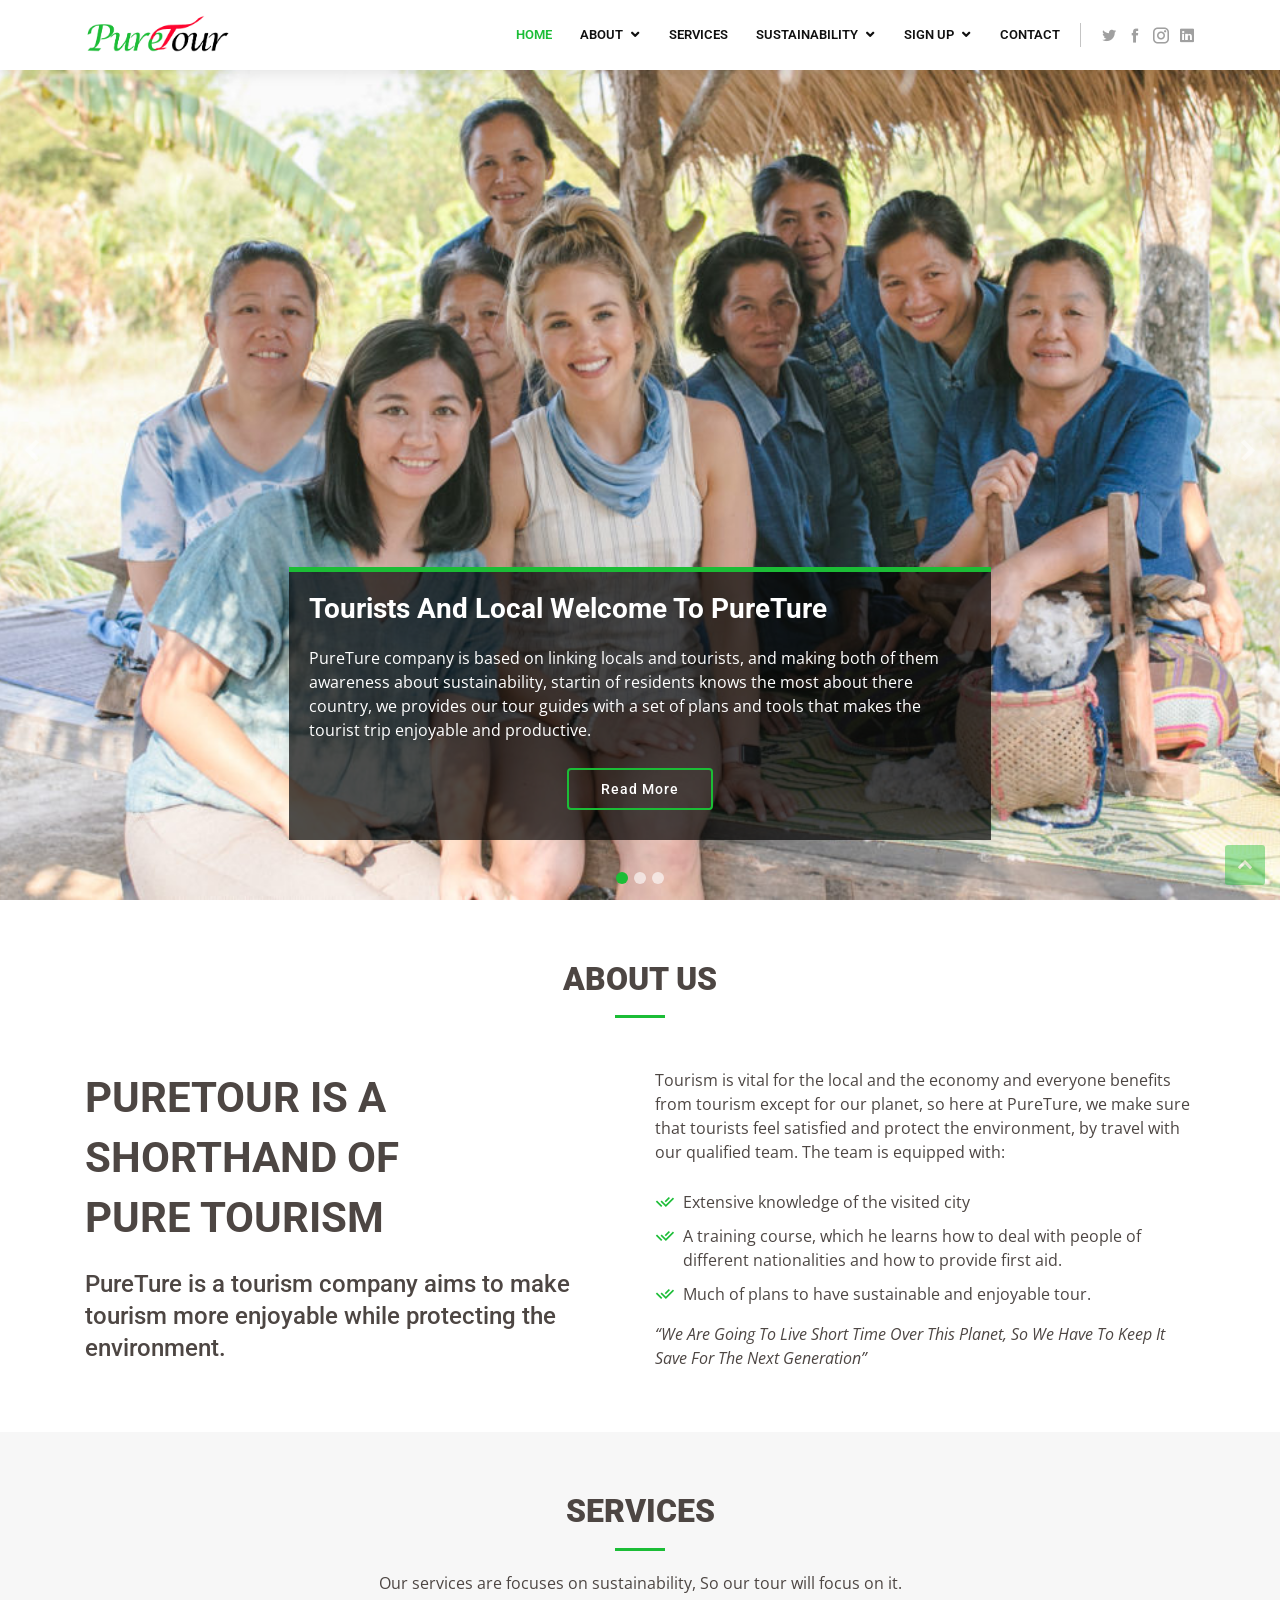
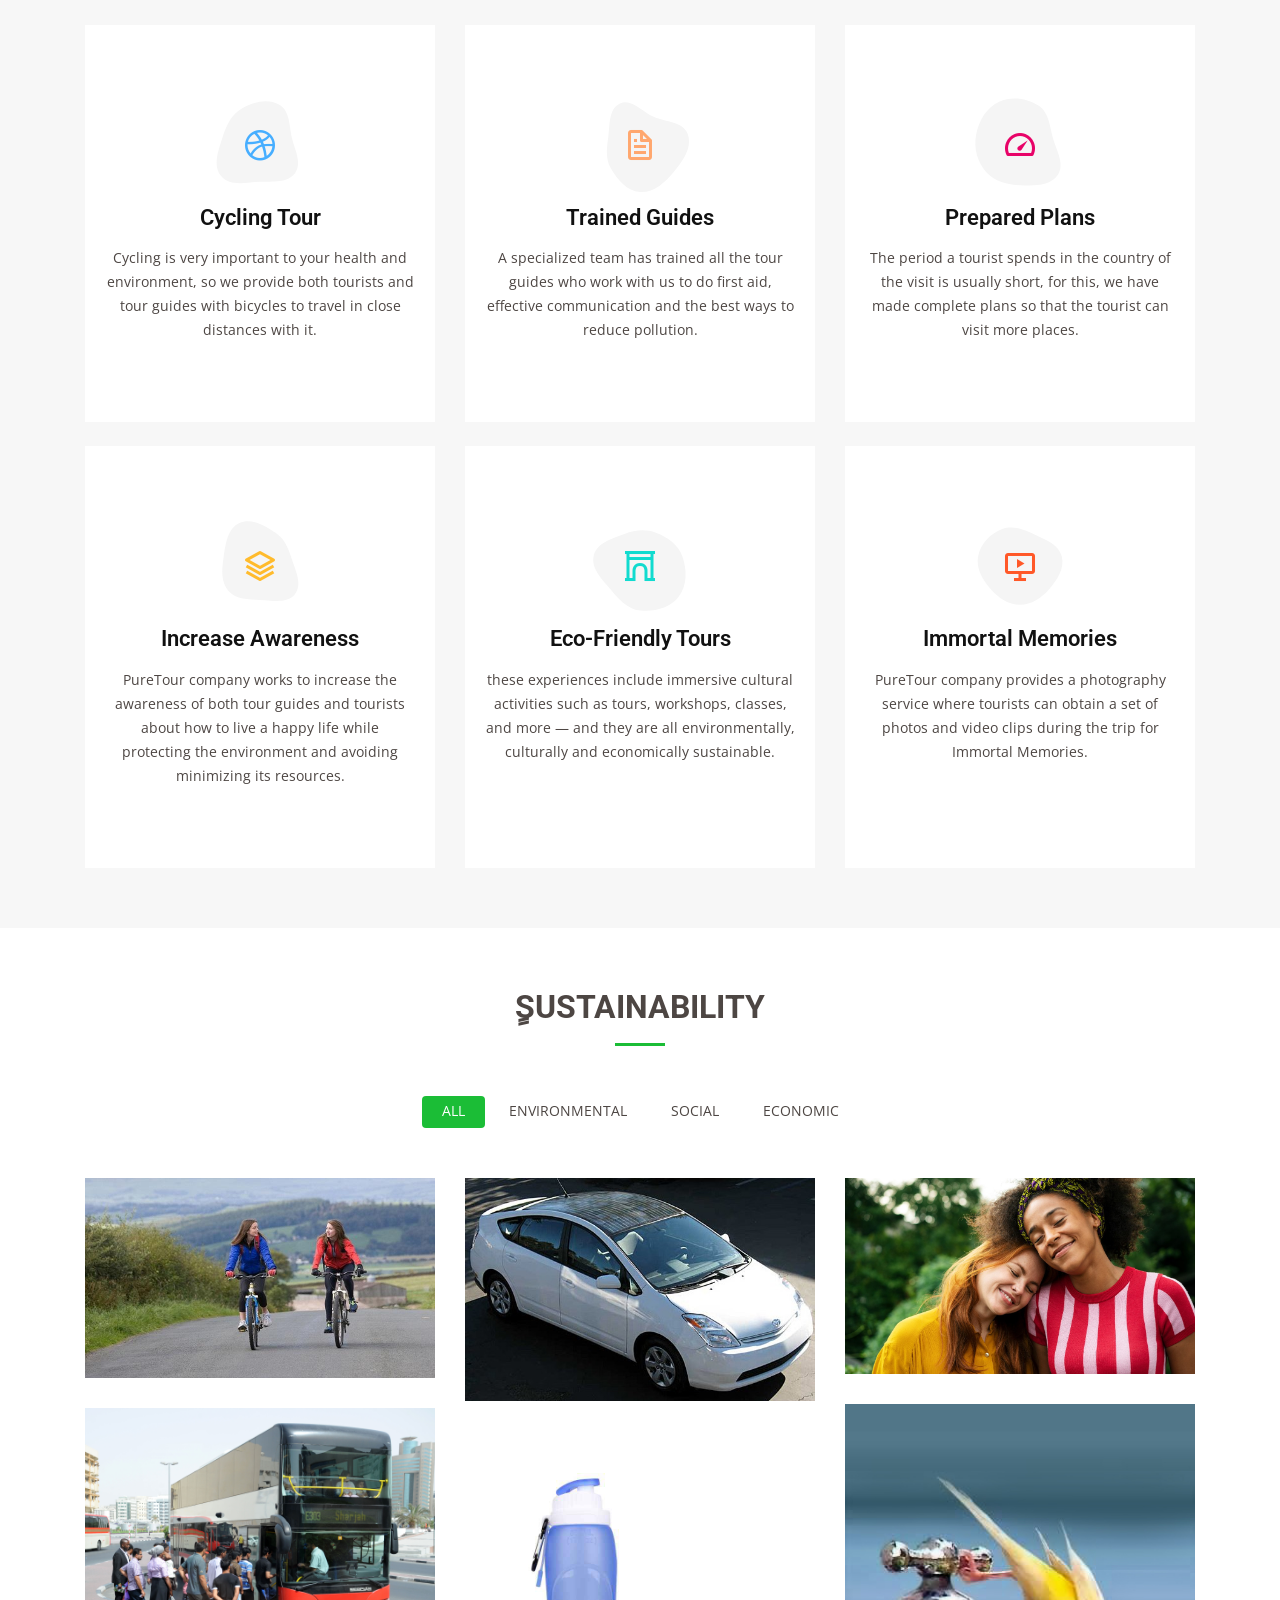
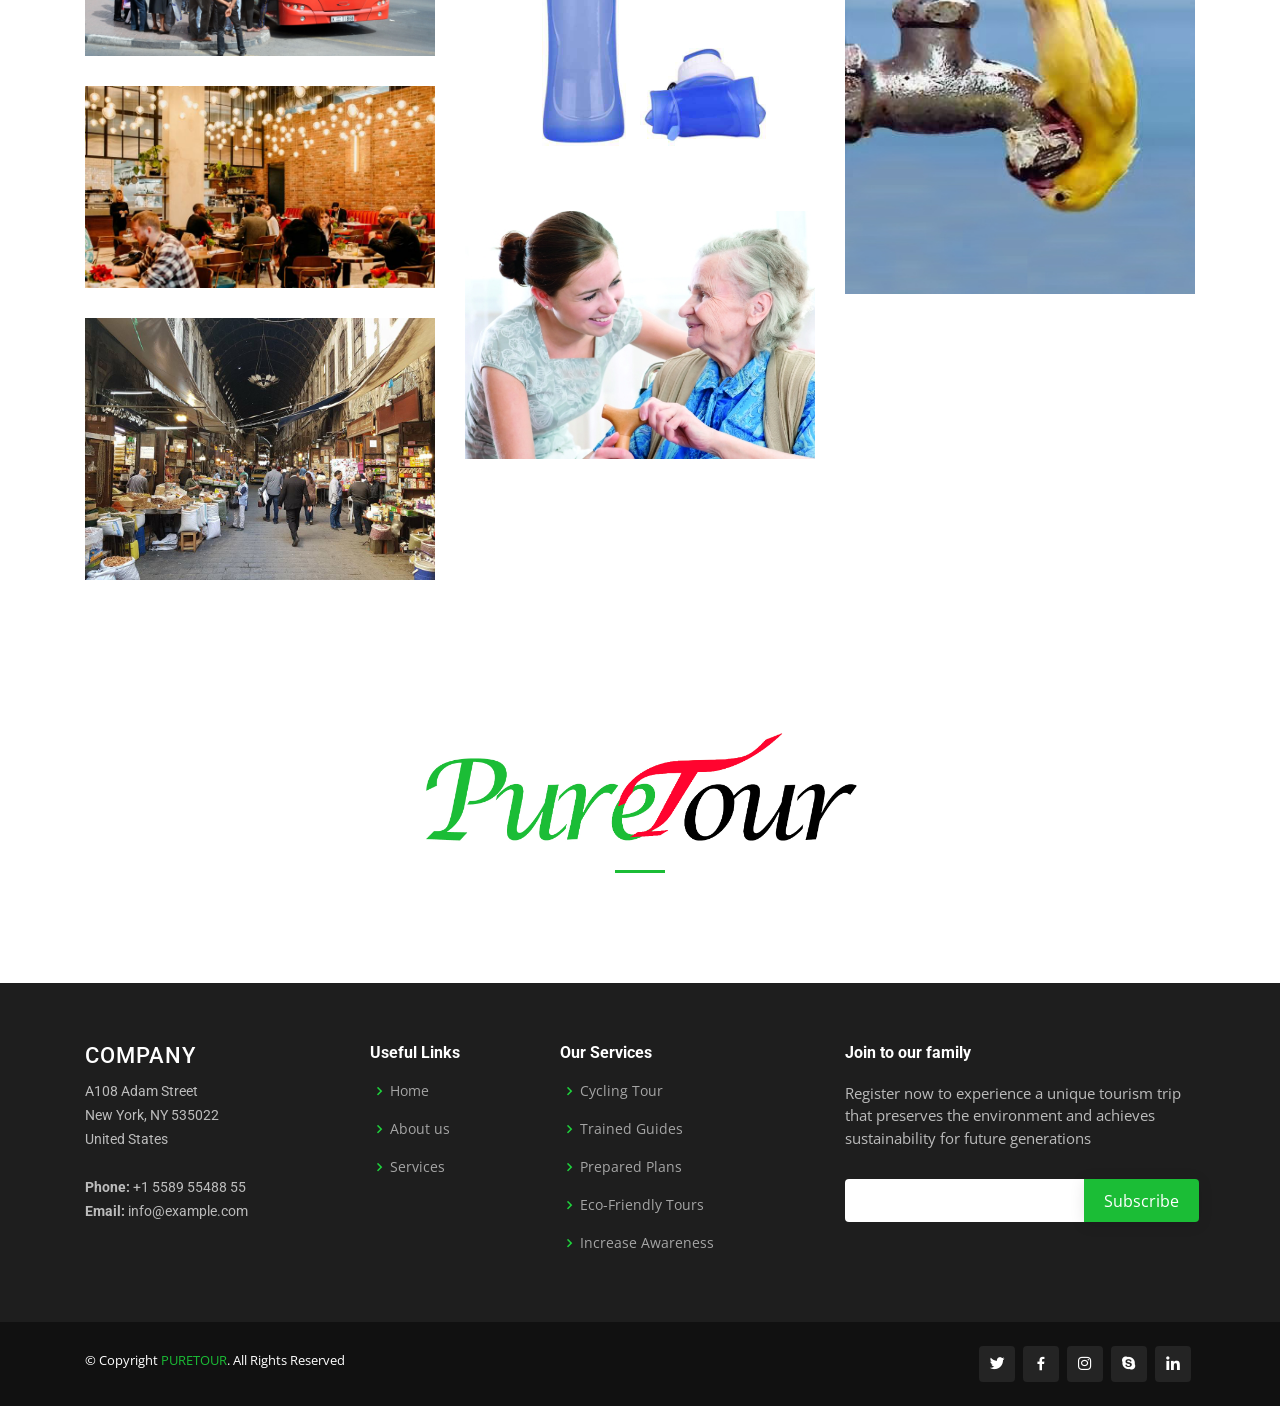
<file: index.html>
<!DOCTYPE html>
<html lang="en">

<head>
  <meta charset="utf-8">
  <meta content="width=device-width, initial-scale=1.0" name="viewport">

  <title>PURETURE Tourism company</title>
  <meta content="Based on the idea of 'locals are known about their country', our company was established" name="descriptison">
  <meta content="Tourism, sustainability, work, social sustainability, economic sustainability, environmental sustainability" name="keywords">

  <!-- Favicons -->
  <link href="assets/img/PURETOURlogo2.png" rel="icon">
  <link href="assets/img/PURETOURlogo2.png" rel="apple-touch-icon">

  <!-- Google Fonts -->
  <link href="https://fonts.googleapis.com/css?family=Open+Sans:300,300i,400,400i,600,600i,700,700i|Roboto:300,300i,400,400i,500,500i,600,600i,700,700i|Poppins:300,300i,400,400i,500,500i,600,600i,700,700i" rel="stylesheet">

  <!-- Vendor CSS Files -->
  <link href="assets/vendor/bootstrap/css/bootstrap.min.css" rel="stylesheet">
  <link href="assets/vendor/icofont/icofont.min.css" rel="stylesheet">
  <link href="assets/vendor/boxicons/css/boxicons.min.css" rel="stylesheet">
  <link href="assets/vendor/animate.css/animate.min.css" rel="stylesheet">
  <link href="assets/vendor/venobox/venobox.css" rel="stylesheet">
  <link href="assets/vendor/owl.carousel/assets/owl.carousel.min.css" rel="stylesheet">
  <link href="assets/vendor/aos/aos.css" rel="stylesheet">
  <link href="assets/vendor/remixicon/remixicon.css" rel="stylesheet">

  <!--  Main CSS File -->
  <link href="assets/css/style.css" rel="stylesheet">

</head>

<body>

  <!-- ======= Header ======= -->
  <header id="header" class="fixed-top">
    <div class="container d-flex align-items-center">

      <h1 class="logo mr-auto"><a href="index.html"><img src="assets/img/PURETOUR.jpg" alt="pureture"/></a></h1>
     
      <nav class="nav-menu d-none d-lg-block">
        <ul>
          <li class="active"><a href="index.html">Home</a></li>

          <li class="drop-down"><a href="about.html">About</a>
            <ul>
              <li><a href="about.html">About Us</a></li>
              <li><a href="about.html#team">Team</a></li>
            </ul>
          </li>

          <li><a href="index.html#section-title">Services</a></li>
          <li class="drop-down"><a href="index.html">sustainability</a>
            <ul>
              <li><a href="environmental.html">environmental</a></li>
              <li><a href="social.html">social</a></li>
              <li><a href="economic.html">economic</a></li>
              </ul>
            </li>
          <li class="drop-down"><a href="index.html" >Sign Up</a>
            <ul>
              <li><a href="touristSignup.html">I'm tourist</a></li>
              <li><a href="IndigenousSignup.html">I'm local citizen </a></li>
              </ul>
            </li>
          <li><a href="contact.html">Contact</a></li>

        </ul>
      </nav><!-- .nav-menu -->

      <div class="header-social-links">
        <a href="#" class="twitter"><i class="icofont-twitter"></i></a>
        <a href="#" class="facebook"><i class="icofont-facebook"></i></a>
        <a href="#" class="instagram"><i class="icofont-instagram"></i></a>
        <a href="#" class="linkedin"><i class="icofont-linkedin"></i></a>
      </div>

      </div>
  </header><!-- End Header -->

  <!-- ======= Hero Section ======= -->
  <section id="hero">
    <div id="heroCarousel" class="carousel slide carousel-fade" data-ride="carousel">

      <div class="carousel-inner" role="listbox">

        <!-- Slide 1 -->
        <div class="carousel-item active" style="background-image: url(assets/img/slide/slide1.2.jpg);">
          <div class="carousel-container">
            <div class="carousel-content animate__animated animate__fadeInUp">
              <h2>Tourists And Local Welcome To PureTure</h2>
                <p>PureTure company is based on linking locals and tourists, and making both of them awareness about sustainability, startin of residents knows the most about there country, we provides our tour guides with a set of plans and tools that makes the tourist trip enjoyable and productive.</p>
              <div class="text-center"><a href="about.html" class="btn-get-started">Read More</a></div>
            </div>
          </div>
        </div>
        <!-- Slide 2 -->
        <div class="carousel-item" style="background-image: url(assets/img/slide/slide-2.0.jpg);">
          <div class="carousel-container">
            <div class="carousel-content animate__animated animate__fadeInUp">
              <h2>Hello Tourist!</h2>
              <p>The reasons that makes you feel pationit for travel are varied, and when you travel you will be challenging yourself, having an adventure and relaxing, with PureTure you are going to have an amazing tour with our guides.
Our Guides are goup of local people were trained and provided with much of tools and plans that will make your tour effective, sustainable, and unforgettable.</p>
              <div class="text-center"><a href="" class="btn-get-started">Read More</a></div>
            </div>
          </div>
        </div>

        <!-- Slide 3 -->
        <div class="carousel-item" style="background-image: url(assets/img/slide/slide3.0.0psd.jpg);">
          <div class="carousel-container">
            <div class="carousel-content animate__animated animate__fadeInUp">
              <h2>Hello Local Resident!</h2>
              <p>We are looking for local residents to give them the most interesting, useful, and full of adventure work, its be tourist guide. If you know everything about your city, please contact with us,we are looking for you to be in our team.</p>
              <div class="text-center"><a href="" class="btn-get-started">Read More</a></div>
            </div>
          </div>
        </div>


      </div>

      <a class="carousel-control-prev" href="#heroCarousel" role="button" data-slide="prev">
        <span class="carousel-control-prev-icon icofont-simple-left" aria-hidden="true"></span>
        <span class="sr-only">Previous</span>
      </a>

      <a class="carousel-control-next" href="#heroCarousel" role="button" data-slide="next">
        <span class="carousel-control-next-icon icofont-simple-right" aria-hidden="true"></span>
        <span class="sr-only">Next</span>
      </a>

      <ol class="carousel-indicators" id="hero-carousel-indicators"></ol>

    </div>
  </section><!-- End Hero -->

  <main id="main">

    <!-- ======= About Us Section ======= -->
    <section id="about-us" class="about-us">
      <div class="container" data-aos="fade-up">

        <div class="section-title">
          <h2><strong>About Us</strong></h2>
        </div>

        <div class="row content">
          <div class="col-lg-6" data-aos="fade-right">
            <h2 >PureTour is a shorthand of <br/>Pure Tourism</h2>
            <h3>PureTure is a tourism company aims to make tourism more enjoyable while protecting the environment.</h3>
          </div>
          <div class="col-lg-6 pt-4 pt-lg-0" data-aos="fade-left">
            <p>
                Tourism is vital for the local and the economy and everyone benefits from tourism except for our planet, so here at PureTure, we make sure that tourists feel satisfied and protect the environment, by travel with our qualified team. The team is equipped with:
            </p>
            <ul>
              <li><i class="ri-check-double-line"></i>Extensive knowledge of the visited city </li>
              <li><i class="ri-check-double-line"></i> A training course,  which he learns how to deal with people of different nationalities and how to provide first aid.</li>
              <li><i class="ri-check-double-line"></i>Much of plans to have sustainable and enjoyable tour.</li>
            </ul>
            <p class="font-italic">
              <q>We Are Going To Live Short Time Over This Planet, So We Have To Keep It Save For The Next Generation</q>
            </p>
          </div>
        </div>

      </div>
    </section><!-- End About Us Section -->

    <!-- ======= Services Section ======= -->
    <section id="services" class="services section-bg">
      <div class="container" data-aos="fade-up">

        <div class="section-title" id="section-title">
          <h2><strong>Services</strong></h2>
          <p>Our services are focuses on sustainability, So our tour will focus on it.  </p>
        </div>

        <div class="row" >
          <div class="col-lg-4 col-md-6 d-flex align-items-stretch" data-aos="zoom-in" data-aos-delay="100">
            <div class="icon-box iconbox-blue">
              <div class="icon">
                <svg width="100" height="100" viewBox="0 0 600 600" xmlns="http://www.w3.org/2000/svg">
                  <path stroke="none" stroke-width="0" fill="#f5f5f5" d="M300,521.0016835830174C376.1290562159157,517.8887921683347,466.0731472004068,529.7835943286574,510.70327084640275,468.03025145048787C554.3714126377745,407.6079735673963,508.03601936045806,328.9844924480964,491.2728898941984,256.3432110539036C474.5976632858925,184.082847569629,479.9380746630129,96.60480741107993,416.23090153303,58.64404602377083C348.86323505073057,18.502131276798302,261.93793281208167,40.57373210992963,193.5410806939664,78.93577620505333C130.42746243093433,114.334589627462,98.30271207620316,179.96522072025542,76.75703585869454,249.04625023123273C51.97151888228291,328.5150500222984,13.704378332031375,421.85034740162234,66.52175969318436,486.19268352777647C119.04800174914682,550.1803526380478,217.28368757567262,524.383925680826,300,521.0016835830174"></path>
                </svg>
                <i class="bx bxl-dribbble"></i>
              </div>
              <h4><a href="">Cycling Tour</a></h4>
              <p>Cycling is very important to your health and environment, so we provide both tourists and tour guides with bicycles to travel in close distances with it.</p>
            </div>
          </div>

          <div class="col-lg-4 col-md-6 d-flex align-items-stretch mt-4 mt-md-0" data-aos="zoom-in" data-aos-delay="200">
            <div class="icon-box iconbox-orange ">
              <div class="icon">
                <svg width="100" height="100" viewBox="0 0 600 600" xmlns="http://www.w3.org/2000/svg">
                  <path stroke="none" stroke-width="0" fill="#f5f5f5" d="M300,582.0697525312426C382.5290701553225,586.8405444964366,449.9789794690241,525.3245884688669,502.5850820975895,461.55621195738473C556.606425686781,396.0723002908107,615.8543463187945,314.28637112970534,586.6730223649479,234.56875336149918C558.9533121215079,158.8439757836574,454.9685369536778,164.00468322053177,381.49747125262974,130.76875717737553C312.15926192815925,99.40240125094834,248.97055460311594,18.661163978235184,179.8680185752513,50.54337015887873C110.5421016452524,82.52863877960104,119.82277516462835,180.83849132639028,109.12597500060166,256.43424936330496C100.08760227029461,320.3096726198365,92.17705696193138,384.0621239912766,124.79988738764834,439.7174275375508C164.83382741302287,508.01625554203684,220.96474134820875,577.5009287672846,300,582.0697525312426"></path>
                </svg>
                <i class="bx bx-file"></i>
              </div>
              <h4><a href="">Trained  Guides</a></h4>
              <p>A specialized team has trained all the tour guides who work with us to do first aid, effective communication and the best ways to reduce pollution.</p>
            </div>
          </div>

          <div class="col-lg-4 col-md-6 d-flex align-items-stretch mt-4 mt-lg-0" data-aos="zoom-in" data-aos-delay="300">
            <div class="icon-box iconbox-pink">
              <div class="icon">
                <svg width="100" height="100" viewBox="0 0 600 600" xmlns="http://www.w3.org/2000/svg">
                  <path stroke="none" stroke-width="0" fill="#f5f5f5" d="M300,541.5067337569781C382.14930387511276,545.0595476570109,479.8736841581634,548.3450877840088,526.4010558755058,480.5488172755941C571.5218469581645,414.80211281144784,517.5187510058486,332.0715597781072,496.52539010469104,255.14436215662573C477.37192572678356,184.95920475031193,473.57363656557914,105.61284051026155,413.0603344069578,65.22779650032875C343.27470386102294,18.654635553484475,251.2091493199835,5.337323636656869,175.0934190732945,40.62881213300186C97.87086631185822,76.43348514350839,51.98124368387456,156.15599469081315,36.44837278890362,239.84606092416172C21.716077023791087,319.22268207091537,43.775223500013084,401.1760424656574,96.891909868211,461.97329694683043C147.22146801428983,519.5804099606455,223.5754009179313,538.201503339737,300,541.5067337569781"></path>
                </svg>
                <i class="bx bx-tachometer"></i>
              </div>
              <h4><a href="">Prepared Plans</a></h4>
              <p>The period a tourist spends in the country of the visit is usually short, for this, we have made complete plans so that the tourist can visit more places.</p>
            </div>
          </div>

          <div class="col-lg-4 col-md-6 d-flex align-items-stretch mt-4" data-aos="zoom-in" data-aos-delay="100">
            <div class="icon-box iconbox-yellow">
              <div class="icon">
                <svg width="100" height="100" viewBox="0 0 600 600" xmlns="http://www.w3.org/2000/svg">
                  <path stroke="none" stroke-width="0" fill="#f5f5f5" d="M300,503.46388370962813C374.79870501325706,506.71871716319447,464.8034551963731,527.1746412648533,510.4981551193396,467.86667711651364C555.9287308511215,408.9015244558933,512.6030010748507,327.5744911775523,490.211057578863,256.5855673507754C471.097692560561,195.9906835881958,447.69079081568157,138.11976852964426,395.19560036434837,102.3242989838813C329.3053358748298,57.3949838291264,248.02791733380457,8.279543830951368,175.87071277845988,42.242879143198664C103.41431057327972,76.34704239035025,93.79494320519305,170.9812938413882,81.28167332365135,250.07896920659033C70.17666984294237,320.27484674793965,64.84698225790005,396.69656628748305,111.28512138212992,450.4950937839243C156.20124167950087,502.5303643271138,231.32542653798444,500.4755392045468,300,503.46388370962813"></path>
                </svg>
                <i class="bx bx-layer"></i>
              </div>
              <h4><a href="">Increase Awareness</a></h4>
              <p>PureTour company works to increase the awareness of both tour guides and tourists about how to live a happy life while protecting the environment and avoiding minimizing its resources.</p>
            </div>
          </div>

            <div class="col-lg-4 col-md-6 d-flex align-items-stretch mt-4" data-aos="zoom-in" data-aos-delay="300">
            <div class="icon-box iconbox-teal">
              <div class="icon">
                <svg width="100" height="100" viewBox="0 0 600 600" xmlns="http://www.w3.org/2000/svg">
                  <path stroke="none" stroke-width="0" fill="#f5f5f5" d="M300,566.797414625762C385.7384707136149,576.1784315230908,478.7894351017131,552.8928747891023,531.9192734346935,484.94944893311C584.6109503024035,417.5663521118492,582.489472248146,322.67544863468447,553.9536738515405,242.03673114598146C529.1557734026468,171.96086150256528,465.24506316201064,127.66468636344209,395.9583748389544,100.7403814666027C334.2173773831606,76.7482773500951,269.4350130405921,84.62216499799875,207.1952322260088,107.2889140133804C132.92018162631612,134.33871894543012,41.79353780512637,160.00259165414826,22.644507872594943,236.69541883565114C3.319112789854554,314.0945973066697,72.72355303640163,379.243833228382,124.04198916343866,440.3218312028393C172.9286146004772,498.5055451809895,224.45579914871206,558.5317968840102,300,566.797414625762"></path>
                </svg>
                <i class="bx bx-arch"></i>
              </div>
              <h4><a href="">Eco-Friendly Tours</a></h4>
              <p> these experiences include immersive cultural activities such as tours, workshops, classes, and more — and they are all environmentally, culturally and economically sustainable.</p>
            </div>
          </div>

          <div class="col-lg-4 col-md-6 d-flex align-items-stretch mt-4" data-aos="zoom-in" data-aos-delay="200">
            <div class="icon-box iconbox-red">
              <div class="icon">
                <svg width="100" height="100" viewBox="0 0 600 600" xmlns="http://www.w3.org/2000/svg">
                  <path stroke="none" stroke-width="0" fill="#f5f5f5" d="M300,532.3542879108572C369.38199826031484,532.3153073249985,429.10787420159085,491.63046689027357,474.5244479745417,439.17860296908856C522.8885846962883,383.3225815378663,569.1668002868075,314.3205725914397,550.7432151929288,242.7694973846089C532.6665558377875,172.5657663291529,456.2379748765914,142.6223662098291,390.3689995646985,112.34683881706744C326.66090330228417,83.06452184765237,258.84405631176094,53.51806209861945,193.32584062364296,78.48882559362697C121.61183558270385,105.82097193414197,62.805066853699245,167.19869350419734,48.57481801355237,242.6138429142374C34.843463184063346,315.3850353017275,76.69343916112496,383.4422959591041,125.22947124332185,439.3748458443577C170.7312796277747,491.8107796887764,230.57421082200815,532.3932930995766,300,532.3542879108572"></path>
                </svg>
                <i class="bx bx-slideshow"></i>
              </div>
              <h4><a href="">Immortal Memories</a></h4>
              <p>PureTour company provides a photography service where tourists can obtain a set of photos and video clips during the trip for Immortal Memories.</p>
            </div>
          </div>

          
        </div>
      
      </div>
    </section><!-- End Services Section -->

    <!-- ======= Portfolio Section ======= -->
    <section id="portfolio" class="portfolio">
      <div class="container">

        <div class="section-title" data-aos="fade-up">
          <h2>ٍSustainability</h2>
        </div>

        <div class="row" data-aos="fade-up">
          <div class="col-lg-12 d-flex justify-content-center">
            <ul id="portfolio-flters">
              <li data-filter="*" class="filter-active">All</li>
              <li data-filter=".filter-app">environmental</li>
              <li data-filter=".filter-card">social</li>
              <li data-filter=".filter-web">economic</li>
            </ul>
          </div>
        </div>

        <div class="row portfolio-container" data-aos="fade-up">

          <div class="col-lg-4 col-md-6 portfolio-item filter-app">
            <img src="assets/img/portfolio/environmental1.jpeg" class="img-fluid" alt="">
            <div class="portfolio-info">
              <h4>Cycling is good</h4>
              <p>for your health and environment</p>
              <a href="assets/img/portfolio/environmental1.jpeg" data-gall="portfolioGallery" class="venobox preview-link" title="App 1"><i class="bx bx-plus"></i></a>
              <a href="portfolio-details.html" class="details-link" title="More Details"><i class="bx bx-link"></i></a>
            </div>
          </div>

          <div class="col-lg-4 col-md-6 portfolio-item filter-web">
            <img src="assets/img/portfolio/economic.jpg" class="img-fluid" alt="">
            <div class="portfolio-info">
              <h4>Solar powered car</h4>
              <p>We provided our team with solar powered cars, so that the tourists could have a unique experience.</p>
              <a href="assets/img/portfolio/economic.jpg" data-gall="portfolioGallery" class="venobox preview-link" title="Web 3"><i class="bx bx-plus"></i></a>
              <a href="portfolio-details.html" class="details-link" title="More Details"><i class="bx bx-link"></i></a>
            </div>
          </div>


          <div class="col-lg-4 col-md-6 portfolio-item filter-card">
            <img src="assets/img/portfolio/social1.jpg" class="img-fluid" alt="">
            <div class="portfolio-info">    
              <h4>All Together</h4>
              <p>Helping each other is the key of the success</p>
              <a href="assets/img/portfolio/social1.jpg" data-gall="portfolioGallery" class="venobox preview-link" title="Card 2"><i class="bx bx-plus"></i></a>
              <a href="portfolio-details.html" class="details-link" title="More Details"><i class="bx bx-link"></i></a>
            </div>
          </div>
          <div class="col-lg-4 col-md-6 portfolio-item filter-app">
            <img src="assets/img/portfolio/economic2.jpg" class="img-fluid" alt="">
            <div class="portfolio-info">
              <h4>Wasting water, Wasting lives</h4>
              <p>Tourists or visitors, we must all conserve water and avoid waste it.</p>
              <a href="assets/img/portfolio/economic2.jpg" data-gall="portfolioGallery" class="venobox preview-link" title="App 2"><i class="bx bx-plus"></i></a>
              <a href="portfolio-details.html" class="details-link" title="More Details"><i class="bx bx-link"></i></a>
            </div>
          </div>

          <div class="col-lg-4 col-md-6 portfolio-item filter-web">
            <img src="assets/img/portfolio/environmental2.jpeg" class="img-fluid" alt="">
            <div class="portfolio-info">
              <h4>Public transportation</h4>
              <p>Using public transportation is cheaper and less harmful to the environment</p>
              <a href="assets/img/portfolio/environmental2.jpeg" data-gall="portfolioGallery" class="venobox preview-link" title="Web 2"><i class="bx bx-plus"></i></a>
              <a href="portfolio-details.html" class="details-link" title="More Details"><i class="bx bx-link"></i></a>
            </div>
          </div>

          <div class="col-lg-4 col-md-6 portfolio-item filter-app">
            <img src="assets/img/portfolio/environmental3.jpeg" class="img-fluid" alt="">
            <div class="portfolio-info">
              <h4>Reusable bottle</h4>
              <p>Using a reusable bottle is better than using dozens of bottles</p>
              <a href="assets/img/portfolio/environmental3.jpeg" data-gall="portfolioGallery" class="venobox preview-link" title="App 3"><i class="bx bx-plus"></i></a>
              <a href="portfolio-details.html" class="details-link" title="More Details"><i class="bx bx-link"></i></a>
            </div>
          </div>

          <div class="col-lg-4 col-md-6 portfolio-item filter-card">
            <img src="assets/img/portfolio/social3.jpg" class="img-fluid" alt="">
            <div class="portfolio-info">
              <h4>Teeny society</h4>
              <p>In the restaurant you are going to have a chance to recharge yourself and take close scene about that society.</p>
              <a href="assets/img/portfolio/social3.jpg" data-gall="portfolioGallery" class="venobox preview-link" title="Card 1"><i class="bx bx-plus"></i></a>
              <a href="portfolio-details.html" class="details-link" title="More Details"><i class="bx bx-link"></i></a>
            </div>
          </div>

          <div class="col-lg-4 col-md-6 portfolio-item filter-card">
            <img src="assets/img/portfolio/social2.jpg" class="img-fluid" alt="">
            <div class="portfolio-info">
              <h4>Traditions of the country</h4>
              <p>Aging locals are most knowledgeable about the traditions of there country.</p>
              <a href="assets/img/portfolio/social2.jpg" data-gall="portfolioGallery" class="venobox preview-link" title="Card 3"><i class="bx bx-plus"></i></a>
              <a href="portfolio-details.html" class="details-link" title="More Details"><i class="bx bx-link"></i></a>
            </div>
          </div>    

          <div class="col-lg-4 col-md-6 portfolio-item filter-web">
            <img src="assets/img/portfolio/economic3.jpg" class="img-fluid" alt="">
            <div class="portfolio-info">
              <h4>Be aware!</h4>
              <p>Buy  only what you need, not what you like</p>
              <a href="assets/img/portfolio/economic3.jpg" data-gall="portfolioGallery" class="venobox preview-link" title="Web 3"><i class="bx bx-plus"></i></a>
              <a href="portfolio-details.html" class="details-link" title="More Details"><i class="bx bx-link"></i></a>
            </div>
          </div>

        </div>

      </div>
    </section><!-- End Portfolio Section -->

    <!-- ======= Our Clients Section ======= -->
    <section id="clients" class="clients">
      <div class="container" data-aos="fade-up">

        <div class="section-title">
          <h2><img src="assets/img/PURETOUR.jpg"/ width="40%"></h2>
        </div>
    </section><!-- End Our Clients Section -->
      </section>
  </main><!-- End #main -->

  <!-- ======= Footer ======= -->
  <footer id="footer">

    <div class="footer-top">
      <div class="container">
        <div class="row">

          <div class="col-lg-3 col-md-6 footer-contact">
            <h3>Company</h3>
            <p>
              A108 Adam Street <br>
              New York, NY 535022<br>
              United States <br><br>
              <strong>Phone:</strong> +1 5589 55488 55<br>
              <strong>Email:</strong> info@example.com<br>
            </p>
          </div>

          <div class="col-lg-2 col-md-6 footer-links">
            <h4>Useful Links</h4>
            <ul>
              <li><i class="bx bx-chevron-right"></i> <a href="#">Home</a></li>
              <li><i class="bx bx-chevron-right"></i> <a href="about.html">About us</a></li>
              <li><i class="bx bx-chevron-right"></i> <a href="index.html#services">Services</a></li>
            </ul>
          </div>

          <div class="col-lg-3 col-md-6 footer-links">
            <h4>Our Services</h4>
            <ul>
              <li><i class="bx bx-chevron-right"></i> <a href="index.html#services">Cycling Tour</a></li>
              <li><i class="bx bx-chevron-right"></i> <a href="index.html#services">Trained Guides</a></li>
              <li><i class="bx bx-chevron-right"></i> <a href="index.html#services">Prepared Plans</a></li>
              <li><i class="bx bx-chevron-right"></i> <a href="index.html#services">Eco-Friendly Tours</a></li>
              <li><i class="bx bx-chevron-right"></i> <a href="index.html#services">Increase Awareness</a></li>
            </ul>
          </div>

          <div class="col-lg-4 col-md-6 footer-newsletter">
            <h4>Join to our family</h4>
            <p>Register now to experience a unique tourism trip that preserves the environment and achieves sustainability for future generations</p>
            <form action="touristSignup.html" method="post">
              <input type="email" name="email"><input type="submit" value="Subscribe">
            </form>
          </div>
        </div>
      </div>
    </div>

    <div class="container d-md-flex py-4">

      <div class="mr-md-auto text-center text-md-left">
        <div class="copyright credits">
          &copy; Copyright <a href="index.html">PURETOUR</a>. All Rights Reserved
        </div>
      </div>
      <div class="social-links text-center text-md-right pt-3 pt-md-0">
        <a href="#" class="twitter"><i class="bx bxl-twitter"></i></a>
        <a href="#" class="facebook"><i class="bx bxl-facebook"></i></a>
        <a href="#" class="instagram"><i class="bx bxl-instagram"></i></a>
        <a href="#" class="google-plus"><i class="bx bxl-skype"></i></a>
        <a href="#" class="linkedin"><i class="bx bxl-linkedin"></i></a>
      </div>
    </div>
  </footer><!-- End Footer -->

  <a href="#" class="back-to-top"><i class="icofont-simple-up"></i></a>

  <!-- Vendor JS Files -->
  <script src="assets/vendor/jquery/jquery.min.js"></script>
  <script src="assets/vendor/bootstrap/js/bootstrap.bundle.min.js"></script>
  <script src="assets/vendor/jquery.easing/jquery.easing.min.js"></script>
  <script src="assets/vendor/php-email-form/validate.js"></script>
  <script src="assets/vendor/jquery-sticky/jquery.sticky.js"></script>
  <script src="assets/vendor/isotope-layout/isotope.pkgd.min.js"></script>
  <script src="assets/vendor/venobox/venobox.min.js"></script>
  <script src="assets/vendor/waypoints/jquery.waypoints.min.js"></script>
  <script src="assets/vendor/owl.carousel/owl.carousel.min.js"></script>
  <script src="assets/vendor/aos/aos.js"></script>

  <!-- Template Main JS File -->
  <script src="assets/js/main.js"></script>

</body>

</html>
</file>
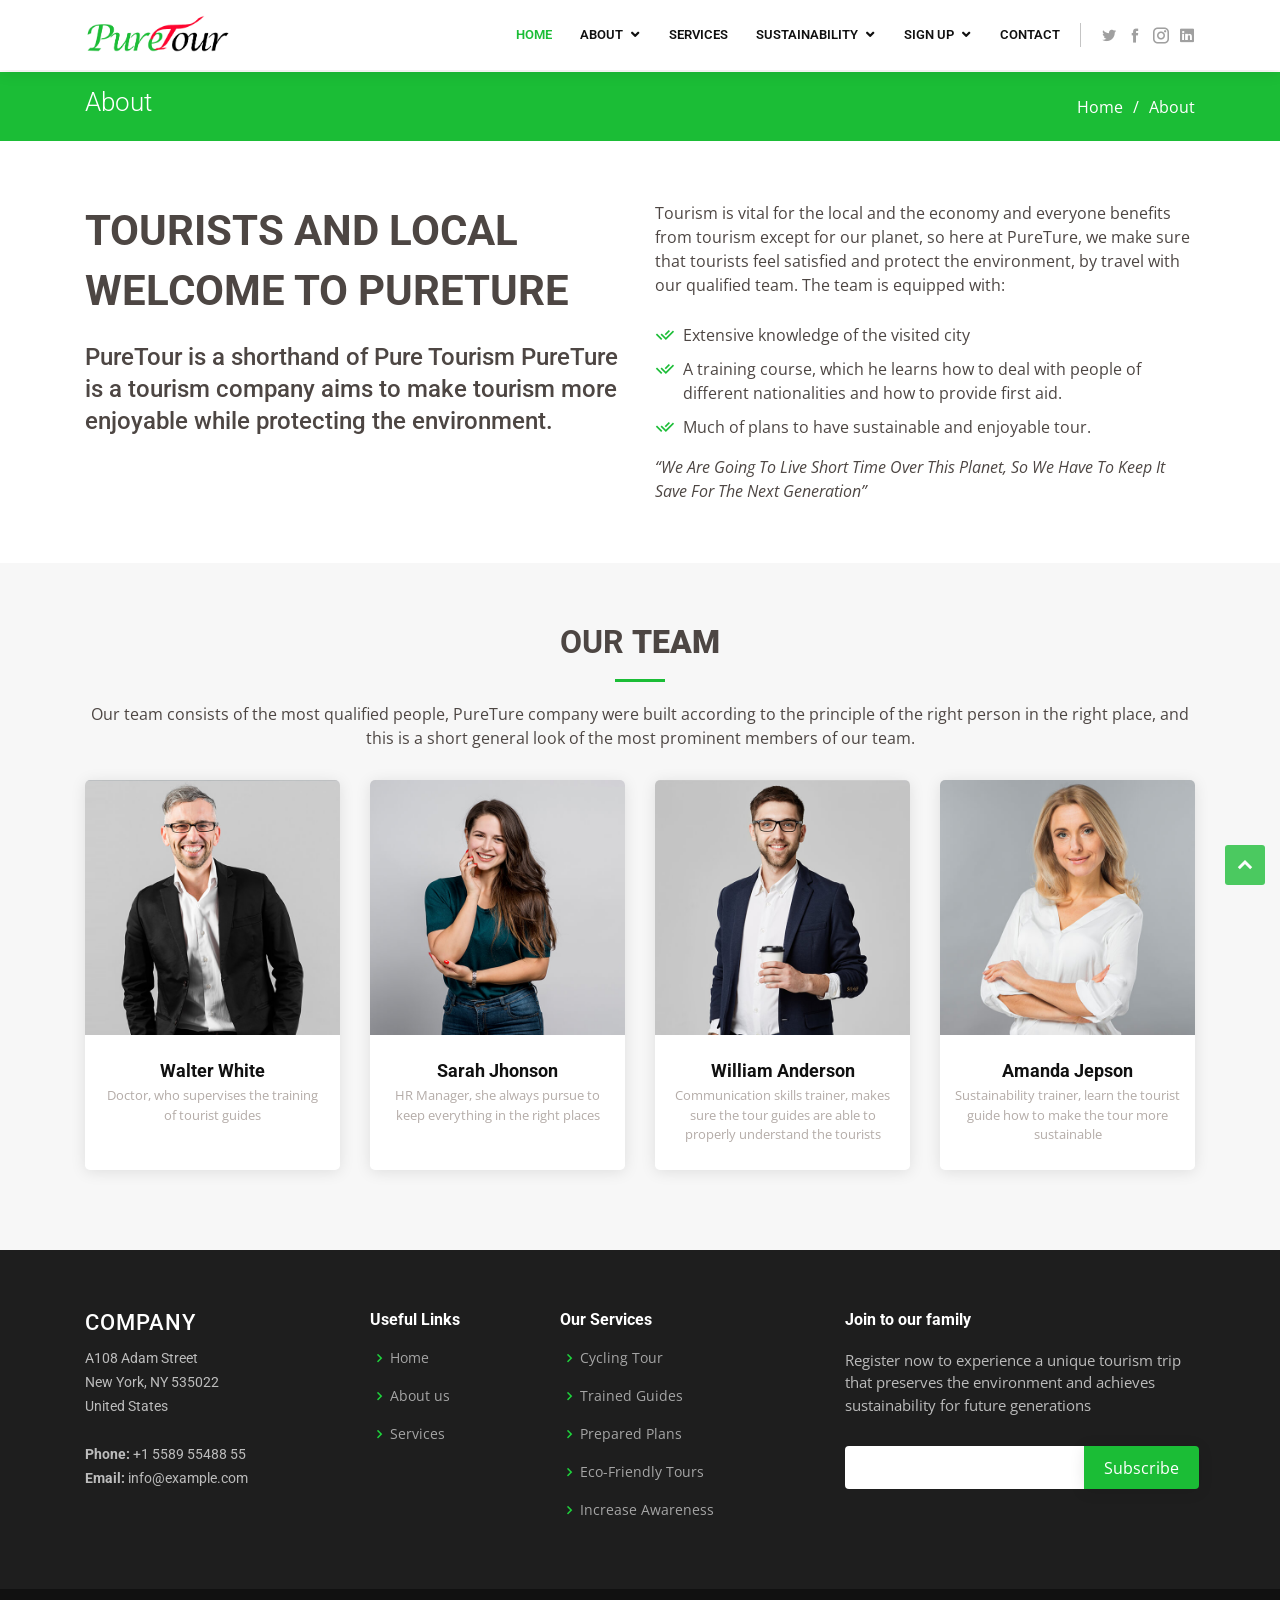
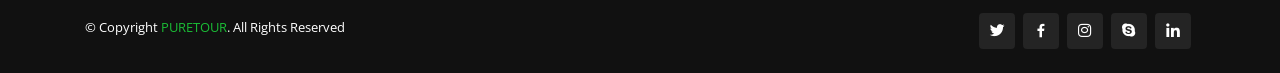
<file: about.html>
<!DOCTYPE html>
<html lang="en">

<head>
  <meta charset="utf-8">
  <meta content="width=device-width, initial-scale=1.0" name="viewport">

  <title>About - PourTure </title>
  <meta content="Based on the idea of 'locals are known about their country', our company was established" name="descriptison">
  <meta content="Tourism, sustainability, work, social sustainability, economic sustainability, environmental sustainability" name="keywords">

  <!-- Favicons -->
  <link href="assets/img/PURETOURlogo2.png" rel="icon">
  <link href="assets/img/PURETOURlogo2.png" rel="apple-touch-icon">

  <!-- Google Fonts -->
  <link href="https://fonts.googleapis.com/css?family=Open+Sans:300,300i,400,400i,600,600i,700,700i|Roboto:300,300i,400,400i,500,500i,600,600i,700,700i|Poppins:300,300i,400,400i,500,500i,600,600i,700,700i" rel="stylesheet">

  <!-- Vendor CSS Files -->
  <link href="assets/vendor/bootstrap/css/bootstrap.min.css" rel="stylesheet">
  <link href="assets/vendor/icofont/icofont.min.css" rel="stylesheet">
  <link href="assets/vendor/boxicons/css/boxicons.min.css" rel="stylesheet">
  <link href="assets/vendor/animate.css/animate.min.css" rel="stylesheet">
  <link href="assets/vendor/venobox/venobox.css" rel="stylesheet">
  <link href="assets/vendor/owl.carousel/assets/owl.carousel.min.css" rel="stylesheet">
  <link href="assets/vendor/aos/aos.css" rel="stylesheet">
  <link href="assets/vendor/remixicon/remixicon.css" rel="stylesheet">

  <!-- Main CSS File -->
  <link href="assets/css/style.css" rel="stylesheet">
</head>

<body>

  <!-- ======= Header ======= -->
  <header id="header" class="fixed-top">
    <div class="container d-flex align-items-center">

      <h1 class="logo mr-auto"><a href="index.html"><img src="assets/img/PURETOUR.jpg" alt="pureture"/></a></h1>
      <!-- Uncomment below if you prefer to use an image logo -->
      <!-- <a href="index.html" class="logo mr-auto"><img src="assets/img/logo.png" alt="" class="img-fluid"></a>-->

      <nav class="nav-menu d-none d-lg-block">
        <ul>
          <li class="active"><a href="index.html">Home</a></li>

          <li class="drop-down"><a href="">About</a>
            <ul>
              <li><a href="about.html">About Us</a></li>
              <li><a href="about.html#team">Team</a></li>
            </ul>
          </li>

          <li><a href="index.html#section-title">Services</a></li>
          <li class="drop-down"><a href="index.html">sustainability</a>
            <ul>
              <li><a href="environmental.html">environmental</a></li>
              <li><a href="social.html">social</a></li>
              <li><a href="economic.html">economic</a></li>
              </ul>
            </li>
          <li class="drop-down"><a href="index.html" >Sign Up</a>
            <ul>
              <li><a href="touristSignup.html">I'm tourist</a></li>
              <li><a href="IndigenousSignup.html">I'm local citizen </a></li>
              </ul>
            </li>
          <li><a href="contact.html">Contact</a></li>

        </ul>
      </nav><!-- .nav-menu -->

      <div class="header-social-links">
        <a href="#" class="twitter"><i class="icofont-twitter"></i></a>
        <a href="#" class="facebook"><i class="icofont-facebook"></i></a>
        <a href="#" class="instagram"><i class="icofont-instagram"></i></a>
        <a href="#" class="linkedin"><i class="icofont-linkedin"></i></a>
      </div>

    </div>
  </header><!-- End Header -->

  <main id="main">

    <!-- ======= Breadcrumbs ======= -->
    <section id="breadcrumbs" class="breadcrumbs">
      <div class="container">

        <div class="d-flex justify-content-between align-items-center">
          <h2>About</h2>
          <ol>
            <li><a href="index.html">Home</a></li>
            <li>About</li>
          </ol>
        </div>

      </div>
    </section><!-- End Breadcrumbs -->

    <!-- ======= About Us Section ======= -->
    <section id="about-us" class="about-us">
      <div class="container" data-aos="fade-up">

        <div class="row content">
          <div class="col-lg-6" data-aos="fade-right">
            <h2>Tourists And Local Welcome To PureTure</h2>
            <h3>PureTour is a shorthand of Pure Tourism PureTure is a tourism company aims to make tourism more enjoyable while protecting the environment.</h3>
          </div>
          <div class="col-lg-6 pt-4 pt-lg-0" data-aos="fade-left">
            <p>
             Tourism is vital for the local and the economy and everyone benefits from tourism except for our planet, so here at PureTure, we make sure that tourists feel satisfied and protect the environment, by travel with our qualified team. The team is equipped with:
            </p>
            <ul>
              <li><i class="ri-check-double-line"></i>Extensive knowledge of the visited city </li>
              <li><i class="ri-check-double-line"></i> A training course,  which he learns how to deal with people of different nationalities and how to provide first aid.</li>
              <li><i class="ri-check-double-line"></i>Much of plans to have sustainable and enjoyable tour.</li>
            </ul>
            <p class="font-italic">
              <q>We Are Going To Live Short Time Over This Planet, So We Have To Keep It Save For The Next Generation</q>
            </p>
          </div>
        </div>

      </div>
    </section><!-- End About Us Section -->


    <!-- ======= Our Team Section ======= -->
    <section id="team" class="team section-bg">
      <div class="container">

        <div class="section-title" data-aos="fade-up">
          <h2>Our <strong>Team</strong></h2>
          <p>Our team consists of the most qualified people, PureTure company were built according to the principle of the right person in the right place, and this is a short general look of the most prominent members of our team.</p>
        </div>

        <div class="row">

          <div class="col-lg-3 col-md-6 d-flex align-items-stretch">
            <div class="member" data-aos="fade-up">
              <div class="member-img">
                <img src="assets/img/team/team-1.jpg" class="img-fluid" alt="">
                <div class="social">
                  <a href=""><i class="icofont-twitter"></i></a>
                  <a href=""><i class="icofont-facebook"></i></a>
                  <a href=""><i class="icofont-instagram"></i></a>
                  <a href=""><i class="icofont-linkedin"></i></a>
                </div>
              </div>
              <div class="member-info">
                <h4>Walter White</h4>
                <span>Doctor, who supervises the training of tourist guides</span>
              </div>
            </div>
          </div>

          <div class="col-lg-3 col-md-6 d-flex align-items-stretch">
            <div class="member" data-aos="fade-up" data-aos-delay="100">
              <div class="member-img">
                <img src="assets/img/team/team-2.jpg" class="img-fluid" alt="">
                <div class="social">
                  <a href=""><i class="icofont-twitter"></i></a>
                  <a href=""><i class="icofont-facebook"></i></a>
                  <a href=""><i class="icofont-instagram"></i></a>
                  <a href=""><i class="icofont-linkedin"></i></a>
                </div>
              </div>
              <div class="member-info">
                <h4>Sarah Jhonson</h4>
                <span>HR Manager, she always pursue to keep everything in the right places</span>
              </div>
            </div>
          </div>

          <div class="col-lg-3 col-md-6 d-flex align-items-stretch">
            <div class="member" data-aos="fade-up" data-aos-delay="200">
              <div class="member-img">
                <img src="assets/img/team/team-3.jpg" class="img-fluid" alt="">
                <div class="social">
                  <a href=""><i class="icofont-twitter"></i></a>
                  <a href=""><i class="icofont-facebook"></i></a>
                  <a href=""><i class="icofont-instagram"></i></a>
                  <a href=""><i class="icofont-linkedin"></i></a>
                </div>
              </div>
              <div class="member-info">
                <h4>William Anderson</h4>
                <span>Communication skills trainer, makes sure the tour guides are able to properly understand the tourists</span>
              </div>
            </div>
          </div>

          <div class="col-lg-3 col-md-6 d-flex align-items-stretch">
            <div class="member" data-aos="fade-up" data-aos-delay="300">
              <div class="member-img">
                <img src="assets/img/team/team-4.jpg" class="img-fluid" alt="">
                <div class="social">
                  <a href=""><i class="icofont-twitter"></i></a>
                  <a href=""><i class="icofont-facebook"></i></a>
                  <a href=""><i class="icofont-instagram"></i></a>
                  <a href=""><i class="icofont-linkedin"></i></a>
                </div>
              </div>
              <div class="member-info">
                <h4>Amanda Jepson</h4>
                <span>Sustainability trainer, learn the tourist guide how to make the tour more sustainable</span>
              </div>
            </div>
          </div>

        </div>

      </div>
    </section><!-- End Our Team Section -->
    <!-- ======= Our Skills Section ======= -->
  </main><!-- End #main -->

  <!-- ======= Footer ======= -->
  <footer id="footer">

    <div class="footer-top">
      <div class="container">
        <div class="row">

          <div class="col-lg-3 col-md-6 footer-contact">
            <h3>Company</h3>
            <p>
              A108 Adam Street <br>
              New York, NY 535022<br>
              United States <br><br>
              <strong>Phone:</strong> +1 5589 55488 55<br>
              <strong>Email:</strong> info@example.com<br>
            </p>
          </div>

          <div class="col-lg-2 col-md-6 footer-links">
            <h4>Useful Links</h4>
            <ul>
              <li><i class="bx bx-chevron-right"></i> <a href="#">Home</a></li>
              <li><i class="bx bx-chevron-right"></i> <a href="about.html">About us</a></li>
              <li><i class="bx bx-chevron-right"></i> <a href="index.html#services">Services</a></li>
            </ul>
          </div>

          <div class="col-lg-3 col-md-6 footer-links">
            <h4>Our Services</h4>
            <ul>
              <li><i class="bx bx-chevron-right"></i> <a href="index.html#services">Cycling Tour</a></li>
              <li><i class="bx bx-chevron-right"></i> <a href="index.html#services">Trained Guides</a></li>
              <li><i class="bx bx-chevron-right"></i> <a href="index.html#services">Prepared Plans</a></li>
              <li><i class="bx bx-chevron-right"></i> <a href="index.html#services">Eco-Friendly Tours</a></li>
              <li><i class="bx bx-chevron-right"></i> <a href="index.html#services">Increase Awareness</a></li>
            </ul>
          </div>

          <div class="col-lg-4 col-md-6 footer-newsletter">
            <h4>Join to our family</h4>
            <p>Register now to experience a unique tourism trip that preserves the environment and achieves sustainability for future generations</p>
            <form action="touristSignup.html" method="post">
              <input type="email" name="email"><input type="submit" value="Subscribe">
            </form>
          </div>
        </div>
      </div>
    </div>

    <div class="container d-md-flex py-4">

      <div class="mr-md-auto text-center text-md-left">
        <div class="copyright credits">
          &copy; Copyright <a href="index.html">PURETOUR</a>. All Rights Reserved
        </div>
      </div>
      <div class="social-links text-center text-md-right pt-3 pt-md-0">
        <a href="#" class="twitter"><i class="bx bxl-twitter"></i></a>
        <a href="#" class="facebook"><i class="bx bxl-facebook"></i></a>
        <a href="#" class="instagram"><i class="bx bxl-instagram"></i></a>
        <a href="#" class="google-plus"><i class="bx bxl-skype"></i></a>
        <a href="#" class="linkedin"><i class="bx bxl-linkedin"></i></a>
      </div>
    </div>
  </footer><!-- End Footer -->

  <a href="#" class="back-to-top"><i class="icofont-simple-up"></i></a>

  <!-- Vendor JS Files -->
  <script src="assets/vendor/jquery/jquery.min.js"></script>
  <script src="assets/vendor/bootstrap/js/bootstrap.bundle.min.js"></script>
  <script src="assets/vendor/jquery.easing/jquery.easing.min.js"></script>
  <script src="assets/vendor/php-email-form/validate.js"></script>
  <script src="assets/vendor/jquery-sticky/jquery.sticky.js"></script>
  <script src="assets/vendor/isotope-layout/isotope.pkgd.min.js"></script>
  <script src="assets/vendor/venobox/venobox.min.js"></script>
  <script src="assets/vendor/waypoints/jquery.waypoints.min.js"></script>
  <script src="assets/vendor/owl.carousel/owl.carousel.min.js"></script>
  <script src="assets/vendor/aos/aos.js"></script>

  <!-- Main JS File -->
  <script src="assets/js/main.js"></script>

</body>

</html>
</file>
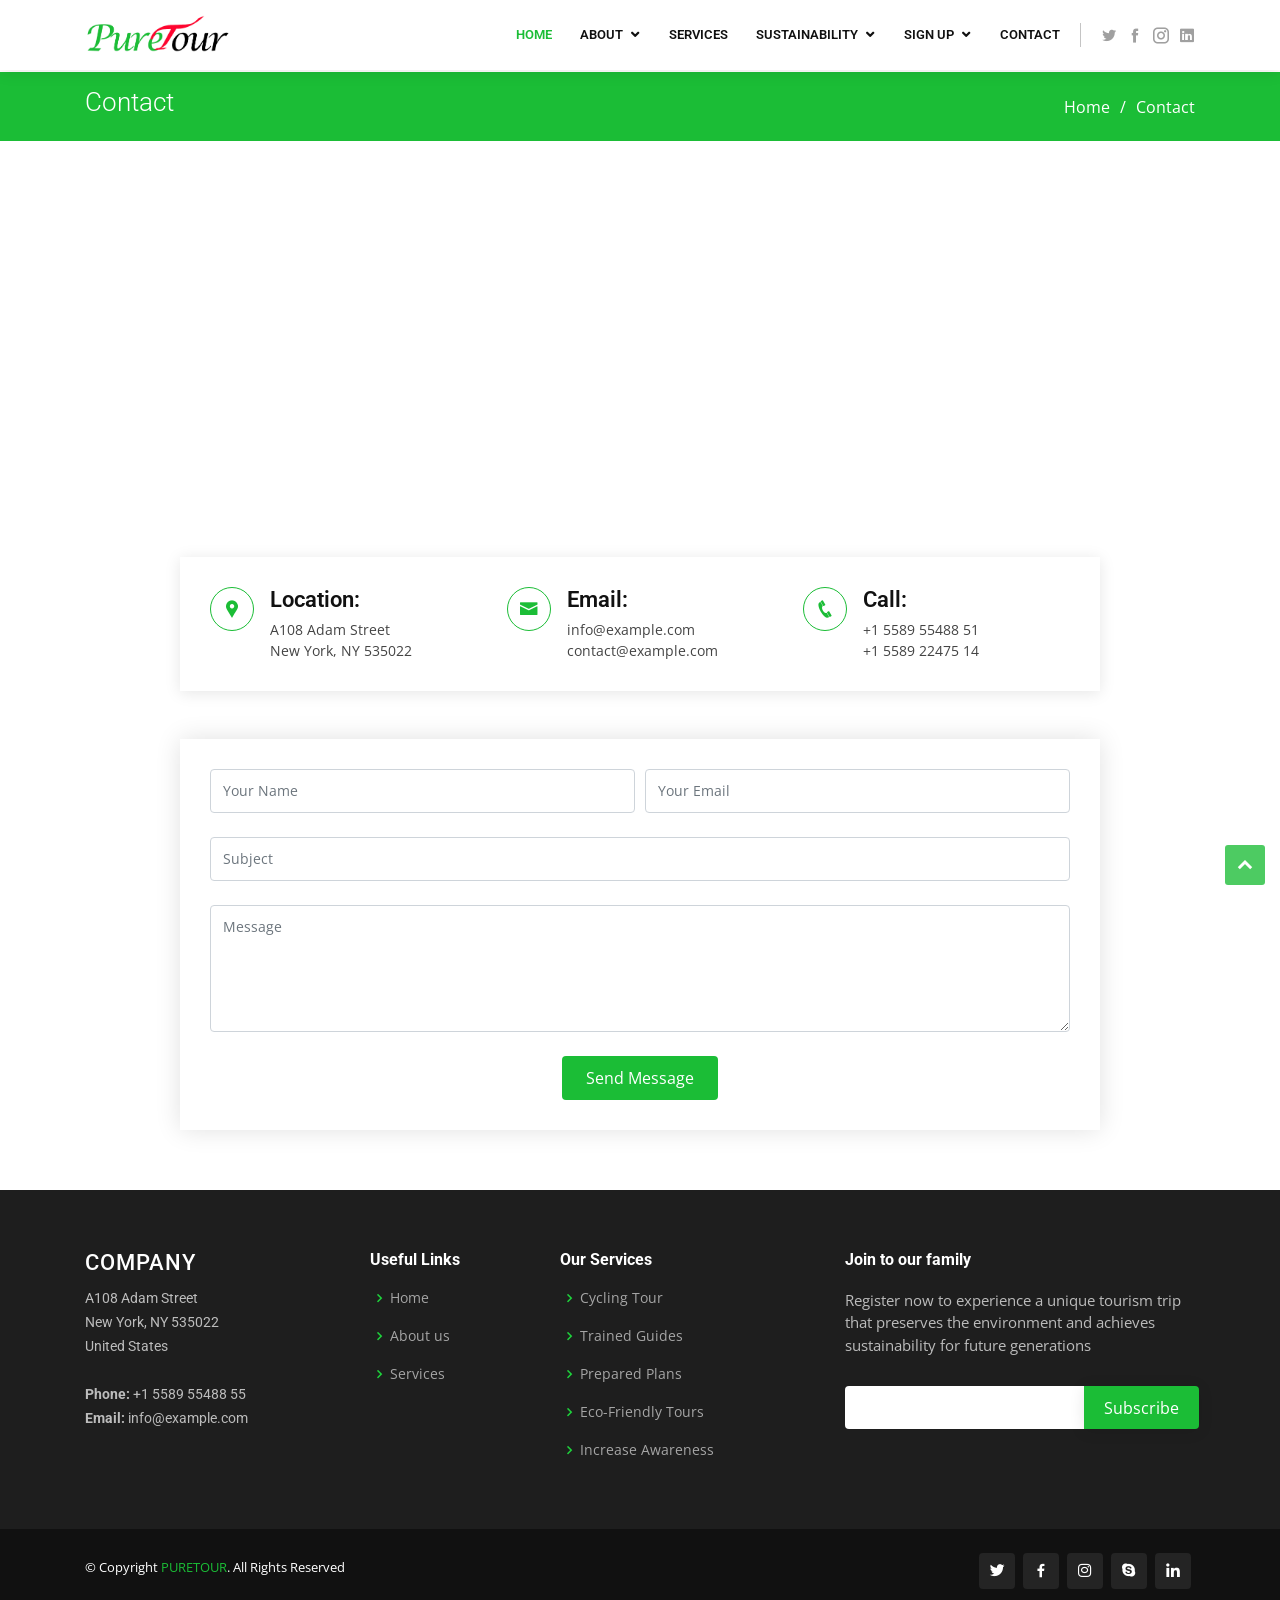
<file: contact.html>
<!DOCTYPE html>
<html lang="en">

<head>
  <meta charset="utf-8">
  <meta content="width=device-width, initial-scale=1.0" name="viewport">

  <title>Contact - Company Bootstrap Template</title>
   <meta content="Based on the idea of 'locals are known about their country', our company was established" name="descriptison">
  <meta content="Tourism, sustainability, work, social sustainability, economic sustainability, environmental sustainability" name="keywords">

  <!-- Favicons -->
  <link href="assets/img/PURETOURlogo2.png" rel="icon">
  <link href="assets/img/PURETOURlogo2.png" rel="apple-touch-icon">

  <!-- Google Fonts -->
  <link href="https://fonts.googleapis.com/css?family=Open+Sans:300,300i,400,400i,600,600i,700,700i|Roboto:300,300i,400,400i,500,500i,600,600i,700,700i|Poppins:300,300i,400,400i,500,500i,600,600i,700,700i" rel="stylesheet">

  <!-- Vendor CSS Files -->
  <link href="assets/vendor/bootstrap/css/bootstrap.min.css" rel="stylesheet">
  <link href="assets/vendor/icofont/icofont.min.css" rel="stylesheet">
  <link href="assets/vendor/boxicons/css/boxicons.min.css" rel="stylesheet">
  <link href="assets/vendor/animate.css/animate.min.css" rel="stylesheet">
  <link href="assets/vendor/venobox/venobox.css" rel="stylesheet">
  <link href="assets/vendor/owl.carousel/assets/owl.carousel.min.css" rel="stylesheet">
  <link href="assets/vendor/aos/aos.css" rel="stylesheet">
  <link href="assets/vendor/remixicon/remixicon.css" rel="stylesheet">

  <!--  Main CSS File -->
  <link href="assets/css/style.css" rel="stylesheet">
</head>

<body>

  <!-- ======= Header ======= -->
  <header id="header" class="fixed-top">
    <div class="container d-flex align-items-center">

      <h1 class="logo mr-auto"><a href="index.html"><img src="assets/img/PURETOUR.jpg" alt="pureture"/></a></h1>
      <nav class="nav-menu d-none d-lg-block">
        <ul>
          <li class="active"><a href="index.html">Home</a></li>

          <li class="drop-down"><a href="">About</a>
            <ul>
              <li><a href="about.html">About Us</a></li>
              <li><a href="about.html#team">Team</a></li>
            </ul>
          </li>

          <li><a href="index.html#section-title">Services</a></li>
          <li class="drop-down"><a href="index.html">sustainability</a>
            <ul>
              <li><a href="environmental.html">environmental</a></li>
              <li><a href="social.html">social</a></li>
              <li><a href="economic.html">economic</a></li>
              </ul>
            </li>
          <li class="drop-down"><a href="index.html" >Sign Up</a>
            <ul>
              <li><a href="touristSignup.html">I'm tourist</a></li>
              <li><a href="IndigenousSignup.html">I'm indigenous </a></li>
              </ul>
            </li>
          <li><a href="contact.html">Contact</a></li>

        </ul>
      </nav><!-- .nav-menu -->

      <div class="header-social-links">
        <a href="#" class="twitter"><i class="icofont-twitter"></i></a>
        <a href="#" class="facebook"><i class="icofont-facebook"></i></a>
        <a href="#" class="instagram"><i class="icofont-instagram"></i></a>
        <a href="#" class="linkedin"><i class="icofont-linkedin"></i></a>
      </div>

    </div>
  </header><!-- End Header -->

  <main id="main">

    <!-- ======= Breadcrumbs ======= -->
    <section id="breadcrumbs" class="breadcrumbs">
      <div class="container">

        <div class="d-flex justify-content-between align-items-center">
          <h2>Contact</h2>
          <ol>
            <li><a href="index.html">Home</a></li>
            <li>Contact</li>
          </ol>
        </div>

      </div>
    </section><!-- End Breadcrumbs -->

    <!-- ======= Contact Section ======= -->
    <div class="map-section">
      <iframe style="border:0; width: 100%; height: 350px;" src="https://www.google.com/maps/embed?pb=!1m14!1m8!1m3!1d12097.433213460943!2d-74.0062269!3d40.7101282!3m2!1i1024!2i768!4f13.1!3m3!1m2!1s0x0%3A0xb89d1fe6bc499443!2sDowntown+Conference+Center!5e0!3m2!1smk!2sbg!4v1539943755621" frameborder="0" allowfullscreen></iframe>
    </div>

    <section id="contact" class="contact">
      <div class="container">

        <div class="row justify-content-center" data-aos="fade-up">

          <div class="col-lg-10">

            <div class="info-wrap">
              <div class="row">
                <div class="col-lg-4 info">
                  <i class="icofont-google-map"></i>
                  <h4>Location:</h4>
                  <p>A108 Adam Street<br>New York, NY 535022</p>
                </div>

                <div class="col-lg-4 info mt-4 mt-lg-0">
                  <i class="icofont-envelope"></i>
                  <h4>Email:</h4>
                  <p>info@example.com<br>contact@example.com</p>
                </div>

                <div class="col-lg-4 info mt-4 mt-lg-0">
                  <i class="icofont-phone"></i>
                  <h4>Call:</h4>
                  <p>+1 5589 55488 51<br>+1 5589 22475 14</p>
                </div>
              </div>
            </div>

          </div>

        </div>

        <div class="row mt-5 justify-content-center" data-aos="fade-up">
          <div class="col-lg-10">
            <form action="forms/contact.php" method="post" role="form" class="php-email-form">
              <div class="form-row">
                <div class="col-md-6 form-group">
                  <input type="text" name="name" class="form-control" id="name" placeholder="Your Name" data-rule="minlen:4" data-msg="Please enter at least 4 chars" />
                  <div class="validate"></div>
                </div>
                <div class="col-md-6 form-group">
                  <input type="email" class="form-control" name="email" id="email" placeholder="Your Email" data-rule="email" data-msg="Please enter a valid email" />
                  <div class="validate"></div>
                </div>
              </div>
              <div class="form-group">
                <input type="text" class="form-control" name="subject" id="subject" placeholder="Subject" data-rule="minlen:4" data-msg="Please enter at least 8 chars of subject" />
                <div class="validate"></div>
              </div>
              <div class="form-group">
                <textarea class="form-control" name="message" rows="5" data-rule="required" data-msg="Please write something for us" placeholder="Message"></textarea>
                <div class="validate"></div>
              </div>
              <div class="mb-3">
                <div class="loading">Loading</div>
                <div class="error-message"></div>
                <div class="sent-message">Your message has been sent. Thank you!</div>
              </div>
              <div class="text-center"><button type="submit">Send Message</button></div>
            </form>
          </div>

        </div>

      </div>
    </section><!-- End Contact Section -->

  </main><!-- End #main -->

  <!-- ======= Footer ======= -->
   <footer id="footer">

    <div class="footer-top">
      <div class="container">
        <div class="row">

          <div class="col-lg-3 col-md-6 footer-contact">
            <h3>Company</h3>
            <p>
              A108 Adam Street <br>
              New York, NY 535022<br>
              United States <br><br>
              <strong>Phone:</strong> +1 5589 55488 55<br>
              <strong>Email:</strong> info@example.com<br>
            </p>
          </div>

          <div class="col-lg-2 col-md-6 footer-links">
            <h4>Useful Links</h4>
            <ul>
              <li><i class="bx bx-chevron-right"></i> <a href="#">Home</a></li>
              <li><i class="bx bx-chevron-right"></i> <a href="about.html">About us</a></li>
              <li><i class="bx bx-chevron-right"></i> <a href="index.html#services">Services</a></li>
            </ul>
          </div>

          <div class="col-lg-3 col-md-6 footer-links">
            <h4>Our Services</h4>
            <ul>
              <li><i class="bx bx-chevron-right"></i> <a href="index.html#services">Cycling Tour</a></li>
              <li><i class="bx bx-chevron-right"></i> <a href="index.html#services">Trained Guides</a></li>
              <li><i class="bx bx-chevron-right"></i> <a href="index.html#services">Prepared Plans</a></li>
              <li><i class="bx bx-chevron-right"></i> <a href="index.html#services">Eco-Friendly Tours</a></li>
              <li><i class="bx bx-chevron-right"></i> <a href="index.html#services">Increase Awareness</a></li>
            </ul>
          </div>

          <div class="col-lg-4 col-md-6 footer-newsletter">
            <h4>Join to our family</h4>
            <p>Register now to experience a unique tourism trip that preserves the environment and achieves sustainability for future generations</p>
            <form action="touristSignup.html" method="post">
              <input type="email" name="email"><input type="submit" value="Subscribe">
            </form>
          </div>
        </div>
      </div>
    </div>

    <div class="container d-md-flex py-4">

      <div class="mr-md-auto text-center text-md-left">
        <div class="copyright credits">
          &copy; Copyright <a href="index.html">PURETOUR</a>. All Rights Reserved
        </div>
      </div>
      <div class="social-links text-center text-md-right pt-3 pt-md-0">
        <a href="#" class="twitter"><i class="bx bxl-twitter"></i></a>
        <a href="#" class="facebook"><i class="bx bxl-facebook"></i></a>
        <a href="#" class="instagram"><i class="bx bxl-instagram"></i></a>
        <a href="#" class="google-plus"><i class="bx bxl-skype"></i></a>
        <a href="#" class="linkedin"><i class="bx bxl-linkedin"></i></a>
      </div>
    </div>
  </footer><!-- End Footer -->

  <a href="#" class="back-to-top"><i class="icofont-simple-up"></i></a>

  <!-- Vendor JS Files -->
  <script src="assets/vendor/jquery/jquery.min.js"></script>
  <script src="assets/vendor/bootstrap/js/bootstrap.bundle.min.js"></script>
  <script src="assets/vendor/jquery.easing/jquery.easing.min.js"></script>
  <script src="assets/vendor/php-email-form/validate.js"></script>
  <script src="assets/vendor/jquery-sticky/jquery.sticky.js"></script>
  <script src="assets/vendor/isotope-layout/isotope.pkgd.min.js"></script>
  <script src="assets/vendor/venobox/venobox.min.js"></script>
  <script src="assets/vendor/waypoints/jquery.waypoints.min.js"></script>
  <script src="assets/vendor/owl.carousel/owl.carousel.min.js"></script>
  <script src="assets/vendor/aos/aos.js"></script>

  <!-- Main JS File -->
  <script src="assets/js/main.js"></script>

</body>

</html>
</file>
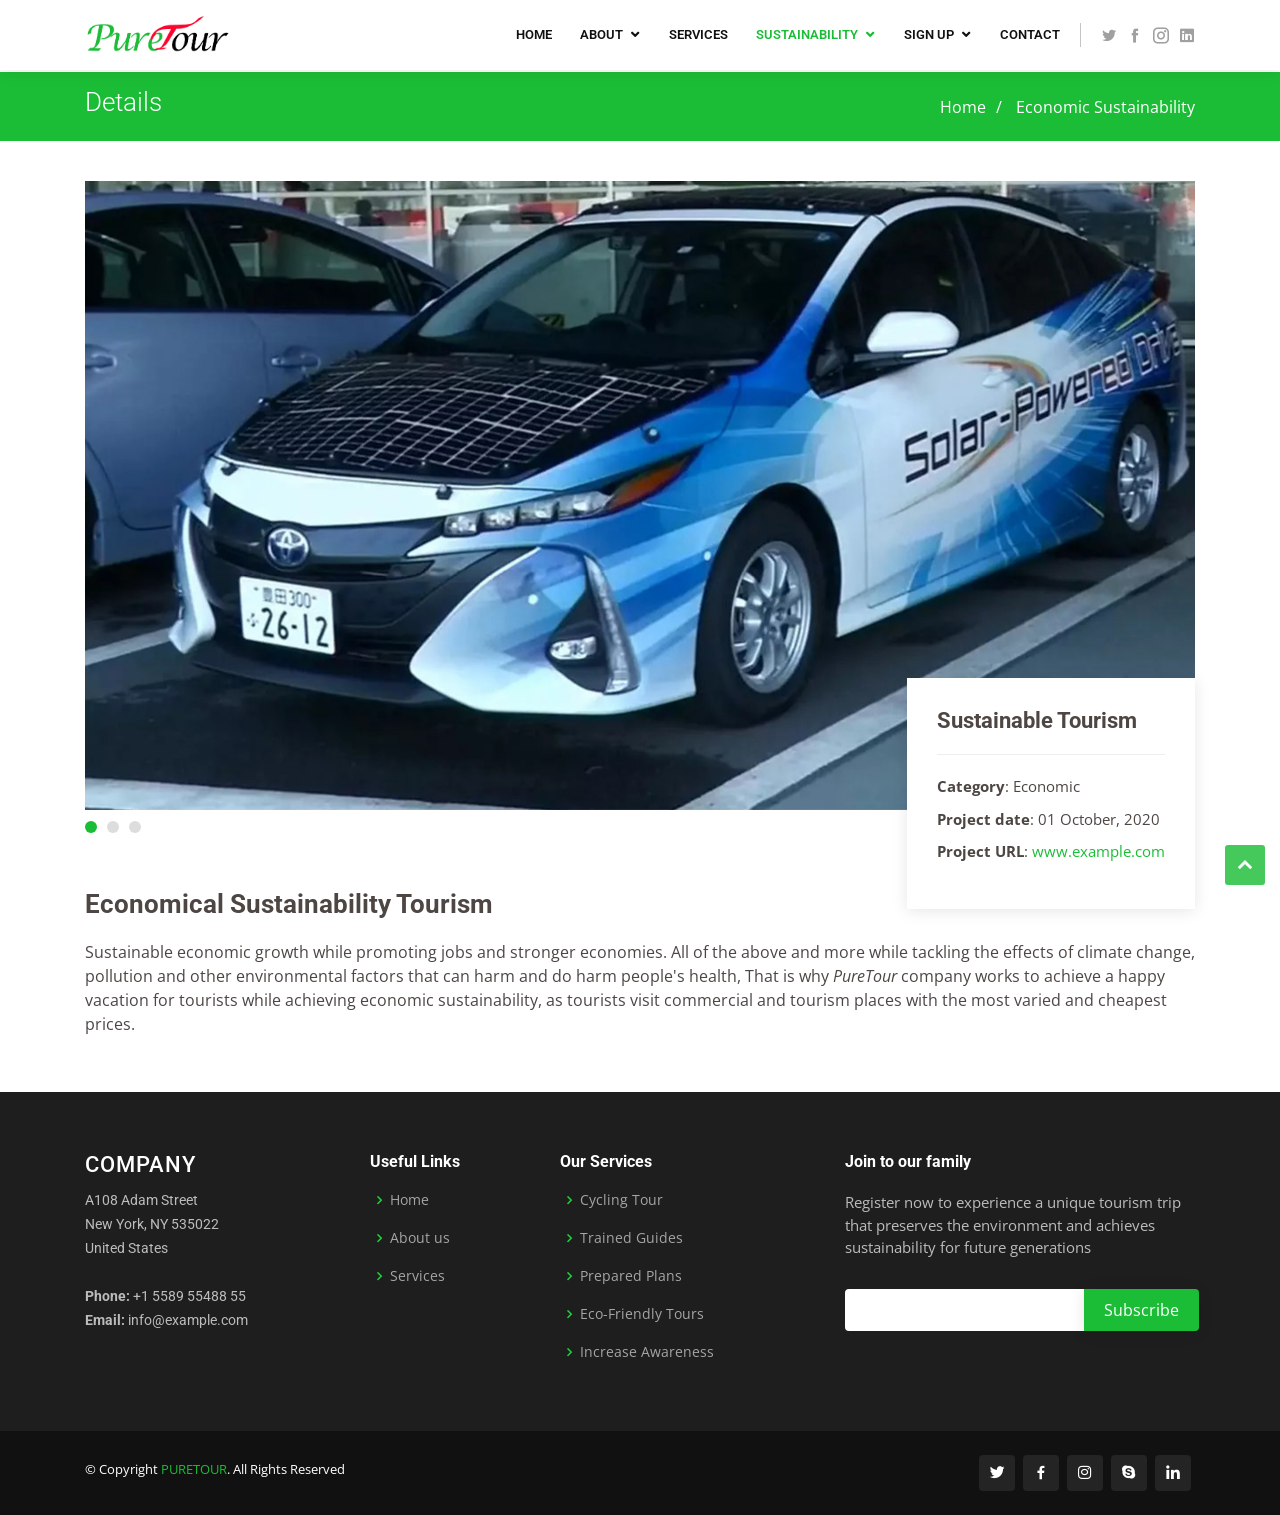
<file: economic.html>
<!DOCTYPE html>
<html lang="en">

<head>
  <meta charset="utf-8">
  <meta content="width=device-width, initial-scale=1.0" name="viewport">

  <title>Environmental Sustainability</title>
  <meta content="Based on the idea of 'locals are known about their country', our company was established" name="descriptison">
  <meta content="Tourism, sustainability, work, social sustainability, economic sustainability, environmental sustainability" name="keywords">

  <!-- Favicons -->
  <link href="assets/img/PURETOURlogo2.png" rel="icon">
  <link href="assets/img/PURETOURlogo2.png" rel="apple-touch-icon">

  <!-- Google Fonts -->
  <link href="https://fonts.googleapis.com/css?family=Open+Sans:300,300i,400,400i,600,600i,700,700i|Roboto:300,300i,400,400i,500,500i,600,600i,700,700i|Poppins:300,300i,400,400i,500,500i,600,600i,700,700i" rel="stylesheet">

  <!-- Vendor CSS Files -->
  <link href="assets/vendor/bootstrap/css/bootstrap.min.css" rel="stylesheet">
  <link href="assets/vendor/icofont/icofont.min.css" rel="stylesheet">
  <link href="assets/vendor/boxicons/css/boxicons.min.css" rel="stylesheet">
  <link href="assets/vendor/animate.css/animate.min.css" rel="stylesheet">
  <link href="assets/vendor/venobox/venobox.css" rel="stylesheet">
  <link href="assets/vendor/owl.carousel/assets/owl.carousel.min.css" rel="stylesheet">
  <link href="assets/vendor/aos/aos.css" rel="stylesheet">
  <link href="assets/vendor/remixicon/remixicon.css" rel="stylesheet">

  <!-- Main CSS File -->
  <link href="assets/css/style.css" rel="stylesheet">
</head>

<body>

  <!-- ======= Header ======= -->
  <header id="header" class="fixed-top">
    <div class="container d-flex align-items-center">

      <h1 class="logo mr-auto"><a href="index.html"><img src="assets/img/PURETOUR.jpg" alt="pureture"/></a></h1>
      <nav class="nav-menu d-none d-lg-block">
        <ul>
          <li><a href="index.html">Home</a></li>

          <li class="drop-down"><a href="">About</a>
            <ul>
              <li><a href="about.html">About Us</a></li>
              <li><a href="about.html#team">Team</a></li>
            </ul>
          </li>

          <li><a href="index.html#section-title">Services</a></li>
          <li class="drop-down active"><a href="economic.html">sustainability</a>
            <ul>
              <li><a href="environmental.html">environmental</a></li>
              <li><a href="social.html">social</a></li>
              <li><a href="economic.html">economic</a></li>
              </ul>
            </li>
          <li class="drop-down"><a href="index.html" >Sign Up</a>
            <ul>
              <li><a href="touristSignup.html">I'm tourist</a></li>
              <li><a href="IndigenousSignup.html">I'm local citizen </a></li>
              </ul>
            </li>
          <li><a href="contact.html">Contact</a></li>

        </ul>
      </nav><!-- .nav-menu -->

      <div class="header-social-links">
        <a href="#" class="twitter"><i class="icofont-twitter"></i></a>
        <a href="#" class="facebook"><i class="icofont-facebook"></i></a>
        <a href="#" class="instagram"><i class="icofont-instagram"></i></a>
        <a href="#" class="linkedin"><i class="icofont-linkedin"></i></a>
      </div>

    </div>
  </header><!-- End Header -->

  <main id="main">

    <!-- ======= Breadcrumbs ======= -->
    <section id="breadcrumbs" class="breadcrumbs">
      <div class="container">

        <div class="d-flex justify-content-between align-items-center">
          <h2>Details</h2>
          <ol>
            <li><a href="index.html">Home</a></li>
            <li> Economic Sustainability</li>
          </ol>
        </div>

      </div>
    </section><!-- End Breadcrumbs -->

    <!-- ======= Portfolio Details Section ======= -->
    <section id="portfolio-details" class="portfolio-details">
      <div class="container" data-aos="fade-up">
        <div class="portfolio-details-container">

          <div class="owl-carousel portfolio-details-carousel">
            <img src="assets/img/portfolio/economicSlide1.jpg" class="img-fluid" alt="">
            <img src="assets/img/portfolio/economicSlide2.jpg" class="img-fluid" alt="">
            <img src="assets/img/portfolio/economicSlide3.jpg" class="img-fluid" alt="">
          </div>

          <div class="portfolio-info">
            <h3>Sustainable Tourism</h3>
            <ul>
              <li><strong>Category</strong>: Economic</li>
              <li><strong>Project date</strong>: 01 October, 2020</li>
              <li><strong>Project URL</strong>: <a href="#">www.example.com</a></li>
            </ul>
          </div>

        </div>

        <div class="portfolio-description">
          <h2>Economical Sustainability Tourism</h2>
          <p>
          Sustainable economic growth while promoting jobs and stronger economies. All of the above and more while tackling the effects of climate change, pollution and other environmental factors that can harm and do harm people's health, That is why<i> PureTour</i> company works to achieve a happy vacation for tourists while achieving economic sustainability, as tourists visit commercial and tourism places with the most varied and cheapest prices.</p>
        </div>

      </div>
    </section><!-- End Portfolio Details Section -->

  </main><!-- End #main -->

  <!-- ======= Footer ======= -->
    <footer id="footer">

    <div class="footer-top">
      <div class="container">
        <div class="row">

          <div class="col-lg-3 col-md-6 footer-contact">
            <h3>Company</h3>
            <p>
              A108 Adam Street <br>
              New York, NY 535022<br>
              United States <br><br>
              <strong>Phone:</strong> +1 5589 55488 55<br>
              <strong>Email:</strong> info@example.com<br>
            </p>
          </div>

          <div class="col-lg-2 col-md-6 footer-links">
            <h4>Useful Links</h4>
            <ul>
              <li><i class="bx bx-chevron-right"></i> <a href="#">Home</a></li>
              <li><i class="bx bx-chevron-right"></i> <a href="about.html">About us</a></li>
              <li><i class="bx bx-chevron-right"></i> <a href="index.html#services">Services</a></li>
            </ul>
          </div>

          <div class="col-lg-3 col-md-6 footer-links">
            <h4>Our Services</h4>
            <ul>
              <li><i class="bx bx-chevron-right"></i> <a href="index.html#services">Cycling Tour</a></li>
              <li><i class="bx bx-chevron-right"></i> <a href="index.html#services">Trained Guides</a></li>
              <li><i class="bx bx-chevron-right"></i> <a href="index.html#services">Prepared Plans</a></li>
              <li><i class="bx bx-chevron-right"></i> <a href="index.html#services">Eco-Friendly Tours</a></li>
              <li><i class="bx bx-chevron-right"></i> <a href="index.html#services">Increase Awareness</a></li>
            </ul>
          </div>

          <div class="col-lg-4 col-md-6 footer-newsletter">
            <h4>Join to our family</h4>
            <p>Register now to experience a unique tourism trip that preserves the environment and achieves sustainability for future generations</p>
            <form action="touristSignup.html" method="post">
              <input type="email" name="email"><input type="submit" value="Subscribe">
            </form>
          </div>
        </div>
      </div>
    </div>

    <div class="container d-md-flex py-4">

      <div class="mr-md-auto text-center text-md-left">
        <div class="copyright credits">
          &copy; Copyright <a href="index.html">PURETOUR</a>. All Rights Reserved
        </div>
      </div>
      <div class="social-links text-center text-md-right pt-3 pt-md-0">
        <a href="#" class="twitter"><i class="bx bxl-twitter"></i></a>
        <a href="#" class="facebook"><i class="bx bxl-facebook"></i></a>
        <a href="#" class="instagram"><i class="bx bxl-instagram"></i></a>
        <a href="#" class="google-plus"><i class="bx bxl-skype"></i></a>
        <a href="#" class="linkedin"><i class="bx bxl-linkedin"></i></a>
      </div>
    </div>
  </footer><!-- End Footer -->

  <a href="#" class="back-to-top"><i class="icofont-simple-up"></i></a>

  <!-- Vendor JS Files -->
  <script src="assets/vendor/jquery/jquery.min.js"></script>
  <script src="assets/vendor/bootstrap/js/bootstrap.bundle.min.js"></script>
  <script src="assets/vendor/jquery.easing/jquery.easing.min.js"></script>
  <script src="assets/vendor/php-email-form/validate.js"></script>
  <script src="assets/vendor/jquery-sticky/jquery.sticky.js"></script>
  <script src="assets/vendor/isotope-layout/isotope.pkgd.min.js"></script>
  <script src="assets/vendor/venobox/venobox.min.js"></script>
  <script src="assets/vendor/waypoints/jquery.waypoints.min.js"></script>
  <script src="assets/vendor/owl.carousel/owl.carousel.min.js"></script>
  <script src="assets/vendor/aos/aos.js"></script>

  <!-- Main JS File -->
  <script src="assets/js/main.js"></script>

</body>

</html>
</file>
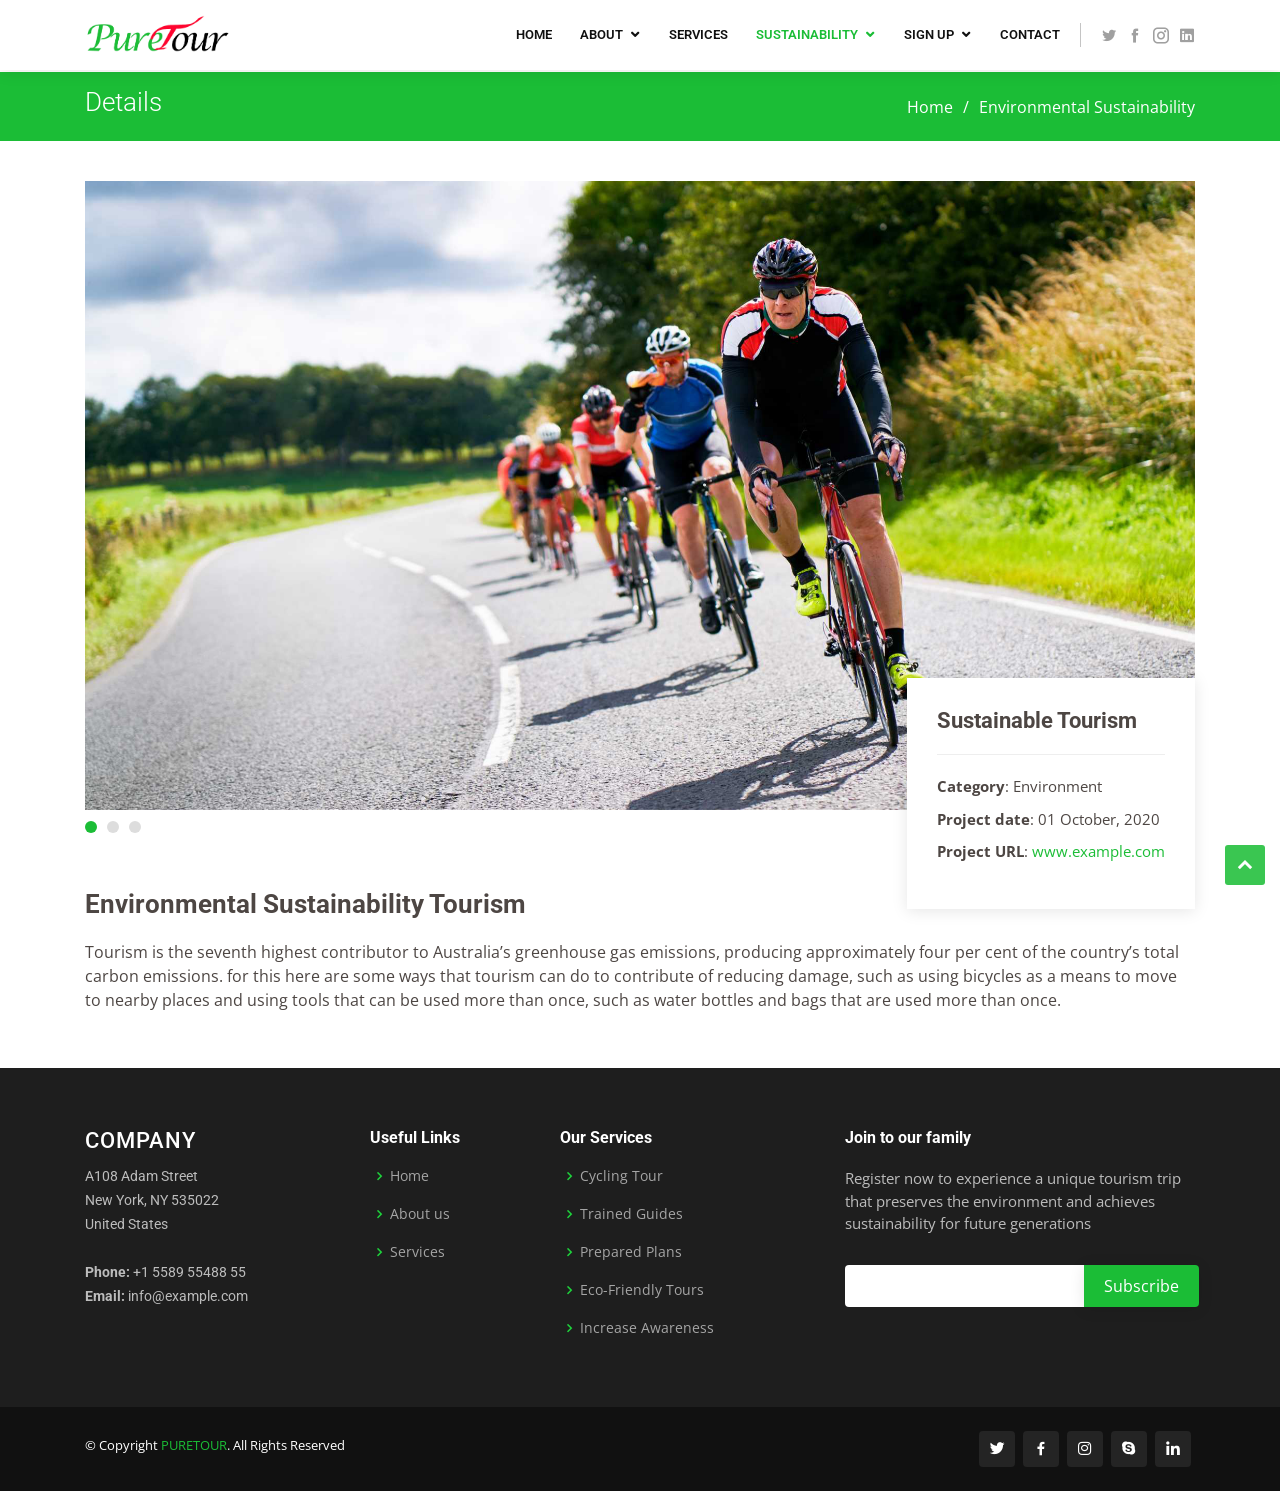
<file: environmental.html>
<!DOCTYPE html>
<html lang="en">

<head>
  <meta charset="utf-8">
  <meta content="width=device-width, initial-scale=1.0" name="viewport">

  <title>Environmental Sustainability</title>
   <meta content="Based on the idea of 'locals are known about their country', our company was established" name="descriptison">
  <meta content="Tourism, sustainability, work, social sustainability, economic sustainability, environmental sustainability" name="keywords">

  <!-- Favicons -->
  <link href="assets/img/PURETOURlogo2.png" rel="icon">
  <link href="assets/img/PURETOURlogo2.png" rel="apple-touch-icon">

  <!-- Google Fonts -->
  <link href="https://fonts.googleapis.com/css?family=Open+Sans:300,300i,400,400i,600,600i,700,700i|Roboto:300,300i,400,400i,500,500i,600,600i,700,700i|Poppins:300,300i,400,400i,500,500i,600,600i,700,700i" rel="stylesheet">

  <!-- Vendor CSS Files -->
  <link href="assets/vendor/bootstrap/css/bootstrap.min.css" rel="stylesheet">
  <link href="assets/vendor/icofont/icofont.min.css" rel="stylesheet">
  <link href="assets/vendor/boxicons/css/boxicons.min.css" rel="stylesheet">
  <link href="assets/vendor/animate.css/animate.min.css" rel="style sheet">
  <link href="assets/vendor/venobox/venobox.css" rel="stylesheet">
  <link href="assets/vendor/owl.carousel/assets/owl.carousel.min.css" rel="stylesheet">
  <link href="assets/vendor/aos/aos.css" rel="stylesheet">
  <link href="assets/vendor/remixicon/remixicon.css" rel="stylesheet">

  <!-- Main CSS File -->
  <link href="assets/css/style.css" rel="stylesheet">
</head>

<body>

  <!-- ======= Header ======= -->
  <header id="header" class="fixed-top">
    <div class="container d-flex align-items-center">

      <h1 class="logo mr-auto"><a href="index.html"><img src="assets/img/PURETOUR.jpg" alt="pureture"/></a></h1>
      <nav class="nav-menu d-none d-lg-block">
        <ul>
          <li><a href="index.html">Home</a></li>

          <li class="drop-down"><a href="">About</a>
            <ul>
              <li><a href="about.html">About Us</a></li>
              <li><a href="about.html#team">Team</a></li>
            </ul>
          </li>

          <li><a href="index.html#section-title">Services</a></li>
          <li class="drop-down active"><a href="environmental.html">sustainability</a>
            <ul>
              <li><a href="environmental.html">environmental</a></li>
              <li><a href="social.html">social</a></li>
              <li><a href="economic.html">economic</a></li>
              </ul>
            </li>
          <li class="drop-down"><a href="index.html" >Sign Up</a>
            <ul>
              <li><a href="touristSignup.html">I'm tourist</a></li>
              <li><a href="IndigenousSignup.html">I'm local citizen </a></li>
              </ul>
            </li>
          <li><a href="contact.html">Contact</a></li>

        </ul>
      </nav><!-- .nav-menu -->

      <div class="header-social-links">
        <a href="#" class="twitter"><i class="icofont-twitter"></i></a>
        <a href="#" class="facebook"><i class="icofont-facebook"></i></a>
        <a href="#" class="instagram"><i class="icofont-instagram"></i></a>
        <a href="#" class="linkedin"><i class="icofont-linkedin"></i></a>
      </div>
    </div>
  </header><!-- End Header -->

  <main id="main">

    <!-- ======= Breadcrumbs ======= -->
    <section id="breadcrumbs" class="breadcrumbs">
      <div class="container">

        <div class="d-flex justify-content-between align-items-center">
          <h2>Details</h2>
          <ol>
            <li><a href="index.html">Home</a></li>
            <li>Environmental Sustainability</li>
          </ol>
        </div>

      </div>
    </section><!-- End Breadcrumbs -->

    <!-- ======= Portfolio Details Section ======= -->
    <section id="portfolio-details" class="portfolio-details">
      <div class="container" data-aos="fade-up">
        <div class="portfolio-details-container">

          <div class="owl-carousel portfolio-details-carousel">
            <img src="assets/img/portfolio/environmentalSlide1.jpeg" class="img-fluid" alt="">
            <img src="assets/img/portfolio/environmentalSlide2.jpg" class="img-fluid" alt="">
            <img src="assets/img/portfolio/environmentalSlide3.jpg" class="img-fluid" alt="">
          </div>

          <div class="portfolio-info">
            <h3>Sustainable Tourism</h3>
            <ul>
              <li><strong>Category</strong>: Environment</li>
              <li><strong>Project date</strong>: 01 October, 2020</li>
              <li><strong>Project URL</strong>: <a href="#">www.example.com</a></li>
            </ul>
          </div>

        </div>

        <div class="portfolio-description">
          <h2>Environmental Sustainability Tourism</h2>
          <p>
          Tourism is the seventh highest contributor to Australia’s greenhouse gas emissions, producing approximately four per cent of the country’s total carbon emissions.  for  this here are some  ways that tourism can do to contribute of reducing damage, such as using bicycles as a means to move to nearby places and using tools that can be used more than once, such as water bottles and bags that are used more than once. </p>
        </div>

      </div>
    </section><!-- End Portfolio Details Section -->

  </main><!-- End #main -->

  <!-- ======= Footer ======= -->
  <footer id="footer">

    <div class="footer-top">
      <div class="container">
        <div class="row">

          <div class="col-lg-3 col-md-6 footer-contact">
            <h3>Company</h3>
            <p>
              A108 Adam Street <br>
              New York, NY 535022<br>
              United States <br><br>
              <strong>Phone:</strong> +1 5589 55488 55<br>
              <strong>Email:</strong> info@example.com<br>
            </p>
          </div>

          <div class="col-lg-2 col-md-6 footer-links">
            <h4>Useful Links</h4>
            <ul>
              <li><i class="bx bx-chevron-right"></i> <a href="#">Home</a></li>
              <li><i class="bx bx-chevron-right"></i> <a href="about.html">About us</a></li>
              <li><i class="bx bx-chevron-right"></i> <a href="index.html#services">Services</a></li>
            </ul>
          </div>

          <div class="col-lg-3 col-md-6 footer-links">
            <h4>Our Services</h4>
            <ul>
              <li><i class="bx bx-chevron-right"></i> <a href="index.html#services">Cycling Tour</a></li>
              <li><i class="bx bx-chevron-right"></i> <a href="index.html#services">Trained Guides</a></li>
              <li><i class="bx bx-chevron-right"></i> <a href="index.html#services">Prepared Plans</a></li>
              <li><i class="bx bx-chevron-right"></i> <a href="index.html#services">Eco-Friendly Tours</a></li>
              <li><i class="bx bx-chevron-right"></i> <a href="index.html#services">Increase Awareness</a></li>
            </ul>
          </div>

          <div class="col-lg-4 col-md-6 footer-newsletter">
            <h4>Join to our family</h4>
            <p>Register now to experience a unique tourism trip that preserves the environment and achieves sustainability for future generations</p>
            <form action="touristSignup.html" method="post">
              <input type="email" name="email"><input type="submit" value="Subscribe">
            </form>
          </div>
        </div>
      </div>
    </div>

    <div class="container d-md-flex py-4">

      <div class="mr-md-auto text-center text-md-left">
        <div class="copyright credits">
          &copy; Copyright <a href="index.html">PURETOUR</a>. All Rights Reserved
        </div>
      </div>
      <div class="social-links text-center text-md-right pt-3 pt-md-0">
        <a href="#" class="twitter"><i class="bx bxl-twitter"></i></a>
        <a href="#" class="facebook"><i class="bx bxl-facebook"></i></a>
        <a href="#" class="instagram"><i class="bx bxl-instagram"></i></a>
        <a href="#" class="google-plus"><i class="bx bxl-skype"></i></a>
        <a href="#" class="linkedin"><i class="bx bxl-linkedin"></i></a>
      </div>
    </div>
  </footer><!-- End Footer -->

  <a href="#" class="back-to-top"><i class="icofont-simple-up"></i></a>

  <!-- Vendor JS Files -->
  <script src="assets/vendor/jquery/jquery.min.js"></script>
  <script src="assets/vendor/bootstrap/js/bootstrap.bundle.min.js"></script>
  <script src="assets/vendor/jquery.easing/jquery.easing.min.js"></script>
  <script src="assets/vendor/php-email-form/validate.js"></script>
  <script src="assets/vendor/jquery-sticky/jquery.sticky.js"></script>
  <script src="assets/vendor/isotope-layout/isotope.pkgd.min.js"></script>
  <script src="assets/vendor/venobox/venobox.min.js"></script>
  <script src="assets/vendor/waypoints/jquery.waypoints.min.js"></script>
  <script src="assets/vendor/owl.carousel/owl.carousel.min.js"></script>
  <script src="assets/vendor/aos/aos.js"></script>

  <!-- Main JS File -->
  <script src="assets/js/main.js"></script>

</body>

</html>
</file>
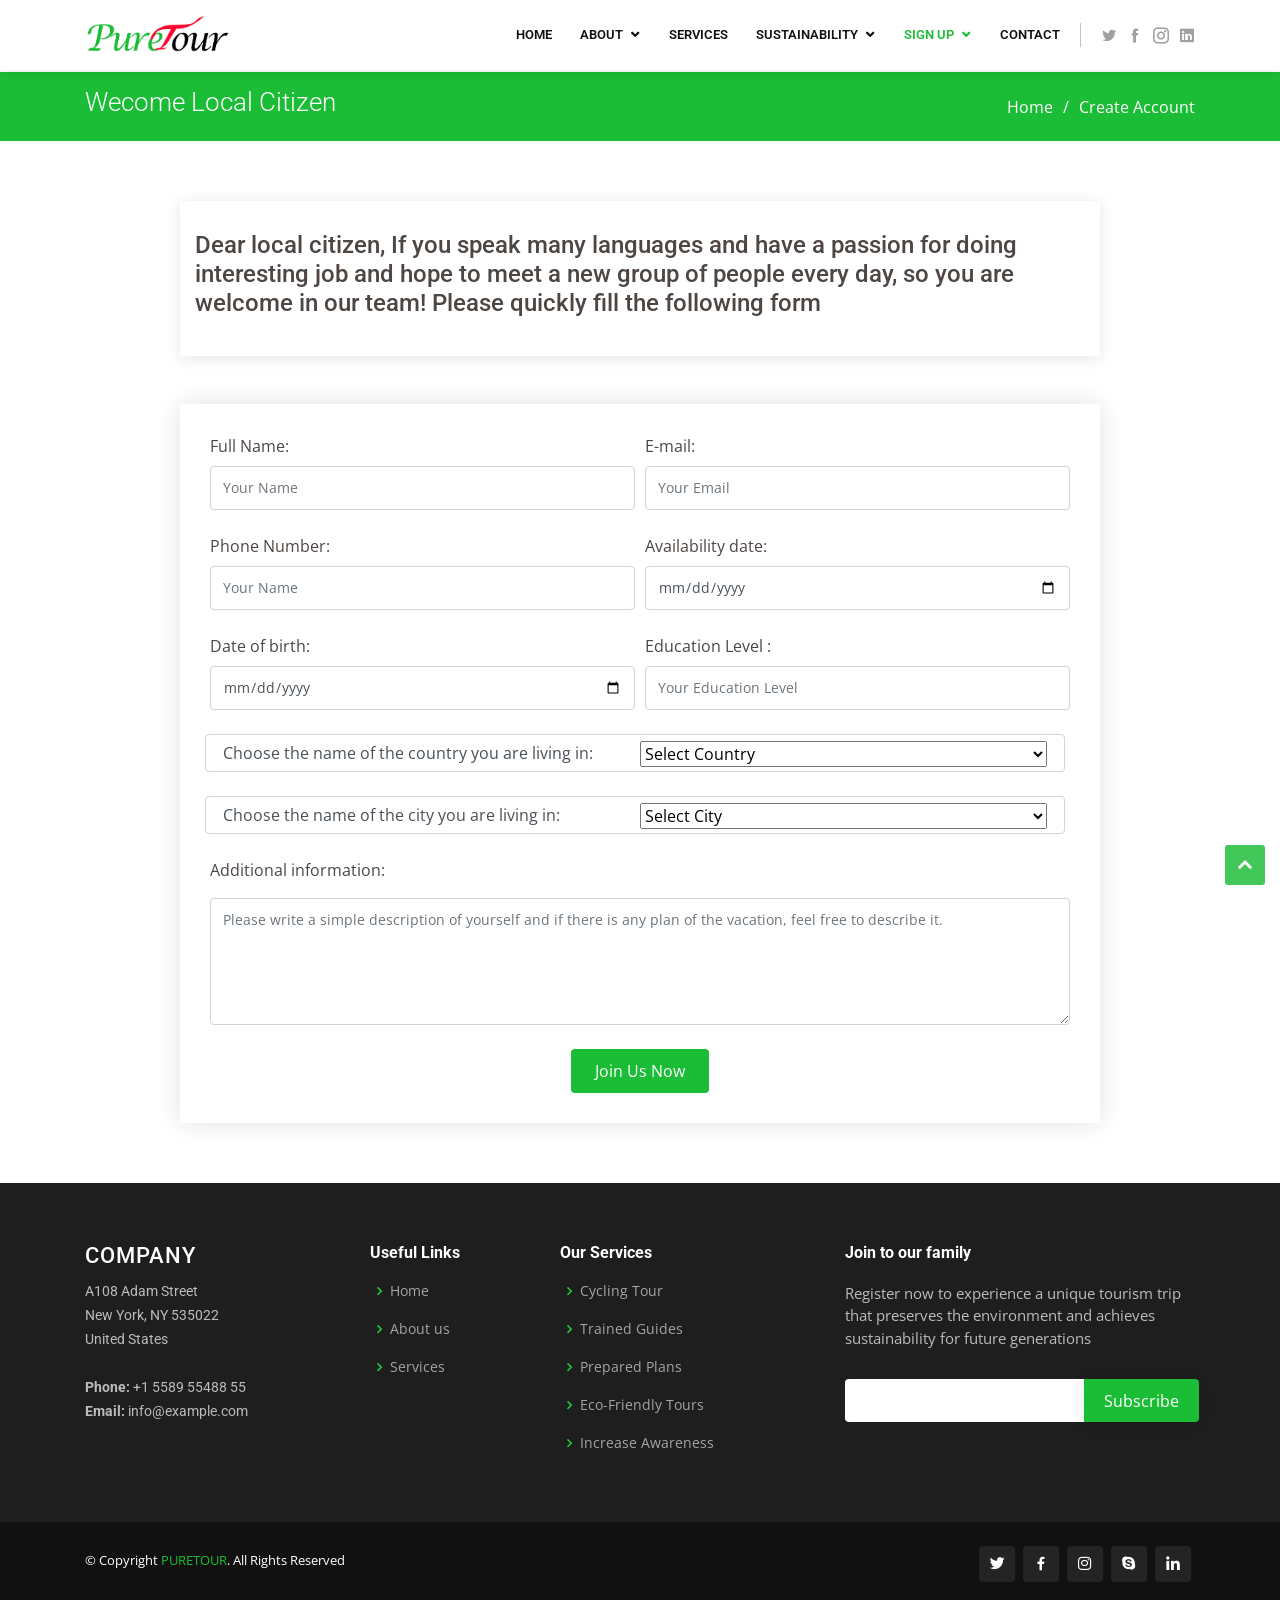
<file: IndigenousSignup.html>
<!DOCTYPE html>
<html lang="en">

<head>
  <meta charset="utf-8">
  <meta content="width=device-width, initial-scale=1.0" name="viewport">

  <title>Create an account for tourist</title>
   <meta content="Based on the idea of 'locals are known about their country', our company was established" name="descriptison">
  <meta content="Tourism, sustainability, work, social sustainability, economic sustainability, environmental sustainability" name="keywords">

  <!-- Favicons -->
  <link href="assets/img/PURETOURlogo2.png" rel="icon">
  <link href="assets/img/PURETOURlogo2.png" rel="apple-touch-icon">

  <!-- Google Fonts -->
  <link href="https://fonts.googleapis.com/css?family=Open+Sans:300,300i,400,400i,600,600i,700,700i|Roboto:300,300i,400,400i,500,500i,600,600i,700,700i|Poppins:300,300i,400,400i,500,500i,600,600i,700,700i" rel="stylesheet">

  <!-- Vendor CSS Files -->
  <link href="assets/vendor/bootstrap/css/bootstrap.min.css" rel="stylesheet">
  <link href="assets/vendor/icofont/icofont.min.css" rel="stylesheet">
  <link href="assets/vendor/boxicons/css/boxicons.min.css" rel="stylesheet">
  <link href="assets/vendor/animate.css/animate.min.css" rel="stylesheet">
  <link href="assets/vendor/venobox/venobox.css" rel="stylesheet">
  <link href="assets/vendor/owl.carousel/assets/owl.carousel.min.css" rel="stylesheet">
  <link href="assets/vendor/aos/aos.css" rel="stylesheet">
  <link href="assets/vendor/remixicon/remixicon.css" rel="stylesheet">

  <!--  Main CSS File -->
  <link href="assets/css/style.css" rel="stylesheet">
</head>

<body>

  <!-- ======= Header ======= -->
  <header id="header" class="fixed-top">
    <div class="container d-flex align-items-center">

      <h1 class="logo mr-auto"><a href="index.html"><img src="assets/img/PURETOUR.jpg" alt="pureture"/></a></h1>
      <!-- Uncomment below if you prefer to use an image logo -->
      <!-- <a href="index.html" class="logo mr-auto"><img src="assets/img/logo.png" alt="" class="img-fluid"></a>-->

      <nav class="nav-menu d-none d-lg-block">
        <ul>
          <li><a href="index.html">Home</a></li>

          <li class="drop-down"><a href="">About</a>
            <ul>
              <li><a href="about.html">About Us</a></li>
              <li><a href="about.html#team">Team</a></li>
            </ul>
          </li>

          <li><a href="index.html#section-title">Services</a></li>
          <li class="drop-down"><a href="index.html">sustainability</a>
            <ul>
              <li><a href="environmental.html">environmental</a></li>
              <li><a href="social.html">social</a></li>
              <li><a href="economic.html">economic</a></li>
              </ul>
            </li>
          <li class="drop-down active"><a href="index.html" >Sign Up</a>
            <ul>
              <li><a href="touristSignup.html">I'm tourist</a></li>
              <li><a href="IndigenousSignup.html">I'm local citizen </a></li>
              </ul>
            </li>
          <li><a href="contact.html">Contact</a></li>

        </ul>
      </nav><!-- .nav-menu -->

      <div class="header-social-links">
        <a href="#" class="twitter"><i class="icofont-twitter"></i></a>
        <a href="#" class="facebook"><i class="icofont-facebook"></i></a>
        <a href="#" class="instagram"><i class="icofont-instagram"></i></a>
        <a href="#" class="linkedin"><i class="icofont-linkedin"></i></a>
      </div>

    </div>
  </header><!-- End Header -->

  <main id="main">

    <!-- ======= Breadcrumbs ======= -->
    <section id="breadcrumbs" class="breadcrumbs">
      <div class="container">

        <div class="d-flex justify-content-between align-items-center">
          <h2>Wecome Local Citizen</h2>
          <ol>
            <li><a href="index.html">Home</a></li>
            <li>Create Account</li>
          </ol>
        </div>

      </div>
    </section><!-- End Breadcrumbs -->

    <!-- ======= Contact Section ======= -->
    <div class="map-section">

    <section id="contact" class="contact">
      <div class="container">

        <div class="row justify-content-center" data-aos="fade-up">

          <div class="col-lg-10">

            <div class="info-wrap">
              <div class="row">
                <h4>Dear local citizen, If you speak many languages and have a passion for doing interesting job and hope to meet a new group of people every day, so you are welcome in our team! Please quickly fill  the following form</h4>
              </div>
            </div>

          </div>

        </div>

        <div class="row mt-5 justify-content-center" data-aos="fade-up">
          <div class="col-lg-10">
            <form action="forms/contactCitizen.php" method="post" role="form" class="php-email-form">
              <div class="form-row">
                <div class="col-md-6 form-group">
                  <label for="name"> Full Name:</label><input type="text" name="name" class="form-control" id="name" placeholder="Your Name" data-rule="minlen:4" data-msg="Please enter at least 4 chars" required/>
                  <div class="validate"></div>
                </div>
                <div class="col-md-6 form-group">
                  <label for="email">E-mail:</label>
                  <input type="email" class="form-control" name="email" id="email" placeholder="Your Email" data-rule="email" data-msg="Please enter a valid email" required />
                  <div class="validate"></div>
                </div>
              </div>
                <div class="form-row">
                <div class="col-md-6 form-group">
                  <label for="number">Phone Number:</label><input type="number" name="number" class="form-control" id="number" placeholder="Your Name" data-rule="minlen:4" data-msg="Please enter your number" />
                  <div class="validate"></div>
                </div>
                <div class="col-md-6 form-group">
                  <label for="date">Availability date:</label>
                  <input type="date" class="form-control" name="date" id="date" placeholder="Your Email" data-rule="email" data-msg="Please enter a your arriving date " />
                  <div class="validate"></div>
                </div>
              </div>
            <div class="form-row">
                <div class="col-md-6 form-group">
                  <label for="birth">Date of birth:</label>
                  <input type="date" class="form-control" name="birth" id="birth" placeholder="Your birth date" data-rule="email" data-msg="Please enter a your date of birth " />
                  <div class="validate"></div>
                </div>
                <div class="col-md-6 form-group">
                  <label for="edu">Education Level :</label><input type="text" name="edu" class="form-control" id="edu" placeholder="Your Education Level" data-rule="minlen:4" data-msg="Please enter your Education level" />
                  <div class="validate"></div>
                </div>
              </div>
                <div class="form-row form-control">
                  <div class="col-md-6 form-group">
                      <p>Choose the name of the country you are living in:</p>
                  <div class="validate"></div>
                </div>
                  <div class="col-md-6 form-group">
                    <select  id= "1" style="width:100%" name="country">
                       <option selected = "selected" >Select Country</option>
                       <option value="1">Syria</option>
                       <option value="2">Lebanon</option>
                       <option value="3">America</option>
                   </select>
                  <div class="validate"></div>
                </div>
              </div><br/>
               <div class="form-row form-control" >
                  <div class="col-md-6 form-group" >
                      <p >Choose the name of the city you are living in:</p>
                  <div class="validate"></div>
                </div>
                  <div class="col-md-6 form-group">
                    <select  id="2" style="width:100%" name="city">
                        <option selected = "selected" > Select City</option>
                     </select>
                  <div class="validate"></div>
                </div>
              </div>
            <br/>
              <div class="form-group ">
                <p>Additional information:</p>
                  <textarea class="form-control" name="message" rows="5" data-rule="required" data-msg="Please write something for us" placeholder="Please write a simple description of yourself and if there is any plan of the vacation, feel free to describe it."></textarea>
                <div class="validate"></div>
              </div>
              <div class="mb-3">
                <div class="loading">Loading</div>
                <div class="error-message"></div>
                <div class="sent-message">Your message has been sent. Thank you!</div>
              </div>
              <div class="text-center"><button type="submit">Join Us Now</button></div>
            </form>
          </div>

        </div>

      </div>
    </section><!-- End Contact Section -->

  </main><!-- End #main -->
  <script>
      var Syria = ["Damascus","Aleppo"1,"Hama","Latakia"];
      var Lebanon = ["Beirut","Tripoli","Jounieh ","Baalbek"];
      var America = ["New York","	Los Angeles","Chicago","Houston"];


      document.getElementById("1").addEventListener("change", function(e){
        var select2 = document.getElementById("2");
        select2.innerHTML = "";
        var aItems = [];
        if(this.value == "2"){
            aItems = Lebanon;
        } else if (this.value == "3") {
            aItems = America;
        } else if(this.value == "1") {
            aItems = Syria;
        }
        for(var i=0; i<aItems.length;i++) {
            var option = document.createElement("option");
            option.value= aItems[i];
            var textNode = document.createTextNode(aItems[i]);
            option.appendChild(textNode);
            select2.appendChild(option);
        }

}, false);
    </script>

  <!-- ======= Footer ======= -->
  <footer id="footer">

    <div class="footer-top">
      <div class="container">
        <div class="row">

          <div class="col-lg-3 col-md-6 footer-contact">
            <h3>Company</h3>
            <p>
              A108 Adam Street <br>
              New York, NY 535022<br>
              United States <br><br>
              <strong>Phone:</strong> +1 5589 55488 55<br>
              <strong>Email:</strong> info@example.com<br>
            </p>
          </div>

          <div class="col-lg-2 col-md-6 footer-links">
            <h4>Useful Links</h4>
            <ul>
              <li><i class="bx bx-chevron-right"></i> <a href="#">Home</a></li>
              <li><i class="bx bx-chevron-right"></i> <a href="about.html">About us</a></li>
              <li><i class="bx bx-chevron-right"></i> <a href="index.html#services">Services</a></li>
            </ul>
          </div>

          <div class="col-lg-3 col-md-6 footer-links">
            <h4>Our Services</h4>
            <ul>
              <li><i class="bx bx-chevron-right"></i> <a href="index.html#services">Cycling Tour</a></li>
              <li><i class="bx bx-chevron-right"></i> <a href="index.html#services">Trained Guides</a></li>
              <li><i class="bx bx-chevron-right"></i> <a href="index.html#services">Prepared Plans</a></li>
              <li><i class="bx bx-chevron-right"></i> <a href="index.html#services">Eco-Friendly Tours</a></li>
              <li><i class="bx bx-chevron-right"></i> <a href="index.html#services">Increase Awareness</a></li>
            </ul>
          </div>

          <div class="col-lg-4 col-md-6 footer-newsletter">
            <h4>Join to our family</h4>
            <p>Register now to experience a unique tourism trip that preserves the environment and achieves sustainability for future generations</p>
            <form action="touristSignup.html" method="post">
              <input type="email" name="email"><input type="submit" value="Subscribe">
            </form>
          </div>
        </div>
      </div>
    </div>

    <div class="container d-md-flex py-4">

      <div class="mr-md-auto text-center text-md-left">
        <div class="copyright credits">
          &copy; Copyright <a href="index.html">PURETOUR</a>. All Rights Reserved
        </div>
      </div>
      <div class="social-links text-center text-md-right pt-3 pt-md-0">
        <a href="#" class="twitter"><i class="bx bxl-twitter"></i></a>
        <a href="#" class="facebook"><i class="bx bxl-facebook"></i></a>
        <a href="#" class="instagram"><i class="bx bxl-instagram"></i></a>
        <a href="#" class="google-plus"><i class="bx bxl-skype"></i></a>
        <a href="#" class="linkedin"><i class="bx bxl-linkedin"></i></a>
      </div>
    </div>
  </footer><!-- End Footer -->

  <a href="#" class="back-to-top"><i class="icofont-simple-up"></i></a>

  <!-- Vendor JS Files -->
  <script src="assets/vendor/jquery/jquery.min.js"></script>
  <script src="assets/vendor/bootstrap/js/bootstrap.bundle.min.js"></script>
  <script src="assets/vendor/jquery.easing/jquery.easing.min.js"></script>
  <script src="assets/vendor/php-email-form/validate.js"></script>
  <script src="assets/vendor/jquery-sticky/jquery.sticky.js"></script>
  <script src="assets/vendor/isotope-layout/isotope.pkgd.min.js"></script>
  <script src="assets/vendor/venobox/venobox.min.js"></script>
  <script src="assets/vendor/waypoints/jquery.waypoints.min.js"></script>
  <script src="assets/vendor/owl.carousel/owl.carousel.min.js"></script>
  <script src="assets/vendor/aos/aos.js"></script>

  <!-- Main JS File -->
  <script src="assets/js/main.js"></script>

</body>
</html>
</file>
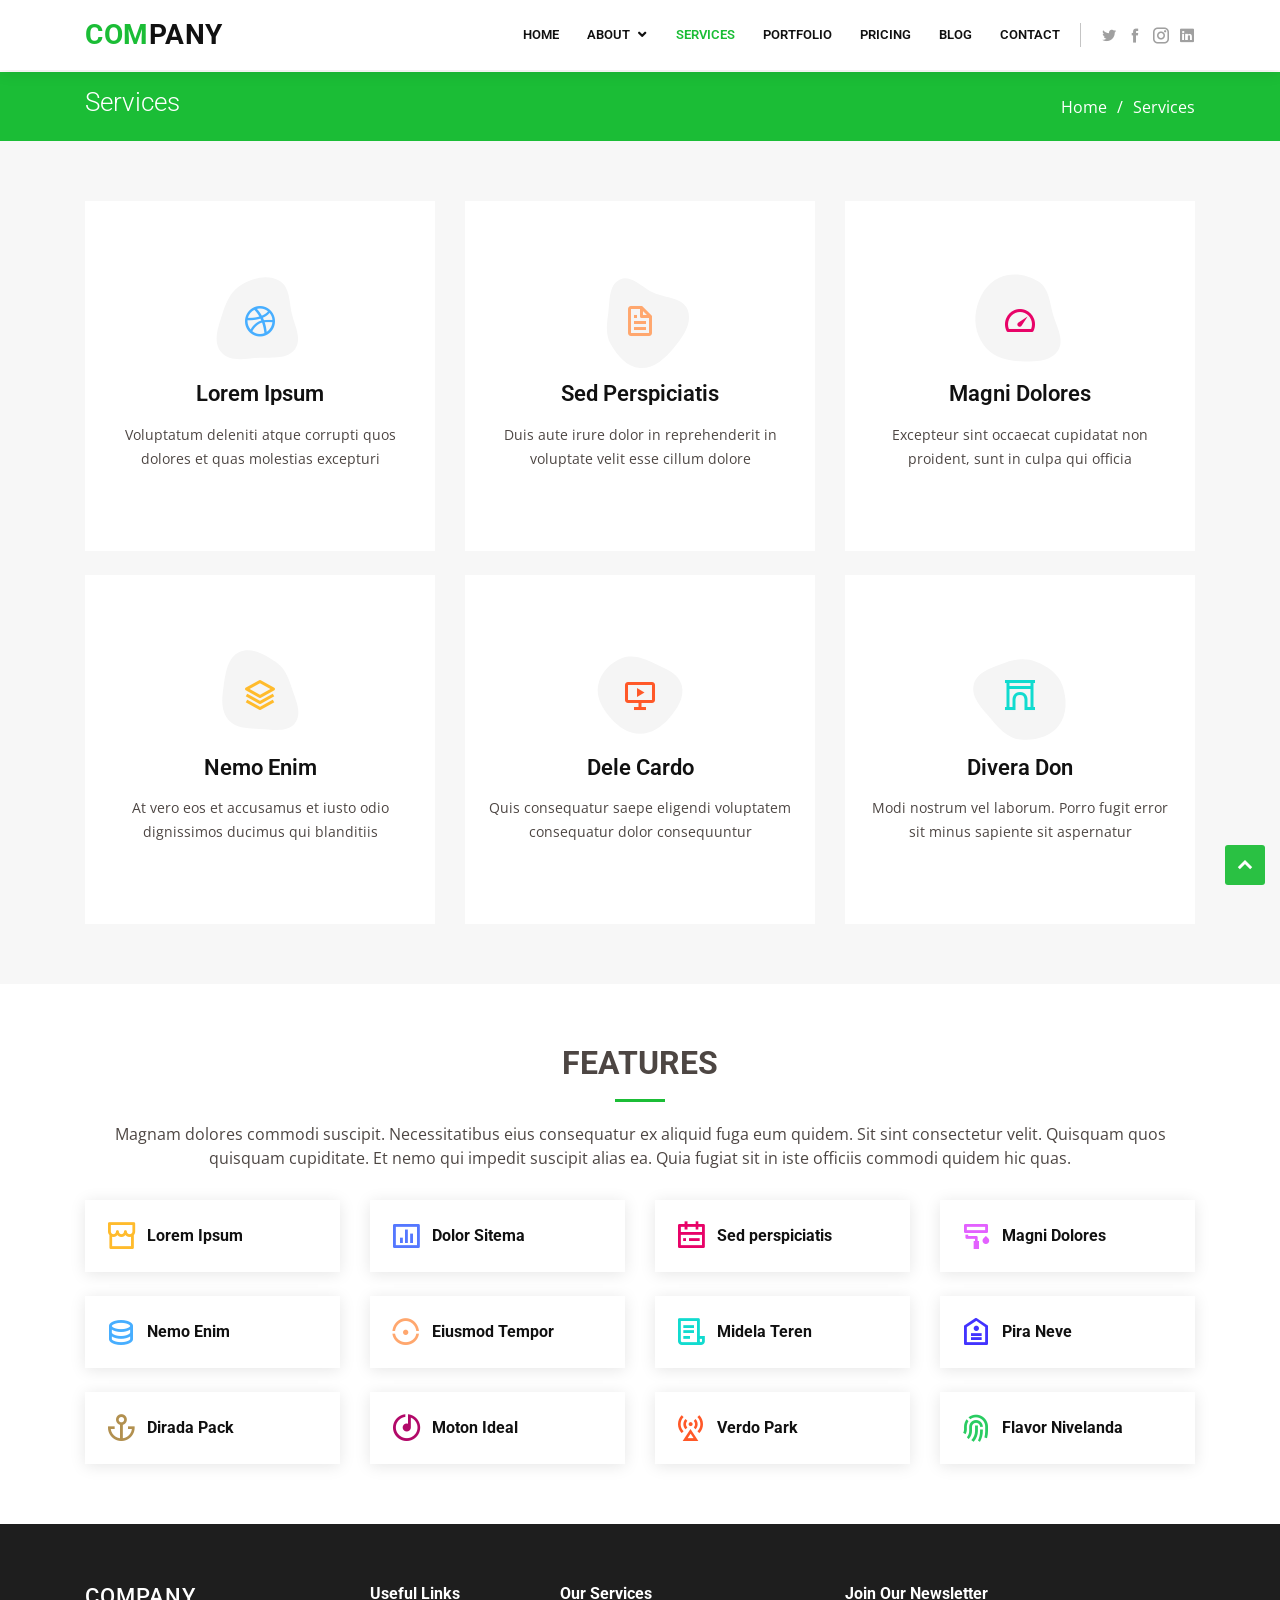
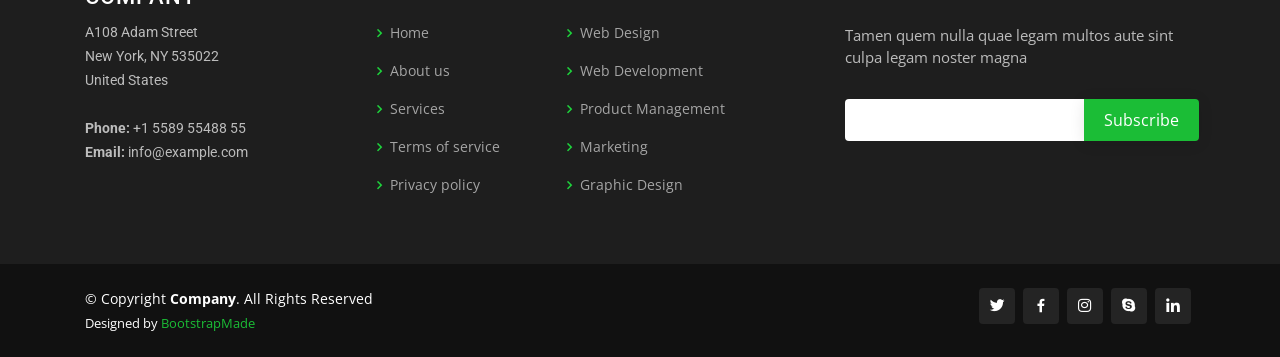
<file: services.html>
<!DOCTYPE html>
<html lang="en">

<head>
  <meta charset="utf-8">
  <meta content="width=device-width, initial-scale=1.0" name="viewport">

  <title>PURETURE Services</title>
  <meta content="" name="descriptison">
  <meta content="" name="keywords">

  <!-- Favicons -->
  <link href="assets/img/PURETOURlogo2.png" rel="icon">
  <link href="assets/img/PURETOURlogo2.png" rel="apple-touch-icon">

  <!-- Google Fonts -->
  <link href="https://fonts.googleapis.com/css?family=Open+Sans:300,300i,400,400i,600,600i,700,700i|Roboto:300,300i,400,400i,500,500i,600,600i,700,700i|Poppins:300,300i,400,400i,500,500i,600,600i,700,700i" rel="stylesheet">

  <!-- Vendor CSS Files -->
  <link href="assets/vendor/bootstrap/css/bootstrap.min.css" rel="stylesheet">
  <link href="assets/vendor/icofont/icofont.min.css" rel="stylesheet">
  <link href="assets/vendor/boxicons/css/boxicons.min.css" rel="stylesheet">
  <link href="assets/vendor/animate.css/animate.min.css" rel="stylesheet">
  <link href="assets/vendor/venobox/venobox.css" rel="stylesheet">
  <link href="assets/vendor/owl.carousel/assets/owl.carousel.min.css" rel="stylesheet">
  <link href="assets/vendor/aos/aos.css" rel="stylesheet">
  <link href="assets/vendor/remixicon/remixicon.css" rel="stylesheet">

  <!-- Template Main CSS File -->
  <link href="assets/css/style.css" rel="stylesheet">

  <!-- =======================================================
  * Template Name: Company - v2.1.0
  * Template URL: https://bootstrapmade.com/company-free-html-bootstrap-template/
  * Author: BootstrapMade.com
  * License: https://bootstrapmade.com/license/
  ======================================================== -->
</head>

<body>

  <!-- ======= Header ======= -->
  <header id="header" class="fixed-top">
    <div class="container d-flex align-items-center">

      <h1 class="logo mr-auto"><a href="index.html"><span>Com</span>pany</a></h1>
      <!-- Uncomment below if you prefer to use an image logo -->
      <!-- <a href="index.html" class="logo mr-auto"><img src="assets/img/logo.png" alt="" class="img-fluid"></a>-->

      <nav class="nav-menu d-none d-lg-block">
        <ul>
          <li><a href="index.html">Home</a></li>

          <li class="drop-down"><a href="">About</a>
            <ul>
              <li><a href="about.html">About Us</a></li>
              <li><a href="team.html">Team</a></li>
              <li><a href="testimonials.html">Testimonials</a></li>
              <li class="drop-down"><a href="#">Deep Drop Down</a>
                <ul>
                  <li><a href="#">Deep Drop Down 1</a></li>
                  <li><a href="#">Deep Drop Down 2</a></li>
                  <li><a href="#">Deep Drop Down 3</a></li>
                  <li><a href="#">Deep Drop Down 4</a></li>
                  <li><a href="#">Deep Drop Down 5</a></li>
                </ul>
              </li>
            </ul>
          </li>

          <li class="active"><a href="services.html">Services</a></li>
          <li><a href="portfolio.html">Portfolio</a></li>
          <li><a href="pricing.html">Pricing</a></li>
          <li><a href="blog.html">Blog</a></li>
          <li><a href="contact.html">Contact</a></li>

        </ul>
      </nav><!-- .nav-menu -->

      <div class="header-social-links">
        <a href="#" class="twitter"><i class="icofont-twitter"></i></a>
        <a href="#" class="facebook"><i class="icofont-facebook"></i></a>
        <a href="#" class="instagram"><i class="icofont-instagram"></i></a>
        <a href="#" class="linkedin"><i class="icofont-linkedin"></i></i></a>
      </div>

    </div>
  </header><!-- End Header -->

  <main id="main">

    <!-- ======= Breadcrumbs ======= -->
    <section id="breadcrumbs" class="breadcrumbs">
      <div class="container">

        <div class="d-flex justify-content-between align-items-center">
          <h2>Services</h2>
          <ol>
            <li><a href="index.html">Home</a></li>
            <li>Services</li>
          </ol>
        </div>

      </div>
    </section><!-- End Breadcrumbs -->

    <!-- ======= Services Section ======= -->
    <section id="services" class="services section-bg">
      <div class="container" data-aos="fade-up">

        <div class="row">
          <div class="col-lg-4 col-md-6 d-flex align-items-stretch" data-aos="zoom-in" data-aos-delay="100">
            <div class="icon-box iconbox-blue">
              <div class="icon">
                <svg width="100" height="100" viewBox="0 0 600 600" xmlns="http://www.w3.org/2000/svg">
                  <path stroke="none" stroke-width="0" fill="#f5f5f5" d="M300,521.0016835830174C376.1290562159157,517.8887921683347,466.0731472004068,529.7835943286574,510.70327084640275,468.03025145048787C554.3714126377745,407.6079735673963,508.03601936045806,328.9844924480964,491.2728898941984,256.3432110539036C474.5976632858925,184.082847569629,479.9380746630129,96.60480741107993,416.23090153303,58.64404602377083C348.86323505073057,18.502131276798302,261.93793281208167,40.57373210992963,193.5410806939664,78.93577620505333C130.42746243093433,114.334589627462,98.30271207620316,179.96522072025542,76.75703585869454,249.04625023123273C51.97151888228291,328.5150500222984,13.704378332031375,421.85034740162234,66.52175969318436,486.19268352777647C119.04800174914682,550.1803526380478,217.28368757567262,524.383925680826,300,521.0016835830174"></path>
                </svg>
                <i class="bx bxl-dribbble"></i>
              </div>
              <h4><a href="">Lorem Ipsum</a></h4>
              <p>Voluptatum deleniti atque corrupti quos dolores et quas molestias excepturi</p>
            </div>
          </div>

          <div class="col-lg-4 col-md-6 d-flex align-items-stretch mt-4 mt-md-0" data-aos="zoom-in" data-aos-delay="200">
            <div class="icon-box iconbox-orange ">
              <div class="icon">
                <svg width="100" height="100" viewBox="0 0 600 600" xmlns="http://www.w3.org/2000/svg">
                  <path stroke="none" stroke-width="0" fill="#f5f5f5" d="M300,582.0697525312426C382.5290701553225,586.8405444964366,449.9789794690241,525.3245884688669,502.5850820975895,461.55621195738473C556.606425686781,396.0723002908107,615.8543463187945,314.28637112970534,586.6730223649479,234.56875336149918C558.9533121215079,158.8439757836574,454.9685369536778,164.00468322053177,381.49747125262974,130.76875717737553C312.15926192815925,99.40240125094834,248.97055460311594,18.661163978235184,179.8680185752513,50.54337015887873C110.5421016452524,82.52863877960104,119.82277516462835,180.83849132639028,109.12597500060166,256.43424936330496C100.08760227029461,320.3096726198365,92.17705696193138,384.0621239912766,124.79988738764834,439.7174275375508C164.83382741302287,508.01625554203684,220.96474134820875,577.5009287672846,300,582.0697525312426"></path>
                </svg>
                <i class="bx bx-file"></i>
              </div>
              <h4><a href="">Sed Perspiciatis</a></h4>
              <p>Duis aute irure dolor in reprehenderit in voluptate velit esse cillum dolore</p>
            </div>
          </div>

          <div class="col-lg-4 col-md-6 d-flex align-items-stretch mt-4 mt-lg-0" data-aos="zoom-in" data-aos-delay="300">
            <div class="icon-box iconbox-pink">
              <div class="icon">
                <svg width="100" height="100" viewBox="0 0 600 600" xmlns="http://www.w3.org/2000/svg">
                  <path stroke="none" stroke-width="0" fill="#f5f5f5" d="M300,541.5067337569781C382.14930387511276,545.0595476570109,479.8736841581634,548.3450877840088,526.4010558755058,480.5488172755941C571.5218469581645,414.80211281144784,517.5187510058486,332.0715597781072,496.52539010469104,255.14436215662573C477.37192572678356,184.95920475031193,473.57363656557914,105.61284051026155,413.0603344069578,65.22779650032875C343.27470386102294,18.654635553484475,251.2091493199835,5.337323636656869,175.0934190732945,40.62881213300186C97.87086631185822,76.43348514350839,51.98124368387456,156.15599469081315,36.44837278890362,239.84606092416172C21.716077023791087,319.22268207091537,43.775223500013084,401.1760424656574,96.891909868211,461.97329694683043C147.22146801428983,519.5804099606455,223.5754009179313,538.201503339737,300,541.5067337569781"></path>
                </svg>
                <i class="bx bx-tachometer"></i>
              </div>
              <h4><a href="">Magni Dolores</a></h4>
              <p>Excepteur sint occaecat cupidatat non proident, sunt in culpa qui officia</p>
            </div>
          </div>

          <div class="col-lg-4 col-md-6 d-flex align-items-stretch mt-4" data-aos="zoom-in" data-aos-delay="100">
            <div class="icon-box iconbox-yellow">
              <div class="icon">
                <svg width="100" height="100" viewBox="0 0 600 600" xmlns="http://www.w3.org/2000/svg">
                  <path stroke="none" stroke-width="0" fill="#f5f5f5" d="M300,503.46388370962813C374.79870501325706,506.71871716319447,464.8034551963731,527.1746412648533,510.4981551193396,467.86667711651364C555.9287308511215,408.9015244558933,512.6030010748507,327.5744911775523,490.211057578863,256.5855673507754C471.097692560561,195.9906835881958,447.69079081568157,138.11976852964426,395.19560036434837,102.3242989838813C329.3053358748298,57.3949838291264,248.02791733380457,8.279543830951368,175.87071277845988,42.242879143198664C103.41431057327972,76.34704239035025,93.79494320519305,170.9812938413882,81.28167332365135,250.07896920659033C70.17666984294237,320.27484674793965,64.84698225790005,396.69656628748305,111.28512138212992,450.4950937839243C156.20124167950087,502.5303643271138,231.32542653798444,500.4755392045468,300,503.46388370962813"></path>
                </svg>
                <i class="bx bx-layer"></i>
              </div>
              <h4><a href="">Nemo Enim</a></h4>
              <p>At vero eos et accusamus et iusto odio dignissimos ducimus qui blanditiis</p>
            </div>
          </div>

          <div class="col-lg-4 col-md-6 d-flex align-items-stretch mt-4" data-aos="zoom-in" data-aos-delay="200">
            <div class="icon-box iconbox-red">
              <div class="icon">
                <svg width="100" height="100" viewBox="0 0 600 600" xmlns="http://www.w3.org/2000/svg">
                  <path stroke="none" stroke-width="0" fill="#f5f5f5" d="M300,532.3542879108572C369.38199826031484,532.3153073249985,429.10787420159085,491.63046689027357,474.5244479745417,439.17860296908856C522.8885846962883,383.3225815378663,569.1668002868075,314.3205725914397,550.7432151929288,242.7694973846089C532.6665558377875,172.5657663291529,456.2379748765914,142.6223662098291,390.3689995646985,112.34683881706744C326.66090330228417,83.06452184765237,258.84405631176094,53.51806209861945,193.32584062364296,78.48882559362697C121.61183558270385,105.82097193414197,62.805066853699245,167.19869350419734,48.57481801355237,242.6138429142374C34.843463184063346,315.3850353017275,76.69343916112496,383.4422959591041,125.22947124332185,439.3748458443577C170.7312796277747,491.8107796887764,230.57421082200815,532.3932930995766,300,532.3542879108572"></path>
                </svg>
                <i class="bx bx-slideshow"></i>
              </div>
              <h4><a href="">Dele Cardo</a></h4>
              <p>Quis consequatur saepe eligendi voluptatem consequatur dolor consequuntur</p>
            </div>
          </div>

          <div class="col-lg-4 col-md-6 d-flex align-items-stretch mt-4" data-aos="zoom-in" data-aos-delay="300">
            <div class="icon-box iconbox-teal">
              <div class="icon">
                <svg width="100" height="100" viewBox="0 0 600 600" xmlns="http://www.w3.org/2000/svg">
                  <path stroke="none" stroke-width="0" fill="#f5f5f5" d="M300,566.797414625762C385.7384707136149,576.1784315230908,478.7894351017131,552.8928747891023,531.9192734346935,484.94944893311C584.6109503024035,417.5663521118492,582.489472248146,322.67544863468447,553.9536738515405,242.03673114598146C529.1557734026468,171.96086150256528,465.24506316201064,127.66468636344209,395.9583748389544,100.7403814666027C334.2173773831606,76.7482773500951,269.4350130405921,84.62216499799875,207.1952322260088,107.2889140133804C132.92018162631612,134.33871894543012,41.79353780512637,160.00259165414826,22.644507872594943,236.69541883565114C3.319112789854554,314.0945973066697,72.72355303640163,379.243833228382,124.04198916343866,440.3218312028393C172.9286146004772,498.5055451809895,224.45579914871206,558.5317968840102,300,566.797414625762"></path>
                </svg>
                <i class="bx bx-arch"></i>
              </div>
              <h4><a href="">Divera Don</a></h4>
              <p>Modi nostrum vel laborum. Porro fugit error sit minus sapiente sit aspernatur</p>
            </div>
          </div>

        </div>

      </div>
    </section><!-- End Services Section -->

    <!-- ======= Features Section ======= -->
    <section id="features" class="features">
      <div class="container" data-aos="fade-up">

        <div class="section-title">
          <h2>Features</h2>
          <p>Magnam dolores commodi suscipit. Necessitatibus eius consequatur ex aliquid fuga eum quidem. Sit sint consectetur velit. Quisquam quos quisquam cupiditate. Et nemo qui impedit suscipit alias ea. Quia fugiat sit in iste officiis commodi quidem hic quas.</p>
        </div>

        <div class="row">
          <div class="col-lg-3 col-md-4">
            <div class="icon-box">
              <i class="ri-store-line" style="color: #ffbb2c;"></i>
              <h3><a href="">Lorem Ipsum</a></h3>
            </div>
          </div>
          <div class="col-lg-3 col-md-4 mt-4 mt-md-0">
            <div class="icon-box">
              <i class="ri-bar-chart-box-line" style="color: #5578ff;"></i>
              <h3><a href="">Dolor Sitema</a></h3>
            </div>
          </div>
          <div class="col-lg-3 col-md-4 mt-4 mt-md-0">
            <div class="icon-box">
              <i class="ri-calendar-todo-line" style="color: #e80368;"></i>
              <h3><a href="">Sed perspiciatis</a></h3>
            </div>
          </div>
          <div class="col-lg-3 col-md-4 mt-4 mt-lg-0">
            <div class="icon-box">
              <i class="ri-paint-brush-line" style="color: #e361ff;"></i>
              <h3><a href="">Magni Dolores</a></h3>
            </div>
          </div>
          <div class="col-lg-3 col-md-4 mt-4">
            <div class="icon-box">
              <i class="ri-database-2-line" style="color: #47aeff;"></i>
              <h3><a href="">Nemo Enim</a></h3>
            </div>
          </div>
          <div class="col-lg-3 col-md-4 mt-4">
            <div class="icon-box">
              <i class="ri-gradienter-line" style="color: #ffa76e;"></i>
              <h3><a href="">Eiusmod Tempor</a></h3>
            </div>
          </div>
          <div class="col-lg-3 col-md-4 mt-4">
            <div class="icon-box">
              <i class="ri-file-list-3-line" style="color: #11dbcf;"></i>
              <h3><a href="">Midela Teren</a></h3>
            </div>
          </div>
          <div class="col-lg-3 col-md-4 mt-4">
            <div class="icon-box">
              <i class="ri-price-tag-2-line" style="color: #4233ff;"></i>
              <h3><a href="">Pira Neve</a></h3>
            </div>
          </div>
          <div class="col-lg-3 col-md-4 mt-4">
            <div class="icon-box">
              <i class="ri-anchor-line" style="color: #b2904f;"></i>
              <h3><a href="">Dirada Pack</a></h3>
            </div>
          </div>
          <div class="col-lg-3 col-md-4 mt-4">
            <div class="icon-box">
              <i class="ri-disc-line" style="color: #b20969;"></i>
              <h3><a href="">Moton Ideal</a></h3>
            </div>
          </div>
          <div class="col-lg-3 col-md-4 mt-4">
            <div class="icon-box">
              <i class="ri-base-station-line" style="color: #ff5828;"></i>
              <h3><a href="">Verdo Park</a></h3>
            </div>
          </div>
          <div class="col-lg-3 col-md-4 mt-4">
            <div class="icon-box">
              <i class="ri-fingerprint-line" style="color: #29cc61;"></i>
              <h3><a href="">Flavor Nivelanda</a></h3>
            </div>
          </div>
        </div>

      </div>
    </section><!-- End Features Section -->

  </main><!-- End #main -->

  <!-- ======= Footer ======= -->
  <footer id="footer">

    <div class="footer-top">
      <div class="container">
        <div class="row">

          <div class="col-lg-3 col-md-6 footer-contact">
            <h3>Company</h3>
            <p>
              A108 Adam Street <br>
              New York, NY 535022<br>
              United States <br><br>
              <strong>Phone:</strong> +1 5589 55488 55<br>
              <strong>Email:</strong> info@example.com<br>
            </p>
          </div>

          <div class="col-lg-2 col-md-6 footer-links">
            <h4>Useful Links</h4>
            <ul>
              <li><i class="bx bx-chevron-right"></i> <a href="#">Home</a></li>
              <li><i class="bx bx-chevron-right"></i> <a href="#">About us</a></li>
              <li><i class="bx bx-chevron-right"></i> <a href="#">Services</a></li>
              <li><i class="bx bx-chevron-right"></i> <a href="#">Terms of service</a></li>
              <li><i class="bx bx-chevron-right"></i> <a href="#">Privacy policy</a></li>
            </ul>
          </div>

          <div class="col-lg-3 col-md-6 footer-links">
            <h4>Our Services</h4>
            <ul>
              <li><i class="bx bx-chevron-right"></i> <a href="#">Web Design</a></li>
              <li><i class="bx bx-chevron-right"></i> <a href="#">Web Development</a></li>
              <li><i class="bx bx-chevron-right"></i> <a href="#">Product Management</a></li>
              <li><i class="bx bx-chevron-right"></i> <a href="#">Marketing</a></li>
              <li><i class="bx bx-chevron-right"></i> <a href="#">Graphic Design</a></li>
            </ul>
          </div>

          <div class="col-lg-4 col-md-6 footer-newsletter">
            <h4>Join Our Newsletter</h4>
            <p>Tamen quem nulla quae legam multos aute sint culpa legam noster magna</p>
            <form action="" method="post">
              <input type="email" name="email"><input type="submit" value="Subscribe">
            </form>
          </div>

        </div>
      </div>
    </div>

    <div class="container d-md-flex py-4">

      <div class="mr-md-auto text-center text-md-left">
        <div class="copyright">
          &copy; Copyright <strong><span>Company</span></strong>. All Rights Reserved
        </div>
        <div class="credits">
          <!-- All the links in the footer should remain intact. -->
          <!-- You can delete the links only if you purchased the pro version. -->
          <!-- Licensing information: https://bootstrapmade.com/license/ -->
          <!-- Purchase the pro version with working PHP/AJAX contact form: https://bootstrapmade.com/company-free-html-bootstrap-template/ -->
          Designed by <a href="https://bootstrapmade.com/">BootstrapMade</a>
        </div>
      </div>
      <div class="social-links text-center text-md-right pt-3 pt-md-0">
        <a href="#" class="twitter"><i class="bx bxl-twitter"></i></a>
        <a href="#" class="facebook"><i class="bx bxl-facebook"></i></a>
        <a href="#" class="instagram"><i class="bx bxl-instagram"></i></a>
        <a href="#" class="google-plus"><i class="bx bxl-skype"></i></a>
        <a href="#" class="linkedin"><i class="bx bxl-linkedin"></i></a>
      </div>
    </div>
  </footer><!-- End Footer -->

  <a href="#" class="back-to-top"><i class="icofont-simple-up"></i></a>

  <!-- Vendor JS Files -->
  <script src="assets/vendor/jquery/jquery.min.js"></script>
  <script src="assets/vendor/bootstrap/js/bootstrap.bundle.min.js"></script>
  <script src="assets/vendor/jquery.easing/jquery.easing.min.js"></script>
  <script src="assets/vendor/php-email-form/validate.js"></script>
  <script src="assets/vendor/jquery-sticky/jquery.sticky.js"></script>
  <script src="assets/vendor/isotope-layout/isotope.pkgd.min.js"></script>
  <script src="assets/vendor/venobox/venobox.min.js"></script>
  <script src="assets/vendor/waypoints/jquery.waypoints.min.js"></script>
  <script src="assets/vendor/owl.carousel/owl.carousel.min.js"></script>
  <script src="assets/vendor/aos/aos.js"></script>

  <!-- Template Main JS File -->
  <script src="assets/js/main.js"></script>

</body>

</html>
</file>
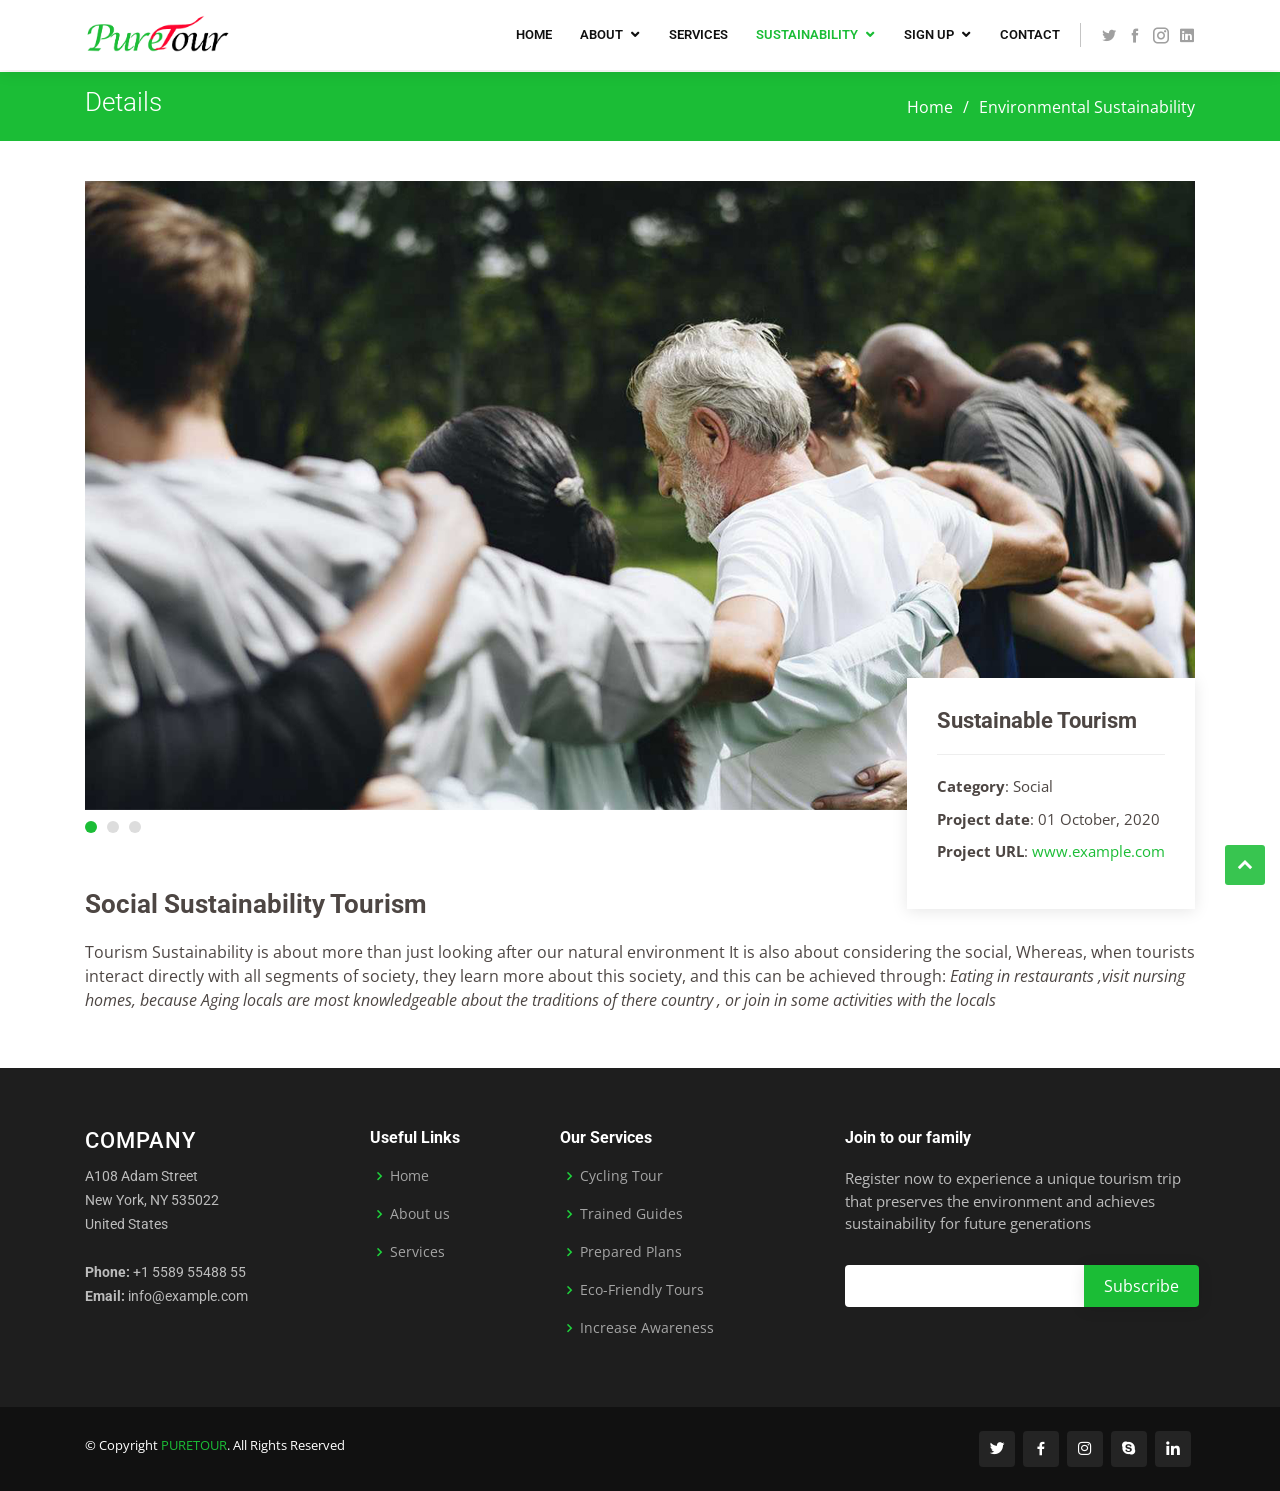
<file: social.html>
<!DOCTYPE html>
<html lang="en">

<head>
  <meta charset="utf-8">
  <meta content="width=device-width, initial-scale=1.0" name="viewport">

  <title>Social Sustainability</title>
  <meta content="Based on the idea of 'locals are known about their country', our company was established" name="descriptison">
  <meta content="Tourism, sustainability, work, social sustainability, economic sustainability, environmental sustainability" name="keywords">

  <!-- Favicons -->
  <link href="assets/img/PURETOURlogo2.png" rel="icon">
  <link href="assets/img/PURETOURlogo2.png" rel="apple-touch-icon">

  <!-- Google Fonts -->
  <link href="https://fonts.googleapis.com/css?family=Open+Sans:300,300i,400,400i,600,600i,700,700i|Roboto:300,300i,400,400i,500,500i,600,600i,700,700i|Poppins:300,300i,400,400i,500,500i,600,600i,700,700i" rel="stylesheet">

  <!-- Vendor CSS Files -->
  <link href="assets/vendor/bootstrap/css/bootstrap.min.css" rel="stylesheet">
  <link href="assets/vendor/icofont/icofont.min.css" rel="stylesheet">
  <link href="assets/vendor/boxicons/css/boxicons.min.css" rel="stylesheet">
  <link href="assets/vendor/animate.css/animate.min.css" rel="stylesheet">
  <link href="assets/vendor/venobox/venobox.css" rel="stylesheet">
  <link href="assets/vendor/owl.carousel/assets/owl.carousel.min.css" rel="stylesheet">
  <link href="assets/vendor/aos/aos.css" rel="stylesheet">
  <link href="assets/vendor/remixicon/remixicon.css" rel="stylesheet">

  <!-- Main CSS File -->
  <link href="assets/css/style.css" rel="stylesheet">
</head>

<body>

  <!-- ======= Header ======= -->
  <header id="header" class="fixed-top">
    <div class="container d-flex align-items-center">

      <h1 class="logo mr-auto"><a href="index.html"><img src="assets/img/PURETOUR.jpg" alt="pureture"/></a></h1>
      <!-- Uncomment below if you prefer to use an image logo -->
      <!-- <a href="index.html" class="logo mr-auto"><img src="assets/img/logo.png" alt="" class="img-fluid"></a>-->

      <nav class="nav-menu d-none d-lg-block">
        <ul>
          <li><a href="index.html">Home</a></li>

          <li class="drop-down"><a href="">About</a>
            <ul>
              <li><a href="about.html">About Us</a></li>
              <li><a href="about.html#team">Team</a></li>
            </ul>
          </li>

          <li><a href="index.html#section-title">Services</a></li>
          <li class="drop-down active"><a href="social.html">sustainability</a>
            <ul>
              <li><a href="environmental.html">environmental</a></li>
              <li><a href="social.html">social</a></li>
              <li><a href="economic.html">economic</a></li>
              </ul>
            </li>
          <li class="drop-down"><a href="index.html" >Sign Up</a>
            <ul>
              <li><a href="touristSignup.html">I'm tourist</a></li>
              <li><a href="IndigenousSignup.html">I'm indigenous </a></li>
              </ul>
            </li>
          <li><a href="contact.html">Contact</a></li>

        </ul>
      </nav><!-- .nav-menu -->

      <div class="header-social-links">
        <a href="#" class="twitter"><i class="icofont-twitter"></i></a>
        <a href="#" class="facebook"><i class="icofont-facebook"></i></a>
        <a href="#" class="instagram"><i class="icofont-instagram"></i></a>
        <a href="#" class="linkedin"><i class="icofont-linkedin"></i></a>
      </div>

    </div>
  </header><!-- End Header -->

  <main id="main">

    <!-- ======= Breadcrumbs ======= -->
    <section id="breadcrumbs" class="breadcrumbs">
      <div class="container">

        <div class="d-flex justify-content-between align-items-center">
          <h2>Details</h2>
          <ol>
            <li><a href="index.html">Home</a></li>
            <li>Environmental Sustainability</li>
          </ol>
        </div>

      </div>
    </section><!-- End Breadcrumbs -->

    <!-- ======= Portfolio Details Section ======= -->
    <section id="portfolio-details" class="portfolio-details">
      <div class="container" data-aos="fade-up">
        <div class="portfolio-details-container">

          <div class="owl-carousel portfolio-details-carousel">
            <img src="assets/img/portfolio/socialSlide1.jpg" class="img-fluid" alt="">
            <img src="assets/img/portfolio/socialSlide2.jpg" class="img-fluid" alt="">
            <img src="assets/img/portfolio/socialSlide3.jpg" class="img-fluid" alt="">
          </div>

          <div class="portfolio-info">
            <h3>Sustainable Tourism</h3>
            <ul>
              <li><strong>Category</strong>: Social</li>
              <li><strong>Project date</strong>: 01 October, 2020</li>
              <li><strong>Project URL</strong>: <a href="#">www.example.com</a></li>
            </ul>
          </div>

        </div>

        <div class="portfolio-description">
          <h2>Social Sustainability Tourism</h2>
          <p>
          Tourism Sustainability is about more than just looking after our natural environment It is also about considering the
social, Whereas, when tourists interact directly with all segments of society, they learn more about this society, and this can be achieved through:<i>
Eating in restaurants
,visit nursing homes, because Aging locals are most knowledgeable about the traditions of there country
, or join in some activities with the locals</i>  </p>
        </div>

      </div>
    </section><!-- End Portfolio Details Section -->

  </main><!-- End #main -->

  <!-- ======= Footer ======= -->
   <footer id="footer">

    <div class="footer-top">
      <div class="container">
        <div class="row">

          <div class="col-lg-3 col-md-6 footer-contact">
            <h3>Company</h3>
            <p>
              A108 Adam Street <br>
              New York, NY 535022<br>
              United States <br><br>
              <strong>Phone:</strong> +1 5589 55488 55<br>
              <strong>Email:</strong> info@example.com<br>
            </p>
          </div>

          <div class="col-lg-2 col-md-6 footer-links">
            <h4>Useful Links</h4>
            <ul>
              <li><i class="bx bx-chevron-right"></i> <a href="#">Home</a></li>
              <li><i class="bx bx-chevron-right"></i> <a href="about.html">About us</a></li>
              <li><i class="bx bx-chevron-right"></i> <a href="index.html#services">Services</a></li>
            </ul>
          </div>

          <div class="col-lg-3 col-md-6 footer-links">
            <h4>Our Services</h4>
            <ul>
              <li><i class="bx bx-chevron-right"></i> <a href="index.html#services">Cycling Tour</a></li>
              <li><i class="bx bx-chevron-right"></i> <a href="index.html#services">Trained Guides</a></li>
              <li><i class="bx bx-chevron-right"></i> <a href="index.html#services">Prepared Plans</a></li>
              <li><i class="bx bx-chevron-right"></i> <a href="index.html#services">Eco-Friendly Tours</a></li>
              <li><i class="bx bx-chevron-right"></i> <a href="index.html#services">Increase Awareness</a></li>
            </ul>
          </div>

          <div class="col-lg-4 col-md-6 footer-newsletter">
            <h4>Join to our family</h4>
            <p>Register now to experience a unique tourism trip that preserves the environment and achieves sustainability for future generations</p>
            <form action="touristSignup.html" method="post">
              <input type="email" name="email"><input type="submit" value="Subscribe">
            </form>
          </div>
        </div>
      </div>
    </div>

    <div class="container d-md-flex py-4">

      <div class="mr-md-auto text-center text-md-left">
        <div class="copyright credits">
          &copy; Copyright <a href="index.html">PURETOUR</a>. All Rights Reserved
        </div>
      </div>
      <div class="social-links text-center text-md-right pt-3 pt-md-0">
        <a href="#" class="twitter"><i class="bx bxl-twitter"></i></a>
        <a href="#" class="facebook"><i class="bx bxl-facebook"></i></a>
        <a href="#" class="instagram"><i class="bx bxl-instagram"></i></a>
        <a href="#" class="google-plus"><i class="bx bxl-skype"></i></a>
        <a href="#" class="linkedin"><i class="bx bxl-linkedin"></i></a>
      </div>
    </div>
  </footer><!-- End Footer -->

  <a href="#" class="back-to-top"><i class="icofont-simple-up"></i></a>

  <!-- Vendor JS Files -->
  <script src="assets/vendor/jquery/jquery.min.js"></script>
  <script src="assets/vendor/bootstrap/js/bootstrap.bundle.min.js"></script>
  <script src="assets/vendor/jquery.easing/jquery.easing.min.js"></script>
  <script src="assets/vendor/php-email-form/validate.js"></script>
  <script src="assets/vendor/jquery-sticky/jquery.sticky.js"></script>
  <script src="assets/vendor/isotope-layout/isotope.pkgd.min.js"></script>
  <script src="assets/vendor/venobox/venobox.min.js"></script>
  <script src="assets/vendor/waypoints/jquery.waypoints.min.js"></script>
  <script src="assets/vendor/owl.carousel/owl.carousel.min.js"></script>
  <script src="assets/vendor/aos/aos.js"></script>

  <!-- Main JS File -->
  <script src="assets/js/main.js"></script>

</body>

</html>
</file>
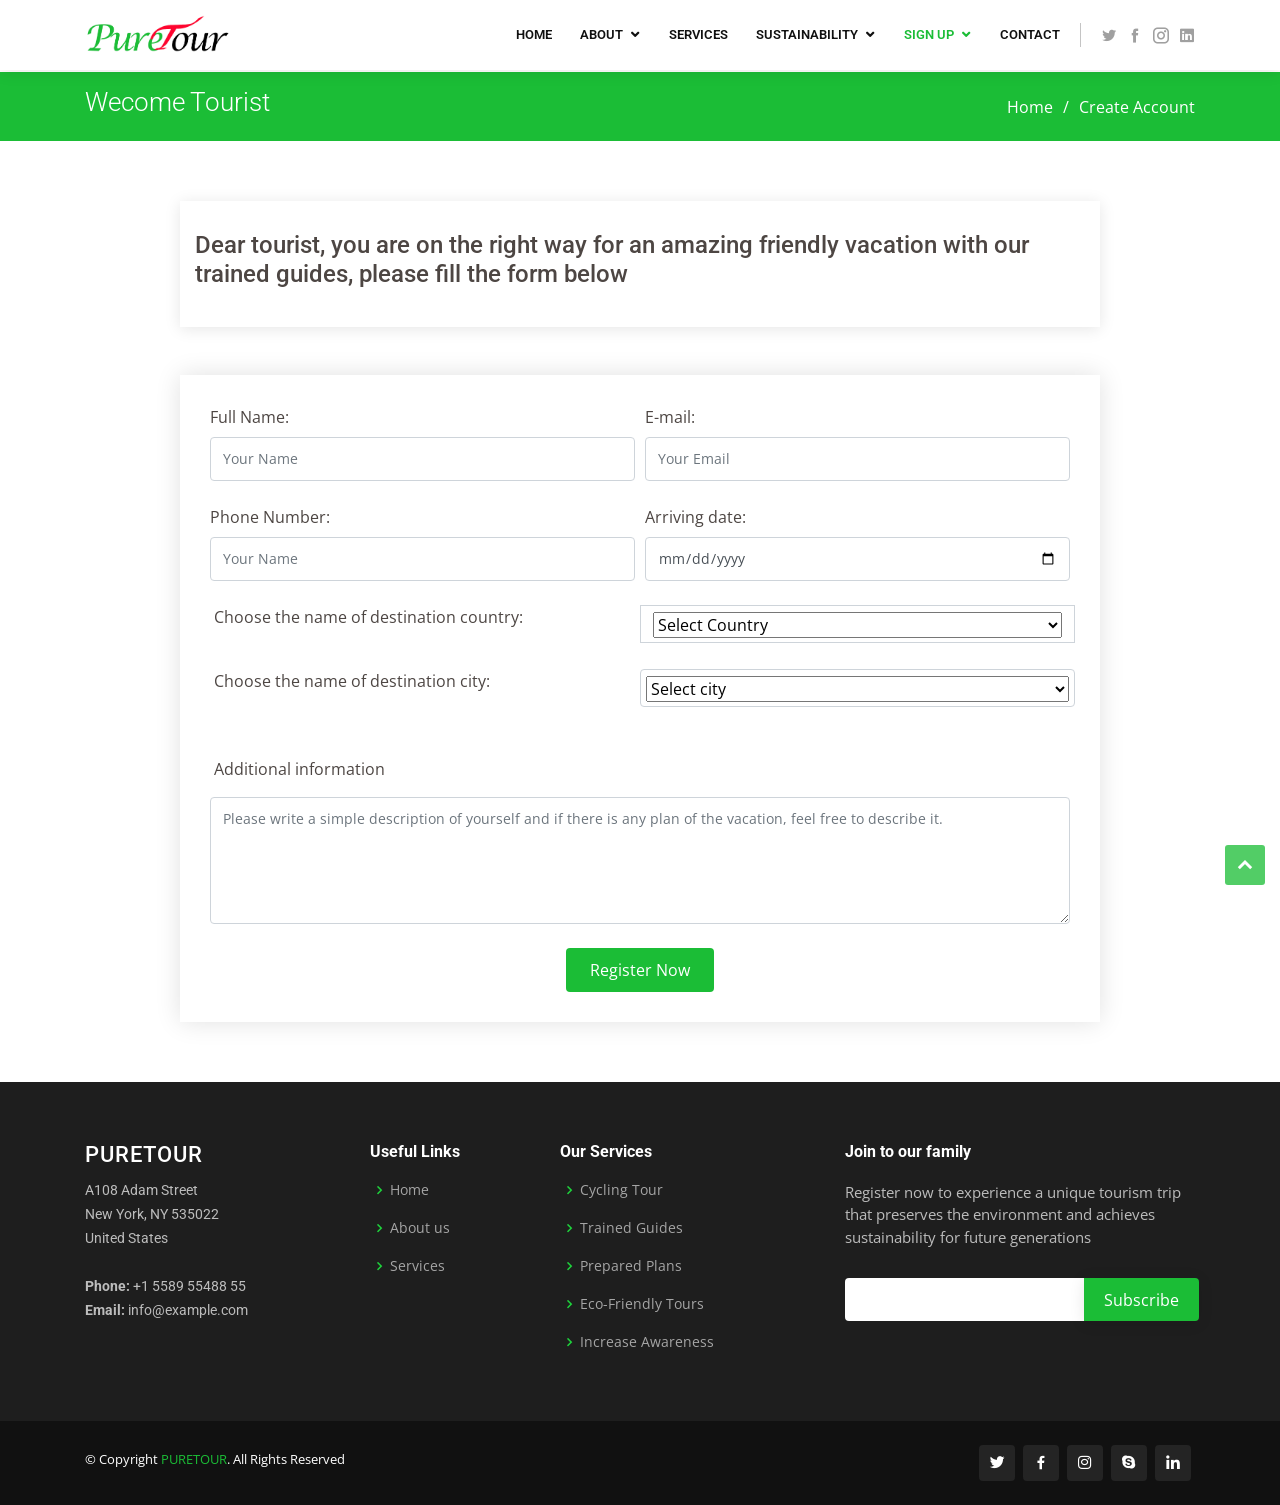
<file: touristSignup.html>
<!DOCTYPE html>
<html lang="en">

<head>
  <meta charset="utf-8">
  <meta content="width=device-width, initial-scale=1.0" name="viewport">

  <title>Create an account for tourist</title>
   <meta content="Based on the idea of 'locals are known about their country', our company was established" name="descriptison">
  <meta content="Tourism, sustainability, work, social sustainability, economic sustainability, environmental sustainability" name="keywords">

  <!-- Favicons -->
  <link href="assets/img/PURETOURlogo2.png" rel="icon">
  <link href="assets/img/PURETOURlogo.jpg" rel="apple-touch-icon">

  <!-- Google Fonts -->
  <link href="https://fonts.googleapis.com/css?family=Open+Sans:300,300i,400,400i,600,600i,700,700i|Roboto:300,300i,400,400i,500,500i,600,600i,700,700i|Poppins:300,300i,400,400i,500,500i,600,600i,700,700i" rel="stylesheet">

  <!-- Vendor CSS Files -->
  <link href="assets/vendor/bootstrap/css/bootstrap.min.css" rel="stylesheet">
  <link href="assets/vendor/icofont/icofont.min.css" rel="stylesheet">
  <link href="assets/vendor/boxicons/css/boxicons.min.css" rel="stylesheet">
  <link href="assets/vendor/animate.css/animate.min.css" rel="stylesheet">
  <link href="assets/vendor/venobox/venobox.css" rel="stylesheet">
  <link href="assets/vendor/owl.carousel/assets/owl.carousel.min.css" rel="stylesheet">
  <link href="assets/vendor/aos/aos.css" rel="stylesheet">
  <link href="assets/vendor/remixicon/remixicon.css" rel="stylesheet">

  <!-- Main CSS File -->
  <link href="assets/css/style.css" rel="stylesheet">
</head>

<body>

  <!-- ======= Header ======= -->
  <header id="header" class="fixed-top">
    <div class="container d-flex align-items-center">

      <h1 class="logo mr-auto"><a href="index.html"><img src="assets/img/PURETOUR.jpg" alt="pureture"/></a></h1>

      <nav class="nav-menu d-none d-lg-block">
        <ul>
          <li><a href="index.html">Home</a></li>

          <li class="drop-down"><a href="">About</a>
            <ul>
              <li><a href="about.html">About Us</a></li>
              <li><a href="about.html#team">Team</a></li>
            </ul>
          </li>

          <li><a href="index.html#section-title">Services</a></li>
          <li class="drop-down"><a href="index.html">sustainability</a>
            <ul>
              <li><a href="environmental.html">environmental</a></li>
              <li><a href="social.html">social</a></li>
              <li><a href="economic.html">economic</a></li>
              </ul>
            </li>
          <li class="drop-down active"><a href="index.html" >Sign Up</a>
            <ul>
              <li><a href="touristSignup.html">I'm tourist</a></li>
              <li><a href="IndigenousSignup.html">I'm local citizen </a></li>
              </ul>
            </li>
          <li><a href="contact.html">Contact</a></li>

        </ul>
      </nav><!-- .nav-menu -->

      <div class="header-social-links">
        <a href="#" class="twitter"><i class="icofont-twitter"></i></a>
        <a href="#" class="facebook"><i class="icofont-facebook"></i></a>
        <a href="#" class="instagram"><i class="icofont-instagram"></i></a>
        <a href="#" class="linkedin"><i class="icofont-linkedin"></i></a>
      </div>

    </div>
  </header><!-- End Header -->

  <main id="main">

    <!-- ======= Breadcrumbs ======= -->
    <section id="breadcrumbs" class="breadcrumbs">
      <div class="container">

        <div class="d-flex justify-content-between align-items-center">
          <h2>Wecome Tourist</h2>
          <ol>
            <li><a href="index.html">Home</a></li>
            <li>Create Account</li>
          </ol>
        </div>

      </div>
    </section><!-- End Breadcrumbs -->

    <!-- ======= Contact Section ======= -->
    <div class="map-section">

    <section id="contact" class="contact">
      <div class="container">

        <div class="row justify-content-center" data-aos="fade-up">

          <div class="col-lg-10">

            <div class="info-wrap">
              <div class="row">
                <h4>Dear tourist, you are on the right way for an amazing friendly vacation with our trained guides, please fill the form below</h4>
              </div>
            </div>

          </div>

        </div>

        <div class="row mt-5 justify-content-center" data-aos="fade-up">
          <div class="col-lg-10">
            <form action="forms/contact.php" method="post" role="form" class="php-email-form">
              <div class="form-row">
                <div class="col-md-6 form-group">
                  <label for="name"> Full Name:</label><input type="text" name="name" class="form-control" id="name" placeholder="Your Name" data-rule="minlen:4" data-msg="Please enter at least 4 chars" required/>
                  <div class="validate"></div>
                </div>
                <div class="col-md-6 form-group">
                  <label for="email">E-mail:</label>
                  <input type="email" class="form-control" name="email" id="email" placeholder="Your Email" data-rule="email" data-msg="Please enter a valid email" required />
                  <div class="validate"></div>
                </div>
              </div>
                <div class="form-row">
                <div class="col-md-6 form-group">
                  <label for="number">Phone Number:</label><input type="number" name="number" class="form-control" id="number" placeholder="Your Name" data-rule="minlen:4" data-msg="Please enter your number" />
                  <div class="validate"></div>
                </div>
                <div class="col-md-6 form-group">
                  <label for="date">Arriving date:</label>
                  <input type="date" class="form-control" name="date" id="date" placeholder="Your Email" data-msg="Please enter arriving date " />
                  <div class="validate"></div>
                </div>
              </div>
                
                <div class="form-row ">
                <div class="col-md-6 form-group ">
                 <p>&nbsp;Choose the name of destination country:</p>
                  <div class="validate"></div>
                </div>
                <div class="col-md-6 form-group" style="height: calc(1.5em + .75rem + 2px); padding: .375rem .75rem; font-size: 1rem; font-weight: 400; line-height: 1.5; color: #495057; background-color: #fff; background-clip: padding-box; border: 1px solid #ced4da;">
                  <select  id= "1" style="width:100%" name="country">
                       <option selected = "selected" >Select Country</option>
                       <option value="syria">Syria</option>
                       <option value="lebanon">Lebanon</option>
                       <option value="america">America</option>
                   </select>
                </div>
              </div>
                
               <div class="form-row" >
                  <div class="col-md-6 form-group" >
                      <p>&nbsp;Choose the name of destination city:</p>
                  <div class="validate"></div>
                </div>
                  <div class="col-md-6 form-group form-control">
                    <select  id="2" style="width:100%" name="city">
                        <option selected = "selected" > Select city</option>
                     </select>
                  <div class="validate"></div>
                </div>
              </div><br/>
            
              <div class="form-group ">
                <p>&nbsp;Additional information</p>
                  <textarea class="form-control" name="message" rows="5" data-rule="required" data-msg="Please write something for us" placeholder="Please write a simple description of yourself and if there is any plan of the vacation, feel free to describe it."></textarea>
                <div class="validate"></div>
              </div>
              <div class="mb-3">
                <div class="loading">Loading</div>
                <div class="error-message"></div>
                <div class="sent-message">Your message has been sent. Thank you!</div>
              </div>
              <div class="text-center"><button type="submit" name="submit" id="submit">Register Now</button></div>
            </form>
          </div>

        </div>

      </div>
    </section><!-- End Contact Section -->
      </div>
  </main><!-- End #main -->

    <!-- ======= Footer ======= -->
    <footer id="footer">

    <div class="footer-top">
      <div class="container">
        <div class="row">

          <div class="col-lg-3 col-md-6 footer-contact">
            <h3>PureTour</h3>
            <p>
              A108 Adam Street <br>
              New York, NY 535022<br>
              United States <br><br>
              <strong>Phone:</strong> +1 5589 55488 55<br>
              <strong>Email:</strong> info@example.com<br>
            </p>
          </div>

          <div class="col-lg-2 col-md-6 footer-links">
            <h4>Useful Links</h4>
            <ul>
              <li><i class="bx bx-chevron-right"></i> <a href="#">Home</a></li>
              <li><i class="bx bx-chevron-right"></i> <a href="about.html">About us</a></li>
              <li><i class="bx bx-chevron-right"></i> <a href="index.html#services">Services</a></li>
            </ul>
          </div>

          <div class="col-lg-3 col-md-6 footer-links">
            <h4>Our Services</h4>
            <ul>
              <li><i class="bx bx-chevron-right"></i> <a href="index.html#services">Cycling Tour</a></li>
              <li><i class="bx bx-chevron-right"></i> <a href="index.html#services">Trained Guides</a></li>
              <li><i class="bx bx-chevron-right"></i> <a href="index.html#services">Prepared Plans</a></li>
              <li><i class="bx bx-chevron-right"></i> <a href="index.html#services">Eco-Friendly Tours</a></li>
              <li><i class="bx bx-chevron-right"></i> <a href="index.html#services">Increase Awareness</a></li>
            </ul>
          </div>

          <div class="col-lg-4 col-md-6 footer-newsletter">
            <h4>Join to our family</h4>
            <p>Register now to experience a unique tourism trip that preserves the environment and achieves sustainability for future generations</p>
            <form action="touristSignup.html" method="post">
              <input type="email" name="email"><input type="submit" value="Subscribe">
            </form>
          </div>
        </div>
      </div>
    </div>

    <div class="container d-md-flex py-4">

      <div class="mr-md-auto text-center text-md-left">
        <div class="copyright credits">
          &copy; Copyright <a href="index.html">PURETOUR</a>. All Rights Reserved
        </div>
      </div>
      <div class="social-links text-center text-md-right pt-3 pt-md-0">
        <a href="#" class="twitter"><i class="bx bxl-twitter"></i></a>
        <a href="#" class="facebook"><i class="bx bxl-facebook"></i></a>
        <a href="#" class="instagram"><i class="bx bxl-instagram"></i></a>
        <a href="#" class="google-plus"><i class="bx bxl-skype"></i></a>
        <a href="#" class="linkedin"><i class="bx bxl-linkedin"></i></a>
      </div>
    </div>
  </footer><!-- End Footer -->

  <a href="#" class="back-to-top"><i class="icofont-simple-up"></i></a>

  <!-- Vendor JS Files -->
  <script src="assets/vendor/jquery/jquery.min.js"></script>
  <script src="assets/vendor/bootstrap/js/bootstrap.bundle.min.js"></script>
  <script src="assets/vendor/jquery.easing/jquery.easing.min.js"></script>
  <script src="assets/vendor/php-email-form/validate.js"></script>
  <script src="assets/vendor/jquery-sticky/jquery.sticky.js"></script>
  <script src="assets/vendor/isotope-layout/isotope.pkgd.min.js"></script>
  <script src="assets/vendor/venobox/venobox.min.js"></script>
  <script src="assets/vendor/waypoints/jquery.waypoints.min.js"></script>
  <script src="assets/vendor/owl.carousel/owl.carousel.min.js"></script>
  <script src="assets/vendor/aos/aos.js"></script>
  
  <!-- Main JS File -->
  <script src="assets/js/main.js"></script>
    <script>
      var Syria = ["Damascus","Aleppo","Hama","Latakia"];
      var Lebanon = ["Beirut","Tripoli","Jounieh ","Baalbek"];
      var America = ["New York","	Los Angeles","Chicago","Houston"];


      document.getElementById("1").addEventListener("change", function(e){
        var select2 = document.getElementById("2");
        select2.innerHTML = "";
        var aItems = [];
        if(this.value == "lebanon"){
            aItems = Lebanon;
        } else if (this.value == "america") {
            aItems = America;
        } else if(this.value == "syria") {
            aItems = Syria;
        }
        for(var i=0; i<aItems.length;i++) {
            var option = document.createElement("option");
            option.value= aItems[i];
            var textNode = document.createTextNode(aItems[i]);
            option.appendChild(textNode);
            select2.appendChild(option);
        }

}, false);
    </script>

</body>

</html>
</file>
<file: assets/vendor/venobox/venobox.css>
/* ------ venobox.css --------*/
.vbox-overlay *, .vbox-overlay *:before, .vbox-overlay *:after{
    -webkit-backface-visibility: hidden;
    -webkit-box-sizing:border-box;
    -moz-box-sizing:border-box;
    box-sizing:border-box;
}
.vbox-overlay * { 
    -webkit-backface-visibility: visible;
    backface-visibility: visible;
}
.vbox-overlay{
    display: -webkit-flex;
    display: flex;
    -webkit-flex-direction: column;
    flex-direction: column;
    -webkit-justify-content: center;
    justify-content: center;
    -webkit-align-items: center;
    align-items: center;
    position: fixed;
    left: 0;
    top: 0;
    bottom: 0;
    right: 0;
    z-index: 999999;
}

/* ----- navigation ----- */
.vbox-title{
    width: 100%;
    height: 40px;
    float: left;
    text-align: center;
    line-height: 28px;
    font-size: 12px;
    padding: 6px 50px;
    overflow: hidden;
    position: fixed;
    display: none;
    left: 0;
    z-index: 89;
}
.vbox-close{
    cursor: pointer;
    position: fixed;
    top: -1px;
    right: 0;
    width: 50px;
    height: 40px;
    padding: 6px;
    display: block;
    background-position:10px center;
    overflow: hidden;
    font-size: 24px;
    line-height: 1;
    text-align: center;
    z-index: 99;
}
.vbox-left{
    cursor: pointer;
    position: fixed;
    left: 0;
    height: 40px;
    overflow: hidden;
    line-height: 28px;
    font-size: 12px;
    z-index: 99;
    display: flex;
    align-items:center;
}
.vbox-num{
    display: inline-block;
    margin: 6px 0 6px 15px;
}
/* ----- Social share ----- */
.vbox-share{
    line-height: 28px;
    font-size: 12px;
    overflow: hidden;
    position: fixed;
    left: 0;
    z-index: 98;
    display: flex;
    align-items:center;
    justify-content: center;
    width: 100%;
    text-align: center;
}
.vbox-share svg{
    max-height: 28px;
    width: 28px;
    z-index: 10;
    margin-left: 12px;
    margin-top: 6px;
    margin-bottom: 6px;
    vertical-align: middle;
}


/* ----- navigation ARROWS ----- */
.vbox-next, .vbox-prev{
    position: fixed;
    top: 50%;
    margin-top: -15px;
    overflow: hidden;
    cursor: pointer;
    display: block;
    width: 45px;
    height: 45px;
    z-index: 99;
}
.vbox-next span, .vbox-prev span{
    position: relative;
    width: 20px;
    height: 20px;
    border: 2px solid transparent;
    border-top-color: #B6B6B6;
    border-right-color: #B6B6B6;
    text-indent: -100px;
    position: absolute;
    top: 8px;
    display: block;
}
.vbox-prev{
    left: 15px;
}
.vbox-next{
    right: 15px;
}
.vbox-prev span{
    left: 10px;
    -ms-transform: rotate(-135deg);
    -webkit-transform: rotate(-135deg);
    transform: rotate(-135deg);
}
.vbox-next span{
    -ms-transform: rotate(45deg);
    -webkit-transform: rotate(45deg);
    transform: rotate(45deg);
    right: 10px;
}
/* ------- inline window ------ */
.vbox-inline{
    width: 420px;
    height: 315px;
    height: 70vh;
    padding: 10px;
    background: #fff;
    margin: 0 auto;
    overflow: auto;
    text-align: left;
}
/* ------- Video & iFrames window ------ */
.venoframe{
    max-width: 100%;
    width: 100%;
    border: none;
    width: 100%;
    height: 260px;
    height: 70vh;
}
.venoframe.vbvid{
    height: 260px;
}
@media (min-width: 768px) {
    .venoframe, .vbox-inline{
        width: 90%;
        height: 360px;
        height: 70vh;
    }
    .venoframe.vbvid{
        width: 640px;
        height: 360px;
    }
}
@media (min-width: 992px) {
    .venoframe, .vbox-inline{
        max-width: 1200px;
        width: 80%;
        height: 540px;
        height: 70vh;
    }
    .venoframe.vbvid{
        width: 960px;
        height: 540px;
    }
}
/* 
Please do NOT edit this part! 
or at least read this note: http://i.imgur.com/7C0ws9e.gif
*/
.vbox-open{
    overflow: hidden;
}
.vbox-container{
    position: absolute;
    left: 0;
    right: 0;
    top: 0;
    bottom: 0;
    overflow-x: hidden;
    overflow-y: scroll;
    overflow-scrolling: touch;
    -webkit-overflow-scrolling: touch;
    z-index: 20;
    max-height: 100%;

}

.vbox-content{
    text-align: center;
    float: left;
    width: 100%;
    position: relative;
    overflow: hidden;
    padding: 20px 4%;
}
.vbox-container img{
    max-width: 100%;
    height: auto;
}
.vbox-figlio{
    box-shadow: 0 0 12px rgba(0,0,0,0.19), 0 6px 6px rgba(0,0,0,0.23);
    max-width: 100%;
    text-align: initial;
}
img.vbox-figlio{
    -webkit-user-select: none;
-khtml-user-select: none;
-moz-user-select: none;
-o-user-select: none;
user-select: none;
}
.vbox-content.swipe-left{
    margin-left: -200px !important;
}
.vbox-content.swipe-right{
    margin-left: 200px !important;
}
.vbox-animated{
    webkit-transition: margin 300ms ease-out;
    transition: margin 300ms ease-out;
}

/* ---------- preloader ----------
 * SPINKIT 
 * http://tobiasahlin.com/spinkit/
-------------------------------- */
.sk-double-bounce,.sk-rotating-plane{width:40px;height:40px;margin:40px auto}.sk-rotating-plane{background-color:#333;-webkit-animation:sk-rotatePlane 1.2s infinite ease-in-out;animation:sk-rotatePlane 1.2s infinite ease-in-out}@-webkit-keyframes sk-rotatePlane{0%{-webkit-transform:perspective(120px) rotateX(0) rotateY(0);transform:perspective(120px) rotateX(0) rotateY(0)}50%{-webkit-transform:perspective(120px) rotateX(-180.1deg) rotateY(0);transform:perspective(120px) rotateX(-180.1deg) rotateY(0)}100%{-webkit-transform:perspective(120px) rotateX(-180deg) rotateY(-179.9deg);transform:perspective(120px) rotateX(-180deg) rotateY(-179.9deg)}}@keyframes sk-rotatePlane{0%{-webkit-transform:perspective(120px) rotateX(0) rotateY(0);transform:perspective(120px) rotateX(0) rotateY(0)}50%{-webkit-transform:perspective(120px) rotateX(-180.1deg) rotateY(0);transform:perspective(120px) rotateX(-180.1deg) rotateY(0)}100%{-webkit-transform:perspective(120px) rotateX(-180deg) rotateY(-179.9deg);transform:perspective(120px) rotateX(-180deg) rotateY(-179.9deg)}}.sk-double-bounce{position:relative}.sk-double-bounce .sk-child{width:100%;height:100%;border-radius:50%;background-color:#333;opacity:.6;position:absolute;top:0;left:0;-webkit-animation:sk-doubleBounce 2s infinite ease-in-out;animation:sk-doubleBounce 2s infinite ease-in-out}.sk-chasing-dots .sk-child,.sk-spinner-pulse,.sk-three-bounce .sk-child{background-color:#333;border-radius:100%}.sk-double-bounce .sk-double-bounce2{-webkit-animation-delay:-1s;animation-delay:-1s}@-webkit-keyframes sk-doubleBounce{0%,100%{-webkit-transform:scale(0);transform:scale(0)}50%{-webkit-transform:scale(1);transform:scale(1)}}@keyframes sk-doubleBounce{0%,100%{-webkit-transform:scale(0);transform:scale(0)}50%{-webkit-transform:scale(1);transform:scale(1)}}.sk-wave{margin:40px auto;width:50px;height:40px;text-align:center;font-size:10px}.sk-wave .sk-rect{background-color:#333;height:100%;width:6px;display:inline-block;-webkit-animation:sk-waveStretchDelay 1.2s infinite ease-in-out;animation:sk-waveStretchDelay 1.2s infinite ease-in-out}.sk-wave .sk-rect1{-webkit-animation-delay:-1.2s;animation-delay:-1.2s}.sk-wave .sk-rect2{-webkit-animation-delay:-1.1s;animation-delay:-1.1s}.sk-wave .sk-rect3{-webkit-animation-delay:-1s;animation-delay:-1s}.sk-wave .sk-rect4{-webkit-animation-delay:-.9s;animation-delay:-.9s}.sk-wave .sk-rect5{-webkit-animation-delay:-.8s;animation-delay:-.8s}@-webkit-keyframes sk-waveStretchDelay{0%,100%,40%{-webkit-transform:scaleY(.4);transform:scaleY(.4)}20%{-webkit-transform:scaleY(1);transform:scaleY(1)}}@keyframes sk-waveStretchDelay{0%,100%,40%{-webkit-transform:scaleY(.4);transform:scaleY(.4)}20%{-webkit-transform:scaleY(1);transform:scaleY(1)}}.sk-wandering-cubes{margin:40px auto;width:40px;height:40px;position:relative}.sk-wandering-cubes .sk-cube{background-color:#333;width:10px;height:10px;position:absolute;top:0;left:0;-webkit-animation:sk-wanderingCube 1.8s ease-in-out -1.8s infinite both;animation:sk-wanderingCube 1.8s ease-in-out -1.8s infinite both}.sk-chasing-dots,.sk-spinner-pulse{width:40px;height:40px;margin:40px auto}.sk-wandering-cubes .sk-cube2{-webkit-animation-delay:-.9s;animation-delay:-.9s}@-webkit-keyframes sk-wanderingCube{0%{-webkit-transform:rotate(0);transform:rotate(0)}25%{-webkit-transform:translateX(30px) rotate(-90deg) scale(.5);transform:translateX(30px) rotate(-90deg) scale(.5)}50%{-webkit-transform:translateX(30px) translateY(30px) rotate(-179deg);transform:translateX(30px) translateY(30px) rotate(-179deg)}50.1%{-webkit-transform:translateX(30px) translateY(30px) rotate(-180deg);transform:translateX(30px) translateY(30px) rotate(-180deg)}75%{-webkit-transform:translateX(0) translateY(30px) rotate(-270deg) scale(.5);transform:translateX(0) translateY(30px) rotate(-270deg) scale(.5)}100%{-webkit-transform:rotate(-360deg);transform:rotate(-360deg)}}@keyframes sk-wanderingCube{0%{-webkit-transform:rotate(0);transform:rotate(0)}25%{-webkit-transform:translateX(30px) rotate(-90deg) scale(.5);transform:translateX(30px) rotate(-90deg) scale(.5)}50%{-webkit-transform:translateX(30px) translateY(30px) rotate(-179deg);transform:translateX(30px) translateY(30px) rotate(-179deg)}50.1%{-webkit-transform:translateX(30px) translateY(30px) rotate(-180deg);transform:translateX(30px) translateY(30px) rotate(-180deg)}75%{-webkit-transform:translateX(0) translateY(30px) rotate(-270deg) scale(.5);transform:translateX(0) translateY(30px) rotate(-270deg) scale(.5)}100%{-webkit-transform:rotate(-360deg);transform:rotate(-360deg)}}.sk-spinner-pulse{-webkit-animation:sk-pulseScaleOut 1s infinite ease-in-out;animation:sk-pulseScaleOut 1s infinite ease-in-out}@-webkit-keyframes sk-pulseScaleOut{0%{-webkit-transform:scale(0);transform:scale(0)}100%{-webkit-transform:scale(1);transform:scale(1);opacity:0}}@keyframes sk-pulseScaleOut{0%{-webkit-transform:scale(0);transform:scale(0)}100%{-webkit-transform:scale(1);transform:scale(1);opacity:0}}.sk-chasing-dots{position:relative;text-align:center;-webkit-animation:sk-chasingDotsRotate 2s infinite linear;animation:sk-chasingDotsRotate 2s infinite linear}.sk-chasing-dots .sk-child{width:60%;height:60%;display:inline-block;position:absolute;top:0;-webkit-animation:sk-chasingDotsBounce 2s infinite ease-in-out;animation:sk-chasingDotsBounce 2s infinite ease-in-out}.sk-chasing-dots .sk-dot2{top:auto;bottom:0;-webkit-animation-delay:-1s;animation-delay:-1s}@-webkit-keyframes sk-chasingDotsRotate{100%{-webkit-transform:rotate(360deg);transform:rotate(360deg)}}@keyframes sk-chasingDotsRotate{100%{-webkit-transform:rotate(360deg);transform:rotate(360deg)}}@-webkit-keyframes sk-chasingDotsBounce{0%,100%{-webkit-transform:scale(0);transform:scale(0)}50%{-webkit-transform:scale(1);transform:scale(1)}}@keyframes sk-chasingDotsBounce{0%,100%{-webkit-transform:scale(0);transform:scale(0)}50%{-webkit-transform:scale(1);transform:scale(1)}}.sk-three-bounce{margin:40px auto;width:80px;text-align:center}.sk-three-bounce .sk-child{width:20px;height:20px;display:inline-block;-webkit-animation:sk-three-bounce 1.4s ease-in-out 0s infinite both;animation:sk-three-bounce 1.4s ease-in-out 0s infinite both}.sk-circle .sk-child:before,.sk-fading-circle .sk-circle:before{display:block;border-radius:100%;content:'';background-color:#333}.sk-three-bounce .sk-bounce1{-webkit-animation-delay:-.32s;animation-delay:-.32s}.sk-three-bounce .sk-bounce2{-webkit-animation-delay:-.16s;animation-delay:-.16s}@-webkit-keyframes sk-three-bounce{0%,100%,80%{-webkit-transform:scale(0);transform:scale(0)}40%{-webkit-transform:scale(1);transform:scale(1)}}@keyframes sk-three-bounce{0%,100%,80%{-webkit-transform:scale(0);transform:scale(0)}40%{-webkit-transform:scale(1);transform:scale(1)}}.sk-circle{margin:40px auto;width:40px;height:40px;position:relative}.sk-circle .sk-child{width:100%;height:100%;position:absolute;left:0;top:0}.sk-circle .sk-child:before{margin:0 auto;width:15%;height:15%;-webkit-animation:sk-circleBounceDelay 1.2s infinite ease-in-out both;animation:sk-circleBounceDelay 1.2s infinite ease-in-out both}.sk-circle .sk-circle2{-webkit-transform:rotate(30deg);-ms-transform:rotate(30deg);transform:rotate(30deg)}.sk-circle .sk-circle3{-webkit-transform:rotate(60deg);-ms-transform:rotate(60deg);transform:rotate(60deg)}.sk-circle .sk-circle4{-webkit-transform:rotate(90deg);-ms-transform:rotate(90deg);transform:rotate(90deg)}.sk-circle .sk-circle5{-webkit-transform:rotate(120deg);-ms-transform:rotate(120deg);transform:rotate(120deg)}.sk-circle .sk-circle6{-webkit-transform:rotate(150deg);-ms-transform:rotate(150deg);transform:rotate(150deg)}.sk-circle .sk-circle7{-webkit-transform:rotate(180deg);-ms-transform:rotate(180deg);transform:rotate(180deg)}.sk-circle .sk-circle8{-webkit-transform:rotate(210deg);-ms-transform:rotate(210deg);transform:rotate(210deg)}.sk-circle .sk-circle9{-webkit-transform:rotate(240deg);-ms-transform:rotate(240deg);transform:rotate(240deg)}.sk-circle .sk-circle10{-webkit-transform:rotate(270deg);-ms-transform:rotate(270deg);transform:rotate(270deg)}.sk-circle .sk-circle11{-webkit-transform:rotate(300deg);-ms-transform:rotate(300deg);transform:rotate(300deg)}.sk-circle .sk-circle12{-webkit-transform:rotate(330deg);-ms-transform:rotate(330deg);transform:rotate(330deg)}.sk-circle .sk-circle2:before{-webkit-animation-delay:-1.1s;animation-delay:-1.1s}.sk-circle .sk-circle3:before{-webkit-animation-delay:-1s;animation-delay:-1s}.sk-circle .sk-circle4:before{-webkit-animation-delay:-.9s;animation-delay:-.9s}.sk-circle .sk-circle5:before{-webkit-animation-delay:-.8s;animation-delay:-.8s}.sk-circle .sk-circle6:before{-webkit-animation-delay:-.7s;animation-delay:-.7s}.sk-circle .sk-circle7:before{-webkit-animation-delay:-.6s;animation-delay:-.6s}.sk-circle .sk-circle8:before{-webkit-animation-delay:-.5s;animation-delay:-.5s}.sk-circle .sk-circle9:before{-webkit-animation-delay:-.4s;animation-delay:-.4s}.sk-circle .sk-circle10:before{-webkit-animation-delay:-.3s;animation-delay:-.3s}.sk-circle .sk-circle11:before{-webkit-animation-delay:-.2s;animation-delay:-.2s}.sk-circle .sk-circle12:before{-webkit-animation-delay:-.1s;animation-delay:-.1s}@-webkit-keyframes sk-circleBounceDelay{0%,100%,80%{-webkit-transform:scale(0);transform:scale(0)}40%{-webkit-transform:scale(1);transform:scale(1)}}@keyframes sk-circleBounceDelay{0%,100%,80%{-webkit-transform:scale(0);transform:scale(0)}40%{-webkit-transform:scale(1);transform:scale(1)}}.sk-cube-grid{width:40px;height:40px;margin:40px auto}.sk-cube-grid .sk-cube{width:33.33%;height:33.33%;background-color:#333;float:left;-webkit-animation:sk-cubeGridScaleDelay 1.3s infinite ease-in-out;animation:sk-cubeGridScaleDelay 1.3s infinite ease-in-out}.sk-cube-grid .sk-cube1{-webkit-animation-delay:.2s;animation-delay:.2s}.sk-cube-grid .sk-cube2{-webkit-animation-delay:.3s;animation-delay:.3s}.sk-cube-grid .sk-cube3{-webkit-animation-delay:.4s;animation-delay:.4s}.sk-cube-grid .sk-cube4{-webkit-animation-delay:.1s;animation-delay:.1s}.sk-cube-grid .sk-cube5{-webkit-animation-delay:.2s;animation-delay:.2s}.sk-cube-grid .sk-cube6{-webkit-animation-delay:.3s;animation-delay:.3s}.sk-cube-grid .sk-cube7{-webkit-animation-delay:0ms;animation-delay:0ms}.sk-cube-grid .sk-cube8{-webkit-animation-delay:.1s;animation-delay:.1s}.sk-cube-grid .sk-cube9{-webkit-animation-delay:.2s;animation-delay:.2s}@-webkit-keyframes sk-cubeGridScaleDelay{0%,100%,70%{-webkit-transform:scale3D(1,1,1);transform:scale3D(1,1,1)}35%{-webkit-transform:scale3D(0,0,1);transform:scale3D(0,0,1)}}@keyframes sk-cubeGridScaleDelay{0%,100%,70%{-webkit-transform:scale3D(1,1,1);transform:scale3D(1,1,1)}35%{-webkit-transform:scale3D(0,0,1);transform:scale3D(0,0,1)}}.sk-fading-circle{margin:40px auto;width:40px;height:40px;position:relative}.sk-fading-circle .sk-circle{width:100%;height:100%;position:absolute;left:0;top:0}.sk-fading-circle .sk-circle:before{margin:0 auto;width:15%;height:15%;-webkit-animation:sk-circleFadeDelay 1.2s infinite ease-in-out both;animation:sk-circleFadeDelay 1.2s infinite ease-in-out both}.sk-fading-circle .sk-circle2{-webkit-transform:rotate(30deg);-ms-transform:rotate(30deg);transform:rotate(30deg)}.sk-fading-circle .sk-circle3{-webkit-transform:rotate(60deg);-ms-transform:rotate(60deg);transform:rotate(60deg)}.sk-fading-circle .sk-circle4{-webkit-transform:rotate(90deg);-ms-transform:rotate(90deg);transform:rotate(90deg)}.sk-fading-circle .sk-circle5{-webkit-transform:rotate(120deg);-ms-transform:rotate(120deg);transform:rotate(120deg)}.sk-fading-circle .sk-circle6{-webkit-transform:rotate(150deg);-ms-transform:rotate(150deg);transform:rotate(150deg)}.sk-fading-circle .sk-circle7{-webkit-transform:rotate(180deg);-ms-transform:rotate(180deg);transform:rotate(180deg)}.sk-fading-circle .sk-circle8{-webkit-transform:rotate(210deg);-ms-transform:rotate(210deg);transform:rotate(210deg)}.sk-fading-circle .sk-circle9{-webkit-transform:rotate(240deg);-ms-transform:rotate(240deg);transform:rotate(240deg)}.sk-fading-circle .sk-circle10{-webkit-transform:rotate(270deg);-ms-transform:rotate(270deg);transform:rotate(270deg)}.sk-fading-circle .sk-circle11{-webkit-transform:rotate(300deg);-ms-transform:rotate(300deg);transform:rotate(300deg)}.sk-fading-circle .sk-circle12{-webkit-transform:rotate(330deg);-ms-transform:rotate(330deg);transform:rotate(330deg)}.sk-fading-circle .sk-circle2:before{-webkit-animation-delay:-1.1s;animation-delay:-1.1s}.sk-fading-circle .sk-circle3:before{-webkit-animation-delay:-1s;animation-delay:-1s}.sk-fading-circle .sk-circle4:before{-webkit-animation-delay:-.9s;animation-delay:-.9s}.sk-fading-circle .sk-circle5:before{-webkit-animation-delay:-.8s;animation-delay:-.8s}.sk-fading-circle .sk-circle6:before{-webkit-animation-delay:-.7s;animation-delay:-.7s}.sk-fading-circle .sk-circle7:before{-webkit-animation-delay:-.6s;animation-delay:-.6s}.sk-fading-circle .sk-circle8:before{-webkit-animation-delay:-.5s;animation-delay:-.5s}.sk-fading-circle .sk-circle9:before{-webkit-animation-delay:-.4s;animation-delay:-.4s}.sk-fading-circle .sk-circle10:before{-webkit-animation-delay:-.3s;animation-delay:-.3s}.sk-fading-circle .sk-circle11:before{-webkit-animation-delay:-.2s;animation-delay:-.2s}.sk-fading-circle .sk-circle12:before{-webkit-animation-delay:-.1s;animation-delay:-.1s}@-webkit-keyframes sk-circleFadeDelay{0%,100%,39%{opacity:0}40%{opacity:1}}@keyframes sk-circleFadeDelay{0%,100%,39%{opacity:0}40%{opacity:1}}.sk-folding-cube{margin:40px auto;width:40px;height:40px;position:relative;-webkit-transform:rotateZ(45deg);transform:rotateZ(45deg)}.sk-folding-cube .sk-cube{float:left;width:50%;height:50%;position:relative;-webkit-transform:scale(1.1);-ms-transform:scale(1.1);transform:scale(1.1)}.sk-folding-cube .sk-cube:before{content:'';position:absolute;top:0;left:0;width:100%;height:100%;background-color:#333;-webkit-animation:sk-foldCubeAngle 2.4s infinite linear both;animation:sk-foldCubeAngle 2.4s infinite linear both;-webkit-transform-origin:100% 100%;-ms-transform-origin:100% 100%;transform-origin:100% 100%}.sk-folding-cube .sk-cube2{-webkit-transform:scale(1.1) rotateZ(90deg);transform:scale(1.1) rotateZ(90deg)}.sk-folding-cube .sk-cube3{-webkit-transform:scale(1.1) rotateZ(180deg);transform:scale(1.1) rotateZ(180deg)}.sk-folding-cube .sk-cube4{-webkit-transform:scale(1.1) rotateZ(270deg);transform:scale(1.1) rotateZ(270deg)}.sk-folding-cube .sk-cube2:before{-webkit-animation-delay:.3s;animation-delay:.3s}.sk-folding-cube .sk-cube3:before{-webkit-animation-delay:.6s;animation-delay:.6s}.sk-folding-cube .sk-cube4:before{-webkit-animation-delay:.9s;animation-delay:.9s}@-webkit-keyframes sk-foldCubeAngle{0%,10%{-webkit-transform:perspective(140px) rotateX(-180deg);transform:perspective(140px) rotateX(-180deg);opacity:0}25%,75%{-webkit-transform:perspective(140px) rotateX(0);transform:perspective(140px) rotateX(0);opacity:1}100%,90%{-webkit-transform:perspective(140px) rotateY(180deg);transform:perspective(140px) rotateY(180deg);opacity:0}}@keyframes sk-foldCubeAngle{0%,10%{-webkit-transform:perspective(140px) rotateX(-180deg);transform:perspective(140px) rotateX(-180deg);opacity:0}25%,75%{-webkit-transform:perspective(140px) rotateX(0);transform:perspective(140px) rotateX(0);opacity:1}100%,90%{-webkit-transform:perspective(140px) rotateY(180deg);transform:perspective(140px) rotateY(180deg);opacity:0}}
</file>
<file: assets/css/style.css>
body {
  font-family: "Open Sans", sans-serif;
  color: #4d4643;
}

a {
  color: #1bbd36;
}

a:hover {
  color: #2ae149;
  text-decoration: none;
}

h1, h2, h3, h4, h5, h6 {
  font-family: "Roboto", sans-serif;
}

/*--------------------------------------------------------------
# Back to top button
--------------------------------------------------------------*/
.back-to-top {
  position: fixed;
  display: none;
  width: 40px;
  height: 40px;
  border-radius: 3px;
  right: 15px;
  bottom: 15px;
  background: #1bbd36;
  color: #fff;
  transition: display 0.5s ease-in-out;
  z-index: 99999;
}

.back-to-top i {
  font-size: 24px;
  position: absolute;
  top: 8px;
  left: 8px;
}

.back-to-top:hover {
  color: #fff;
  background: #2ae149;
  transition: 0.3s ease-in-out;
}

/*--------------------------------------------------------------
# Disable AOS delay on mobile
--------------------------------------------------------------*/
@media screen and (max-width: 768px) {
  [data-aos-delay] {
    transition-delay: 0 !important;
  }
}

/*--------------------------------------------------------------
# Header
--------------------------------------------------------------*/
#header {
  background: #fff;
  transition: all 0.5s;
  z-index: 997;
  padding: 15px 0;
  box-shadow: 0px 2px 15px rgba(0, 0, 0, 0.1);
}

#header .logo {
  font-size: 28px;
  margin: 0;
  padding: 0;
  line-height: 1;
  font-weight: 700;
  letter-spacing: 0.5px;
  text-transform: uppercase;
}

#header .logo a {
  color: #111;
}

#header .logo a span {
  color: #1bbd36;
}

#header .logo img {
  max-height: 40px;
}

/*--------------------------------------------------------------
# Navigation Menu
--------------------------------------------------------------*/
/* Desktop Navigation */
.nav-menu ul {
  margin: 0;
  padding: 0;
  list-style: none;
}

.nav-menu > ul {
  display: flex;
}

.nav-menu > ul > li {
  position: relative;
  white-space: nowrap;
  padding: 10px 0 10px 28px;
}

.nav-menu a {
  display: block;
  position: relative;
  color: #111;
  transition: 0.3s;
  font-size: 13px;
  text-transform: uppercase;
  font-weight: 600;
  font-family: "Roboto", sans-serif;
}

.nav-menu a:hover, .nav-menu .active > a, .nav-menu li:hover > a {
  color: #1bbd36;
}

.nav-menu .drop-down ul {
  display: block;
  position: absolute;
  left: 15px;
  top: calc(100% + 30px);
  z-index: 99;
  opacity: 0;
  visibility: hidden;
  padding: 10px 0;
  background: #fff;
  box-shadow: 0px 0px 30px rgba(127, 137, 161, 0.25);
  transition: 0.3s;
  border-top: 2px solid #1bbd36;
}

.nav-menu .drop-down:hover > ul {
  opacity: 1;
  top: 100%;
  visibility: visible;
}

.nav-menu .drop-down li {
  min-width: 180px;
  position: relative;
}

.nav-menu .drop-down ul a {
  padding: 10px 20px;
  font-size: 14px;
  font-weight: 500;
  text-transform: none;
  color: #111;
}

.nav-menu .drop-down ul a:hover, .nav-menu .drop-down ul .active > a, .nav-menu .drop-down ul li:hover > a {
  color: #1bbd36;
}

.nav-menu .drop-down > a:after {
  content: "\ea99";
  font-family: IcoFont;
  padding-left: 5px;
}

.nav-menu .drop-down .drop-down ul {
  top: 0;
  left: calc(100% - 30px);
}

.nav-menu .drop-down .drop-down:hover > ul {
  opacity: 1;
  top: 0;
  left: 100%;
}

.nav-menu .drop-down .drop-down > a {
  padding-right: 35px;
}

.nav-menu .drop-down .drop-down > a:after {
  content: "\eaa0";
  font-family: IcoFont;
  position: absolute;
  right: 15px;
}

@media (max-width: 1366px) {
  .nav-menu .drop-down .drop-down ul {
    left: -90%;
  }
  .nav-menu .drop-down .drop-down:hover > ul {
    left: -100%;
  }
  .nav-menu .drop-down .drop-down > a:after {
    content: "\ea9d";
  }
}

/* Mobile Navigation */
.mobile-nav-toggle {
  position: fixed;
  right: 15px;
  top: 15px;
  z-index: 9998;
  border: 0;
  background: none;
  font-size: 24px;
  transition: all 0.4s;
  outline: none !important;
  line-height: 1;
  cursor: pointer;
  text-align: right;
}

.mobile-nav-toggle i {
  color: #1bbd36;
}

.mobile-nav {
  position: fixed;
  top: 55px;
  right: 15px;
  bottom: 15px;
  left: 15px;
  z-index: 9999;
  overflow-y: auto;
  background: #fff;
  transition: ease-in-out 0.2s;
  opacity: 0;
  visibility: hidden;
  border-radius: 10px;
  padding: 10px 0;
}

.mobile-nav * {
  margin: 0;
  padding: 0;
  list-style: none;
}

.mobile-nav a {
  display: block;
  position: relative;
  color: #111;
  padding: 10px 20px;
  font-weight: 500;
  outline: none;
}

.mobile-nav a:hover, .mobile-nav .active > a, .mobile-nav li:hover > a {
  color: #1bbd36;
  text-decoration: none;
}

.mobile-nav .drop-down > a:after {
  content: "\ea99";
  font-family: IcoFont;
  padding-left: 10px;
  position: absolute;
  right: 15px;
}

.mobile-nav .active.drop-down > a:after {
  content: "\eaa1";
}

.mobile-nav .drop-down > a {
  padding-right: 35px;
}

.mobile-nav .drop-down ul {
  display: none;
  overflow: hidden;
}

.mobile-nav .drop-down li {
  padding-left: 20px;
}

.mobile-nav-overly {
  width: 100%;
  height: 100%;
  z-index: 9997;
  top: 0;
  left: 0;
  position: fixed;
  background: rgba(0, 0, 0, 0.6);
  overflow: hidden;
  display: none;
  transition: ease-in-out 0.2s;
}

.mobile-nav-active {
  overflow: hidden;
}

.mobile-nav-active .mobile-nav {
  opacity: 1;
  visibility: visible;
}

.mobile-nav-active .mobile-nav-toggle i {
  color: #fff;
}

/*--------------------------------------------------------------
# Header Social Links
--------------------------------------------------------------*/
.header-social-links {
  padding-left: 14px;
  margin-left: 20px;
  border-left: 1px solid #c4c4c4;
}

.header-social-links a {
  color: #a0a0a0;
  padding-left: 6px;
  display: inline-block;
  line-height: 1px;
  transition: 0.3s;
}

.header-social-links a:hover {
  color: #1bbd36;
}

@media (max-width: 768px) {
  .header-social-links {
    padding: 0 48px 0 0;
    border-left: 0;
  }
}

/*--------------------------------------------------------------
# Hero Section
--------------------------------------------------------------*/
#hero {
  width: 100%;
  height: 100vh;
  background-color: rgba(0, 0, 0, 0.8);
  overflow: hidden;
  position: relative;
}

#hero .carousel, #hero .carousel-inner, #hero .carousel-item, #hero .carousel-item::before {
  background-size: cover;
  background-position: center;
  background-repeat: no-repeat;
  position: absolute;
  top: 0;
  right: 0;
  left: 0;
  bottom: 0;
}

#hero .carousel-container {
  display: flex;
  align-items: flex-end;
  justify-content: center;
  position: absolute;
  bottom: 60px;
  top: 70px;
  left: 55px;
  right: 55px;
}

#hero .carousel-content {
  background: rgba(4, 4, 4, 0.7);
  padding: 20px;
  color: #fff;
  -webkit-animation-duration: .5s;
  animation-duration: .5s;
  border-top: 5px solid #1bbd36;
}

#hero .carousel-content h2 {
  color: #fff;
  margin-bottom: 20px;
  font-size: 28px;
  font-weight: 700;
}

#hero .btn-get-started {
  font-family: "Roboto", sans-serif;
  font-weight: 500;
  font-size: 14px;
  letter-spacing: 1px;
  display: inline-block;
  padding: 12px 32px;
  border-radius: 4px;
  transition: 0.5s;
  line-height: 1;
  margin: 10px;
  color: #fff;
  -webkit-animation-delay: 0.8s;
  animation-delay: 0.8s;
  border: 2px solid #1bbd36;
}

#hero .btn-get-started:hover {
  background: #1bbd36;
  color: #fff;
  text-decoration: none;
}

#hero .carousel-inner .carousel-item {
  transition-property: opacity;
  background-position: center top;
}

#hero .carousel-inner .carousel-item,
#hero .carousel-inner .active.carousel-item-left,
#hero .carousel-inner .active.carousel-item-right {
  opacity: 0;
}

#hero .carousel-inner .active,
#hero .carousel-inner .carousel-item-next.carousel-item-left,
#hero .carousel-inner .carousel-item-prev.carousel-item-right {
  opacity: 1;
  transition: 0.5s;
}

#hero .carousel-inner .carousel-item-next,
#hero .carousel-inner .carousel-item-prev,
#hero .carousel-inner .active.carousel-item-left,
#hero .carousel-inner .active.carousel-item-right {
  left: 0;
  transform: translate3d(0, 0, 0);
}

#hero .carousel-control-prev, #hero .carousel-control-next {
  width: 10%;
  opacity: 1;
}

#hero .carousel-control-next-icon, #hero .carousel-control-prev-icon {
  background: none;
  font-size: 36px;
  line-height: 1;
  width: auto;
  height: auto;
  background: rgba(255, 255, 255, 0.2);
  border-radius: 50px;
  padding: 10px;
  transition: 0.3s;
  color: rgba(255, 255, 255, 0.5);
}

#hero .carousel-control-next-icon:hover, #hero .carousel-control-prev-icon:hover {
  background: rgba(255, 255, 255, 0.3);
  color: rgba(255, 255, 255, 0.8);
}

#hero .carousel-indicators li {
  cursor: pointer;
  background: #fff;
  overflow: hidden;
  border: 0;
  width: 12px;
  height: 12px;
  border-radius: 50px;
  opacity: .6;
  transition: 0.3s;
}

#hero .carousel-indicators li.active {
  opacity: 1;
  background: #1bbd36;
}

@media (min-width: 1024px) {
  #hero .carousel-content {
    width: 60%;
  }
  #hero .carousel-control-prev, #hero .carousel-control-next {
    width: 5%;
  }
}

@media (max-width: 992px) {
  #hero .carousel-container {
    top: 58px;
  }
  #hero .carousel-content h2 {
    margin-bottom: 15px;
    font-size: 22px;
  }
  #hero .carousel-content p {
    font-size: 15px;
  }
}

@media (max-height: 500px) {
  #hero {
    height: 120vh;
  }
}

/*--------------------------------------------------------------
# Sections General
--------------------------------------------------------------*/
section {
  padding: 60px 0;
  overflow: hidden;
}

.section-bg {
  background-color: #f7f7f7;
}

.section-title {
  text-align: center;
  padding-bottom: 30px;
}

.section-title h2 {
  font-size: 32px;
  font-weight: bold;
  text-transform: uppercase;
  margin-bottom: 20px;
  padding-bottom: 20px;
  position: relative;
}

.section-title h2::after {
  content: '';
  position: absolute;
  display: block;
  width: 50px;
  height: 3px;
  background: #1bbd36;
  bottom: 0;
  left: calc(50% - 25px);
}

.section-title p {
  margin-bottom: 0;
}

/*--------------------------------------------------------------
# Breadcrumbs
--------------------------------------------------------------*/
.breadcrumbs {
  padding: 15px 0;
  background: #1bbd36;
  min-height: 40px;
  margin-top: 72px;
}

.breadcrumbs h2 {
  font-size: 26px;
  font-weight: 300;
  color: #fff;
}

.breadcrumbs ol {
  display: flex;
  flex-wrap: wrap;
  list-style: none;
  padding: 0;
  margin: 0;
  color: #fff;
}

.breadcrumbs ol a {
  color: #fff;
}

.breadcrumbs ol li + li {
  padding-left: 10px;
}

.breadcrumbs ol li + li::before {
  display: inline-block;
  padding-right: 10px;
  color: #fff;
  content: "/";
}

@media (max-width: 991px) {
  .breadcrumbs {
    margin-top: 58px;
  }
  .breadcrumbs .d-flex {
    display: block !important;
  }
  .breadcrumbs ol {
    display: block;
  }
  .breadcrumbs ol li {
    display: inline-block;
  }
}

/*--------------------------------------------------------------
# Services
--------------------------------------------------------------*/
.services .icon-box {
  text-align: center;
  padding: 70px 20px 80px 20px;
  transition: all ease-in-out 0.3s;
  background: #fff;
}

.services .icon-box .icon {
  margin: 0 auto;
  width: 100px;
  height: 100px;
  display: flex;
  align-items: center;
  justify-content: center;
  transition: ease-in-out 0.3s;
  position: relative;
}

.services .icon-box .icon i {
  font-size: 36px;
  transition: 0.5s;
  position: relative;
}

.services .icon-box .icon svg {
  position: absolute;
  top: 0;
  left: 0;
}

.services .icon-box .icon svg path {
  transition: 0.5s;
  fill: #f5f5f5;
}

.services .icon-box h4 {
  font-weight: 600;
  margin: 10px 0 15px 0;
  font-size: 22px;
}

.services .icon-box h4 a {
  color: #111;
  transition: ease-in-out 0.3s;
}

.services .icon-box p {
  line-height: 24px;
  font-size: 14px;
  margin-bottom: 0;
}

.services .icon-box:hover {
  border-color: #fff;
  box-shadow: 0px 0 35px 0 rgba(0, 0, 0, 0.08);
}

.services .iconbox-blue i {
  color: #47aeff;
}

.services .iconbox-blue:hover .icon i {
  color: #fff;
}

.services .iconbox-blue:hover .icon path {
  fill: #47aeff;
}

.services .iconbox-orange i {
  color: #ffa76e;
}

.services .iconbox-orange:hover .icon i {
  color: #fff;
}

.services .iconbox-orange:hover .icon path {
  fill: #ffa76e;
}

.services .iconbox-pink i {
  color: #e80368;
}

.services .iconbox-pink:hover .icon i {
  color: #fff;
}

.services .iconbox-pink:hover .icon path {
  fill: #e80368;
}

.services .iconbox-yellow i {
  color: #ffbb2c;
}

.services .iconbox-yellow:hover .icon i {
  color: #fff;
}

.services .iconbox-yellow:hover .icon path {
  fill: #ffbb2c;
}

.services .iconbox-red i {
  color: #ff5828;
}

.services .iconbox-red:hover .icon i {
  color: #fff;
}

.services .iconbox-red:hover .icon path {
  fill: #ff5828;
}

.services .iconbox-teal i {
  color: #11dbcf;
}

.services .iconbox-teal:hover .icon i {
  color: #fff;
}

.services .iconbox-teal:hover .icon path {
  fill: #11dbcf;
}

/*--------------------------------------------------------------
# Portfolio
--------------------------------------------------------------*/
.portfolio #portfolio-flters {
  padding: 0;
  margin: 0 auto 50px auto;
  list-style: none;
  text-align: center;
}

.portfolio #portfolio-flters li {
  cursor: pointer;
  display: inline-block;
  padding: 8px 20px 10px 20px;
  font-size: 14px;
  font-weight: 400;
  line-height: 1;
  text-transform: uppercase;
  color: #4d4643;
  transition: all 0.3s;
  border-radius: 4px;
}

.portfolio #portfolio-flters li:hover, .portfolio #portfolio-flters li.filter-active {
  color: #fff;
  background: #1bbd36;
}

.portfolio #portfolio-flters li:last-child {
  margin-right: 0;
}

.portfolio .portfolio-item {
  margin-bottom: 30px;
}

.portfolio .portfolio-item .portfolio-info {
  opacity: 0;
  position: absolute;
  left: 30px;
  right: 30px;
  bottom: 0;
  z-index: 3;
  transition: all ease-in-out 0.3s;
  background: rgba(255, 255, 255, 0.9);
  padding: 15px;
}

.portfolio .portfolio-item .portfolio-info h4 {
  font-size: 18px;
  color: #fff;
  font-weight: 600;
  color: #111;
}

.portfolio .portfolio-item .portfolio-info p {
  color: #444444;
  font-size: 14px;
  margin-bottom: 0;
}

.portfolio .portfolio-item .portfolio-info .preview-link, .portfolio .portfolio-item .portfolio-info .details-link {
  position: absolute;
  right: 40px;
  font-size: 24px;
  top: calc(50% - 18px);
  color: #2b2b2b;
}

.portfolio .portfolio-item .portfolio-info .preview-link:hover, .portfolio .portfolio-item .portfolio-info .details-link:hover {
  color: #1bbd36;
}

.portfolio .portfolio-item .portfolio-info .details-link {
  right: 10px;
}

.portfolio .portfolio-item .portfolio-links {
  opacity: 0;
  left: 0;
  right: 0;
  text-align: center;
  z-index: 3;
  position: absolute;
  transition: all ease-in-out 0.3s;
}

.portfolio .portfolio-item .portfolio-links a {
  color: #fff;
  margin: 0 2px;
  font-size: 28px;
  display: inline-block;
  transition: 0.3s;
}

.portfolio .portfolio-item .portfolio-links a:hover {
  color: #57e76f;
}

.portfolio .portfolio-item:hover .portfolio-info {
  opacity: 1;
  bottom: 20px;
}

/*--------------------------------------------------------------
# Clients
--------------------------------------------------------------*/
.clients .clients-wrap {
  border-top: 1px solid #ececec;
  border-left: 1px solid #ececec;
}

.clients .client-logo {
  padding: 20px;
  display: flex;
  justify-content: center;
  align-items: center;
  border-right: 1px solid #ececec;
  border-bottom: 1px solid #ececec;
  overflow: hidden;
  background: #fff;
  height: 100px;
}

.clients .client-logo img {
  transition: all 0.3s ease-in-out;
  height: 36px;
  -webkit-filter: grayscale(100%);
  filter: grayscale(100%);
}

.clients .client-logo:hover img {
  -webkit-filter: none;
  filter: none;
  transform: scale(1.1);
}

/*--------------------------------------------------------------
# About Us
--------------------------------------------------------------*/
.about-us .content h2 {
  font-weight: 700;
  font-size: 42px;
  line-height: 60px;
  margin-bottom: 20px;
  text-transform: uppercase;
}

.about-us .content h3 {
  font-weight: 500;
  line-height: 32px;
  font-size: 24px;
}

.about-us .content ul {
  list-style: none;
  padding: 0;
}

.about-us .content ul li {
  padding: 10px 0 0 28px;
  position: relative;
}

.about-us .content ul i {
  left: 0;
  top: 7px;
  position: absolute;
  font-size: 20px;
  color: #1bbd36;
}

.about-us .content p:last-child {
  margin-bottom: 0;
}

/*--------------------------------------------------------------
# Our Team
--------------------------------------------------------------*/
.team .member {
  margin-bottom: 20px;
  overflow: hidden;
  text-align: center;
  border-radius: 5px;
  background: #fff;
  box-shadow: 0px 2px 15px rgba(0, 0, 0, 0.1);
}

.team .member .member-img {
  position: relative;
  overflow: hidden;
}

.team .member .social {
  position: absolute;
  left: 0;
  bottom: 0;
  right: 0;
  height: 40px;
  opacity: 0;
  transition: ease-in-out 0.3s;
  text-align: center;
  background: rgba(255, 255, 255, 0.85);
}

.team .member .social a {
  transition: color 0.3s;
  color: #111;
  margin: 0 10px;
  padding-top: 8px;
  display: inline-block;
}

.team .member .social a:hover {
  color: #1bbd36;
}

.team .member .social i {
  font-size: 18px;
  margin: 0 2px;
}

.team .member .member-info {
  padding: 25px 15px;
}

.team .member .member-info h4 {
  font-weight: 700;
  margin-bottom: 5px;
  font-size: 18px;
  color: #111;
}

.team .member .member-info span {
  display: block;
  font-size: 13px;
  font-weight: 400;
  color: #b4aca8;
}

.team .member .member-info p {
  font-style: italic;
  font-size: 14px;
  line-height: 26px;
  color: #847872;
}

.team .member:hover .social {
  opacity: 1;
}

/*--------------------------------------------------------------
# Our Skills
--------------------------------------------------------------*/
.skills .progress {
  height: 50px;
  display: block;
  background: none;
}

.skills .progress .skill {
  padding: 0;
  margin: 0 0 6px 0;
  text-transform: uppercase;
  display: block;
  font-weight: 600;
  font-family: "Poppins", sans-serif;
  color: #111;
}

.skills .progress .skill .val {
  float: right;
  font-style: normal;
}

.skills .progress-bar-wrap {
  background: #e7e7e7;
}

.skills .progress-bar {
  width: 1px;
  height: 10px;
  transition: .9s;
  background-color: #1bbd36;
}

/*--------------------------------------------------------------
# Features
--------------------------------------------------------------*/
.features .icon-box {
  display: flex;
  align-items: center;
  padding: 20px;
  background: #fff;
  box-shadow: 0px 2px 15px rgba(0, 0, 0, 0.1);
  transition: ease-in-out 0.3s;
}

.features .icon-box i {
  font-size: 32px;
  padding-right: 10px;
  line-height: 1;
}

.features .icon-box h3 {
  font-weight: 700;
  margin: 0;
  padding: 0;
  line-height: 1;
  font-size: 16px;
}

.features .icon-box h3 a {
  color: #111;
  transition: ease-in-out 0.3s;
}

.features .icon-box h3 a:hover {
  color: #1bbd36;
}

/*--------------------------------------------------------------
# Pricing
--------------------------------------------------------------*/
.pricing .box {
  padding: 20px;
  background: #fff;
  text-align: center;
  box-shadow: 0px 0px 4px rgba(0, 0, 0, 0.12);
  border-radius: 5px;
  position: relative;
  overflow: hidden;
}

.pricing h3 {
  font-weight: 400;
  margin: -20px -20px 20px -20px;
  padding: 20px 15px;
  font-size: 16px;
  font-weight: 600;
  color: #847872;
  background: #f8f8f8;
}

.pricing h4 {
  font-size: 36px;
  color: #1bbd36;
  font-weight: 600;
  font-family: "Poppins", sans-serif;
  margin-bottom: 20px;
}

.pricing h4 sup {
  font-size: 20px;
  top: -15px;
  left: -3px;
}

.pricing h4 span {
  color: #bababa;
  font-size: 16px;
  font-weight: 300;
}

.pricing ul {
  padding: 0;
  list-style: none;
  color: #4d4643;
  text-align: center;
  line-height: 20px;
  font-size: 14px;
}

.pricing ul li {
  padding-bottom: 16px;
}

.pricing ul i {
  color: #1bbd36;
  font-size: 18px;
  padding-right: 4px;
}

.pricing ul .na {
  color: #ccc;
  text-decoration: line-through;
}

.pricing .btn-wrap {
  margin: 20px -20px -20px -20px;
  padding: 20px 15px;
  background: #f8f8f8;
  text-align: center;
}

.pricing .btn-buy {
  background: #1bbd36;
  display: inline-block;
  padding: 8px 35px 10px 35px;
  border-radius: 4px;
  color: #fff;
  transition: none;
  font-size: 14px;
  font-weight: 400;
  font-family: "Roboto", sans-serif;
  font-weight: 600;
  transition: 0.3s;
}

.pricing .btn-buy:hover {
  background: #2ae149;
}

.pricing .featured h3 {
  color: #fff;
  background: #1bbd36;
}

.pricing .advanced {
  width: 200px;
  position: absolute;
  top: 18px;
  right: -68px;
  transform: rotate(45deg);
  z-index: 1;
  font-size: 14px;
  padding: 1px 0 3px 0;
  background: #1bbd36;
  color: #fff;
}

/*--------------------------------------------------------------
# Frequently Asked Questions
--------------------------------------------------------------*/
.faq .faq-list {
  padding: 0 100px;
}

.faq .faq-list ul {
  padding: 0;
  list-style: none;
}

.faq .faq-list li + li {
  margin-top: 15px;
}

.faq .faq-list li {
  padding: 20px;
  background: #fff;
  border-radius: 4px;
  position: relative;
}

.faq .faq-list a {
  display: block;
  position: relative;
  font-family: "Poppins", sans-serif;
  font-size: 16px;
  line-height: 24px;
  font-weight: 500;
  padding: 0 30px;
  outline: none;
}

.faq .faq-list .icon-help {
  font-size: 24px;
  position: absolute;
  right: 0;
  left: 20px;
  color: lightgray;
}

.faq .faq-list .icon-show, .faq .faq-list .icon-close {
  font-size: 24px;
  position: absolute;
  right: 0;
  top: 0;
}

.faq .faq-list p {
  margin-bottom: 0;
  padding: 10px 0 0 0;
}

.faq .faq-list .icon-show {
  display: none;
}

.faq .faq-list a.collapsed {
  color: #343a40;
  transition: 0.3s;
}

.faq .faq-list a.collapsed:hover {
  color: #1bbd36;
}

.faq .faq-list a.collapsed .icon-show {
  display: inline-block;
}

.faq .faq-list a.collapsed .icon-close {
  display: none;
}

@media (max-width: 1200px) {
  .faq .faq-list {
    padding: 0;
  }
}

/*--------------------------------------------------------------
# Testimonials
--------------------------------------------------------------*/
.testimonials .testimonial-item {
  box-sizing: content-box;
  padding: 40px;
  box-shadow: 0px 2px 12px rgba(0, 0, 0, 0.08);
  position: relative;
  background: #fff;
}

.testimonials .testimonial-item .testimonial-img {
  width: 90px;
  border-radius: 50px;
  border: 6px solid #fff;
  float: left;
  margin: 0 10px 0 0;
}

.testimonials .testimonial-item h3 {
  font-size: 18px;
  font-weight: bold;
  margin: 10px 0 5px 0;
  color: #111;
}

.testimonials .testimonial-item h4 {
  font-size: 14px;
  color: #999;
  margin: 0;
}

.testimonials .testimonial-item .quote-icon-left, .testimonials .testimonial-item .quote-icon-right {
  color: #dddddd;
  font-size: 26px;
}

.testimonials .testimonial-item .quote-icon-left {
  display: inline-block;
  left: -5px;
  position: relative;
}

.testimonials .testimonial-item .quote-icon-right {
  display: inline-block;
  right: -5px;
  position: relative;
  top: 10px;
}

.testimonials .testimonial-item p {
  font-style: italic;
  margin: 15px 0 0 0;
  padding: 0;
}

/*--------------------------------------------------------------
# Contact
--------------------------------------------------------------*/
.contact .info-wrap {
  box-shadow: 0px 2px 15px rgba(0, 0, 0, 0.1);
  padding: 30px;
}

.contact .info {
  background: #fff;
}

.contact .info i {
  font-size: 20px;
  color: #1bbd36;
  float: left;
  width: 44px;
  height: 44px;
  border: 1px solid #1bbd36;
  display: flex;
  justify-content: center;
  align-items: center;
  border-radius: 50px;
  transition: all 0.3s;
}

.contact .info h4 {
  padding: 0 0 0 60px;
  font-size: 22px;
  font-weight: 600;
  margin-bottom: 5px;
  color: #111;
}

.contact .info p {
  padding: 0 0 0 60px;
  margin-bottom: 0;
  font-size: 14px;
  color: #444444;
}

.contact .info:hover i {
  background: #1bbd36;
  color: #fff;
}

.contact .php-email-form {
  width: 100%;
  box-shadow: 0 0 24px 0 rgba(0, 0, 0, 0.12);
  padding: 30px;
  background: #fff;
}

.contact .php-email-form .form-group {
  padding-bottom: 8px;
}

.contact .php-email-form .validate {
  display: none;
  color: red;
  margin: 0 0 15px 0;
  font-weight: 400;
  font-size: 13px;
}

.contact .php-email-form .error-message {
  display: none;
  color: #fff;
  background: #ed3c0d;
  text-align: left;
  padding: 15px;
  font-weight: 600;
}

.contact .php-email-form .error-message br + br {
  margin-top: 25px;
}

.contact .php-email-form .sent-message {
  display: none;
  color: #fff;
  background: #18d26e;
  text-align: center;
  padding: 15px;
  font-weight: 600;
}

.contact .php-email-form .loading {
  display: none;
  background: #fff;
  text-align: center;
  padding: 15px;
}

.contact .php-email-form .loading:before {
  content: "";
  display: inline-block;
  border-radius: 50%;
  width: 24px;
  height: 24px;
  margin: 0 10px -6px 0;
  border: 3px solid #18d26e;
  border-top-color: #eee;
  -webkit-animation: animate-loading 1s linear infinite;
  animation: animate-loading 1s linear infinite;
}

.contact .php-email-form input, .contact .php-email-form textarea {
  border-radius: 0;
  box-shadow: none;
  font-size: 14px;
  border-radius: 4px;
}

.contact .php-email-form input:focus, .contact .php-email-form textarea:focus {
  border-color: #1bbd36;
}

.contact .php-email-form input {
  height: 44px;
}

.contact .php-email-form textarea {
  padding: 10px 12px;
}

.contact .php-email-form button[type="submit"] {
  background: #1bbd36;
  border: 0;
  padding: 10px 24px;
  color: #fff;
  transition: 0.4s;
  border-radius: 4px;
}

.contact .php-email-form button[type="submit"]:hover {
  background: #2ae149;
}

@-webkit-keyframes animate-loading {
  0% {
    transform: rotate(0deg);
  }
  100% {
    transform: rotate(360deg);
  }
}

@keyframes animate-loading {
  0% {
    transform: rotate(0deg);
  }
  100% {
    transform: rotate(360deg);
  }
}

/*--------------------------------------------------------------
# Portfolio Details
--------------------------------------------------------------*/
.portfolio-details {
  padding: 40px 0;
}

.portfolio-details .portfolio-details-container {
  position: relative;
}

.portfolio-details .portfolio-details-carousel {
  position: relative;
  z-index: 1;
}

.portfolio-details .portfolio-details-carousel .owl-nav, .portfolio-details .portfolio-details-carousel .owl-dots {
  margin-top: 5px;
  text-align: left;
}

.portfolio-details .portfolio-details-carousel .owl-dot {
  display: inline-block;
  margin: 0 10px 0 0;
  width: 12px;
  height: 12px;
  border-radius: 50%;
  background-color: #ddd !important;
}

.portfolio-details .portfolio-details-carousel .owl-dot.active {
  background-color: #1bbd36 !important;
}

.portfolio-details .portfolio-info {
  padding: 30px;
  position: absolute;
  right: 0;
  bottom: -70px;
  background: #fff;
  box-shadow: 0px 2px 15px rgba(0, 0, 0, 0.1);
  z-index: 2;
}

.portfolio-details .portfolio-info h3 {
  font-size: 22px;
  font-weight: 700;
  margin-bottom: 20px;
  padding-bottom: 20px;
  border-bottom: 1px solid #eee;
}

.portfolio-details .portfolio-info ul {
  list-style: none;
  padding: 0;
  font-size: 15px;
}

.portfolio-details .portfolio-info ul li + li {
  margin-top: 10px;
}

.portfolio-details .portfolio-description {
  padding-top: 50px;
}

.portfolio-details .portfolio-description h2 {
  width: 50%;
  font-size: 26px;
  font-weight: 700;
  margin-bottom: 20px;
}

.portfolio-details .portfolio-description p {
  padding: 0 0 0 0;
}

@media (max-width: 768px) {
  .portfolio-details .portfolio-info {
    position: static;
    margin-top: 30px;
  }
}

/*--------------------------------------------------------------
# Blog
--------------------------------------------------------------*/
.blog {
  padding: 40px 0 20px 0;
}

.blog .entry {
  padding: 30px;
  margin-bottom: 60px;
  box-shadow: 0px 2px 15px rgba(0, 0, 0, 0.1);
}

.blog .entry .entry-img {
  max-height: 400px;
  margin: -30px -30px 20px -30px;
  overflow: hidden;
}

.blog .entry .entry-title {
  font-size: 28px;
  font-weight: bold;
  padding: 0;
  margin: 0 0 20px 0;
}

.blog .entry .entry-title a {
  color: #111;
  transition: 0.3s;
}

.blog .entry .entry-title a:hover {
  color: #1bbd36;
}

.blog .entry .entry-meta {
  margin-bottom: 15px;
  color: #aaaaaa;
}

.blog .entry .entry-meta ul {
  display: flex;
  flex-wrap: wrap;
  list-style: none;
  padding: 0;
  margin: 0;
}

.blog .entry .entry-meta ul li + li {
  padding-left: 20px;
}

.blog .entry .entry-meta i {
  font-size: 14px;
  padding-right: 4px;
}

.blog .entry .entry-meta a {
  color: #5e5e5e;
  font-size: 14px;
  display: inline-block;
  line-height: 20px;
  transition: 0.3s;
}

.blog .entry .entry-meta a:hover {
  color: #1bbd36;
}

.blog .entry .entry-content p {
  line-height: 24px;
}

.blog .entry .entry-content .read-more {
  -moz-text-align-last: right;
  text-align-last: right;
}

.blog .entry .entry-content .read-more a {
  display: inline-block;
  background: #1bbd36;
  color: #fff;
  padding: 7px 25px;
  transition: 0.3s;
  font-size: 14px;
  border-radius: 4px;
}

.blog .entry .entry-content .read-more a:hover {
  background: #1ed33c;
}

.blog .entry .entry-content h3 {
  font-size: 22px;
  margin-top: 30px;
  font-weight: bold;
}

.blog .entry .entry-content blockquote {
  overflow: hidden;
  background-color: #fafafa;
  padding: 60px;
  position: relative;
  text-align: center;
  margin: 20px 0;
}

.blog .entry .entry-content blockquote p {
  color: #4d4643;
  line-height: 1.6;
  margin-bottom: 0;
  font-style: italic;
  font-weight: 500;
  font-size: 22px;
}

.blog .entry .entry-content blockquote .quote-left {
  position: absolute;
  left: 20px;
  top: 20px;
  font-size: 36px;
  color: #e7e7e7;
}

.blog .entry .entry-content blockquote .quote-right {
  position: absolute;
  right: 20px;
  bottom: 20px;
  font-size: 36px;
  color: #e7e7e7;
}

.blog .entry .entry-content blockquote::after {
  content: '';
  position: absolute;
  left: 0;
  top: 0;
  bottom: 0;
  width: 3px;
  background-color: #111;
  margin-top: 20px;
  margin-bottom: 20px;
}

.blog .entry .entry-footer {
  padding-top: 10px;
  border-top: 1px solid #e6e6e6;
}

.blog .entry .entry-footer i {
  color: #5e5e5e;
  display: inline;
}

.blog .entry .entry-footer a {
  color: #8b8b8b;
  transition: 0.3s;
}

.blog .entry .entry-footer a:hover {
  color: #1bbd36;
}

.blog .entry .entry-footer .cats {
  list-style: none;
  display: inline;
  padding: 0 20px 0 0;
  font-size: 14px;
}

.blog .entry .entry-footer .cats li {
  display: inline-block;
}

.blog .entry .entry-footer .tags {
  list-style: none;
  display: inline;
  padding: 0;
  font-size: 14px;
}

.blog .entry .entry-footer .tags li {
  display: inline-block;
}

.blog .entry .entry-footer .tags li + li::before {
  padding-right: 6px;
  color: #6c757d;
  content: ",";
}

.blog .entry .entry-footer .share {
  font-size: 16px;
}

.blog .entry .entry-footer .share i {
  padding-left: 5px;
}

.blog .entry-single {
  margin-bottom: 30px;
}

.blog .blog-author {
  padding: 20px;
  margin-bottom: 30px;
  box-shadow: 0 4px 16px rgba(0, 0, 0, 0.1);
}

.blog .blog-author img {
  width: 120px;
}

.blog .blog-author h4 {
  margin-left: 140px;
  font-weight: 600;
  font-size: 22px;
  margin-bottom: 0px;
  padding: 0;
}

.blog .blog-author .social-links {
  margin: 0 0 5px 140px;
}

.blog .blog-author .social-links a {
  color: #777777;
}

.blog .blog-author p {
  margin-left: 140px;
  font-style: italic;
  color: #bfb9b6;
}

.blog .blog-comments {
  margin-bottom: 30px;
}

.blog .blog-comments .comments-count {
  font-weight: bold;
}

.blog .blog-comments .comment {
  margin-top: 30px;
  position: relative;
}

.blog .blog-comments .comment .comment-img {
  width: 50px;
}

.blog .blog-comments .comment h5 {
  margin-left: 65px;
  font-size: 16px;
  margin-bottom: 2px;
}

.blog .blog-comments .comment h5 a {
  font-weight: bold;
  color: #4d4643;
  transition: 0.3s;
}

.blog .blog-comments .comment h5 a:hover {
  color: #1bbd36;
}

.blog .blog-comments .comment h5 .reply {
  padding-left: 10px;
  color: #111;
}

.blog .blog-comments .comment time {
  margin-left: 65px;
  display: block;
  font-size: 14px;
  color: #777777;
  margin-bottom: 5px;
}

.blog .blog-comments .comment p {
  margin-left: 65px;
}

.blog .blog-comments .comment.comment-reply {
  padding-left: 40px;
}

.blog .blog-comments .reply-form {
  margin-top: 30px;
  padding: 30px;
  box-shadow: 0 4px 16px rgba(0, 0, 0, 0.1);
}

.blog .blog-comments .reply-form h4 {
  font-weight: bold;
  font-size: 22px;
}

.blog .blog-comments .reply-form p {
  font-size: 14px;
}

.blog .blog-comments .reply-form input {
  border-radius: 0;
  padding: 20px 10px;
  font-size: 14px;
  border-radius: 4px;
}

.blog .blog-comments .reply-form input:focus {
  box-shadow: none;
  border-color: #57e76f;
}

.blog .blog-comments .reply-form textarea {
  border-radius: 0;
  padding: 10px 10px;
  font-size: 14px;
  border-radius: 4px;
}

.blog .blog-comments .reply-form textarea:focus {
  box-shadow: none;
  border-color: #57e76f;
}

.blog .blog-comments .reply-form .form-group {
  margin-bottom: 25px;
}

.blog .blog-comments .reply-form .btn-primary {
  padding: 8px 20px;
  border: 0;
  border-radius: 4px;
  background-color: #1bbd36;
}

.blog .blog-comments .reply-form .btn-primary:hover {
  background-color: #1ed33c;
}

.blog .blog-pagination {
  color: #444444;
}

.blog .blog-pagination ul {
  display: flex;
  padding-left: 0;
  list-style: none;
}

.blog .blog-pagination li {
  border: 1px solid white;
  margin: 0 5px;
  transition: 0.3s;
}

.blog .blog-pagination li.active {
  background: white;
}

.blog .blog-pagination li a {
  color: #b4aca8;
  padding: 7px 16px;
  display: inline-block;
}

.blog .blog-pagination li.active, .blog .blog-pagination li:hover {
  background: #1bbd36;
  border: 1px solid #1bbd36;
  border-radius: 4px;
}

.blog .blog-pagination li.active a, .blog .blog-pagination li:hover a {
  color: #fff;
}

.blog .blog-pagination li.disabled {
  background: #fff;
  border: 1px solid white;
}

.blog .blog-pagination li.disabled i {
  color: #f6f5f5;
  padding: 10px 16px;
  display: inline-block;
}

.blog .sidebar {
  padding: 30px;
  margin: 0 0 60px 20px;
  box-shadow: 0px 2px 15px rgba(0, 0, 0, 0.1);
}

.blog .sidebar .sidebar-title {
  font-size: 20px;
  font-weight: 700;
  padding: 0 0 0 0;
  margin: 0 0 15px 0;
  color: #111;
  position: relative;
}

.blog .sidebar .sidebar-item {
  margin-bottom: 30px;
}

.blog .sidebar .search-form form {
  background: #fff;
  border: 1px solid #ddd;
  padding: 3px 10px;
  position: relative;
  border-radius: 4px;
}

.blog .sidebar .search-form form input[type="text"] {
  border: 0;
  padding: 4px;
  width: calc(100% - 40px);
}

.blog .sidebar .search-form form button {
  position: absolute;
  top: 0;
  right: 0;
  bottom: 0;
  border: 0;
  background: none;
  font-size: 16px;
  padding: 0 15px;
  margin: -1px;
  background: #1bbd36;
  color: #fff;
  transition: 0.3s;
  border-radius: 0 4px 4px 0;
}

.blog .sidebar .search-form form button:hover {
  background: #1ed33c;
}

.blog .sidebar .categories ul {
  list-style: none;
  padding: 0;
}

.blog .sidebar .categories ul li + li {
  padding-top: 10px;
}

.blog .sidebar .categories ul a {
  color: #2b2b2b;
  transition: 0.3s;
}

.blog .sidebar .categories ul a:hover {
  color: #1bbd36;
}

.blog .sidebar .categories ul a span {
  padding-left: 5px;
  color: #aaaaaa;
  font-size: 14px;
}

.blog .sidebar .recent-posts .post-item + .post-item {
  margin-top: 15px;
}

.blog .sidebar .recent-posts img {
  width: 80px;
  float: left;
}

.blog .sidebar .recent-posts h4 {
  font-size: 15px;
  margin-left: 95px;
  font-weight: bold;
}

.blog .sidebar .recent-posts h4 a {
  color: black;
  transition: 0.3s;
}

.blog .sidebar .recent-posts h4 a:hover {
  color: #1bbd36;
}

.blog .sidebar .recent-posts time {
  display: block;
  margin-left: 95px;
  font-style: italic;
  font-size: 14px;
  color: #777777;
}

.blog .sidebar .tags {
  margin-bottom: -10px;
}

.blog .sidebar .tags ul {
  list-style: none;
  padding: 0;
}

.blog .sidebar .tags ul li {
  display: inline-block;
}

.blog .sidebar .tags ul a {
  color: #515151;
  font-size: 14px;
  padding: 6px 14px;
  margin: 0 6px 8px 0;
  border: 1px solid #dddddd;
  display: inline-block;
  transition: 0.3s;
  border-radius: 4px;
}

.blog .sidebar .tags ul a:hover {
  color: #fff;
  border: 1px solid #1bbd36;
  background: #1bbd36;
}

.blog .sidebar .tags ul a span {
  padding-left: 5px;
  color: #aaaaaa;
  font-size: 14px;
}

/*--------------------------------------------------------------
# Footer
--------------------------------------------------------------*/
#footer {
  color: #fff;
  font-size: 14px;
  background: #111;
}

#footer .footer-top {
  padding: 60px 0 30px 0;
  background: #1e1e1e;
}

#footer .footer-top .footer-contact {
  margin-bottom: 30px;
}

#footer .footer-top .footer-contact h3 {
  font-size: 22px;
  margin: 0 0 10px 0;
  padding: 2px 0 2px 0;
  line-height: 1;
  font-weight: 500;
  letter-spacing: 1px;
  text-transform: uppercase;
  color: #fff;
}

#footer .footer-top .footer-contact p {
  font-size: 14px;
  line-height: 24px;
  margin-bottom: 0;
  font-family: "Roboto", sans-serif;
  color: rgba(255, 255, 255, 0.7);
}

#footer .footer-top h4 {
  font-size: 16px;
  font-weight: bold;
  color: #fff;
  position: relative;
  padding-bottom: 12px;
}

#footer .footer-top .footer-links {
  margin-bottom: 30px;
}

#footer .footer-top .footer-links ul {
  list-style: none;
  padding: 0;
  margin: 0;
}

#footer .footer-top .footer-links ul i {
  padding-right: 2px;
  color: #1ed33c;
  font-size: 18px;
  line-height: 1;
}

#footer .footer-top .footer-links ul li {
  padding: 10px 0;
  display: flex;
  align-items: center;
}

#footer .footer-top .footer-links ul li:first-child {
  padding-top: 0;
}

#footer .footer-top .footer-links ul a {
  color: rgba(255, 255, 255, 0.6);
  transition: 0.3s;
  display: inline-block;
  line-height: 1;
}

#footer .footer-top .footer-links ul a:hover {
  text-decoration: none;
  color: #fff;
}

#footer .footer-newsletter {
  font-size: 15px;
  color: rgba(255, 255, 255, 0.7);
}

#footer .footer-newsletter h4 {
  font-size: 16px;
  font-weight: bold;
  color: #fff;
  position: relative;
  padding-bottom: 12px;
}

#footer .footer-newsletter form {
  margin-top: 30px;
  background: #fff;
  padding: 6px 10px;
  position: relative;
  border-radius: 4px 0 0 4px;
  text-align: left;
}

#footer .footer-newsletter form input[type="email"] {
  border: 0;
  padding: 4px 8px;
  width: calc(100% - 100px);
}

#footer .footer-newsletter form input[type="submit"] {
  position: absolute;
  top: 0;
  right: -4px;
  bottom: 0;
  border: 0;
  background: none;
  font-size: 16px;
  padding: 0 20px;
  background: #1bbd36;
  color: #fff;
  transition: 0.3s;
  border-radius: 0 4px 4px 0;
  box-shadow: 0px 2px 15px rgba(0, 0, 0, 0.1);
}

#footer .footer-newsletter form input[type="submit"]:hover {
  background: #2ae149;
}

#footer .credits {
  padding-top: 5px;
  font-size: 13px;
  color: #fff;
}

#footer .social-links a {
  font-size: 18px;
  display: inline-block;
  background: rgba(255, 255, 255, 0.08);
  color: #fff;
  line-height: 1;
  padding: 8px 0;
  margin-right: 4px;
  border-radius: 4px;
  text-align: center;
  width: 36px;
  height: 36px;
  transition: 0.3s;
}

#footer .social-links a:hover {
  background: #1bbd36;
  color: #fff;
  text-decoration: none;
}
</file>
